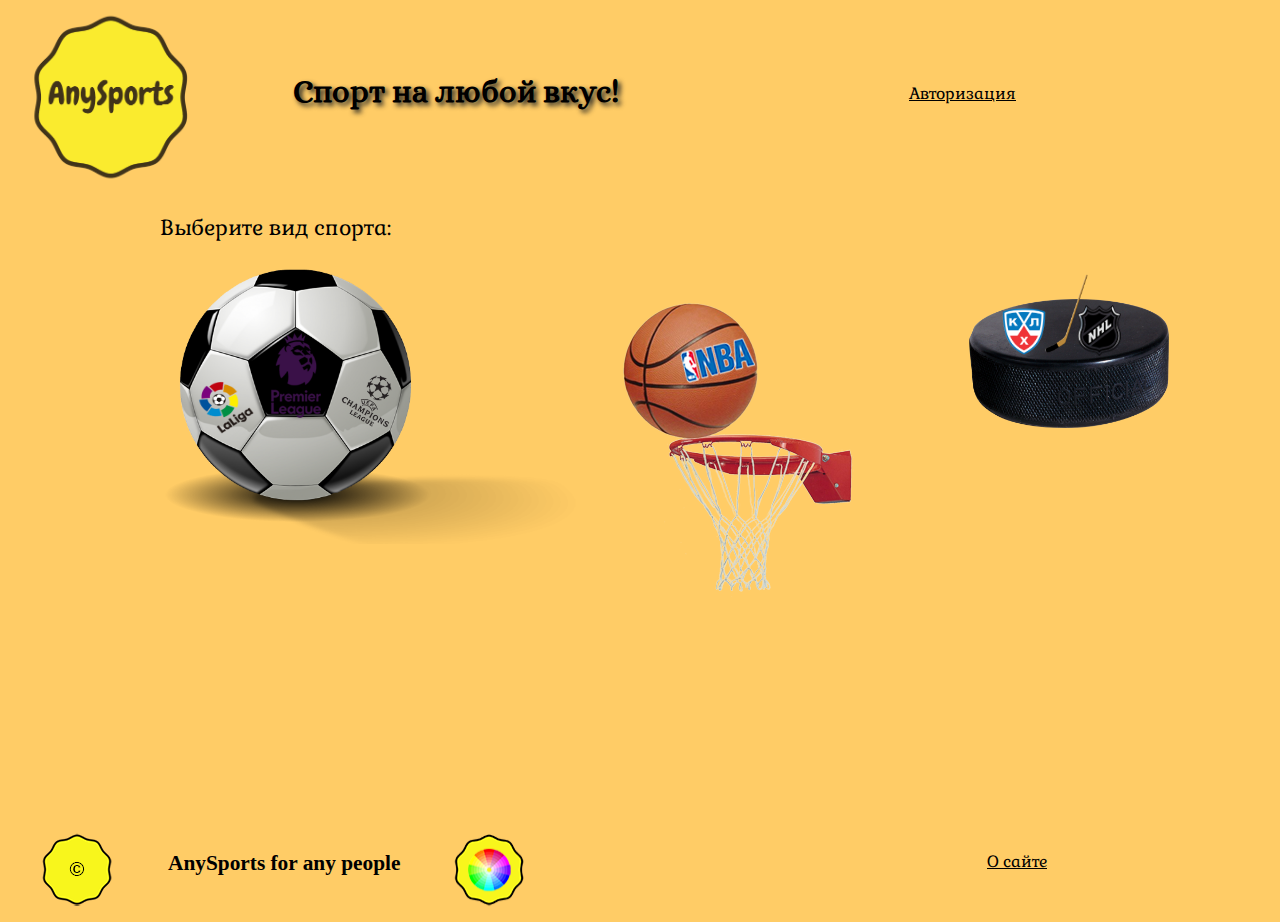
<file: index.html>
<!DOCTYPE html>
<html>

<head>
	<meta charset="utf-8" />
	<title>AnySports|Спорт на любой вкус!</title>
	<link rel="stylesheet" href="styles/style.css">
	<link rel="stylesheet" href="styles/animation.css">
	<link rel="stylesheet" href="styles/image.css">
	<link rel="stylesheet" href="styles/text.css">
	<link rel="icon" href="images/logos/logo.ico" type="image/x-icon">
	<script src="scripts/change_color_ind.js"></script>
</head>

</head>

<body>
	<header>
		<div class="container_i">
			<a href="index.html" class="a_logo">
				<img src="images/logos/logo_y.png" alt="AnySports" width="180" height="180" border="0" class="any_logo" id="any_logo">
			</a>
			<h1 class="slogan"> Спорт на любой вкус!</h1>
			<a href="log_in.html" class="log_in">Авторизация</a>
		</div>
	</header>
	<div class="main">
		<div class="container_i">
			<p class="choice">Выберите вид спорта:</p>
			<div class="button football_button">
				<figure>
					<img src="images/football/football_ball_alone.png" alt="Футбольный мяч" width="250" height="250" border="0" class="football_ball">
					<img src="images/football/shadow_football_ball.png" alt="Тень" width="500" height="156" border="0" class="shadow">
					<a href="football/bpl.html">
						<img src="images/football/BPL_logo.png" alt="Логотип АПЛ" width="50" height="85" border="0" class="logo BPL">
					</a>
					<a href="football/la_liga.html">
						<img src="images/football/la_liga_logo1.png" alt="Логотип Ла Лиги" width="75" height="70" border="0" class="logo BBVA">
					</a>
					<a href="football/champleague.html">
						<img src="images/football/CL_logo.png" alt="Логотип ЛЧ" width="90" height="90" border="0" class="logo ChL">
					</a>
					<!--figcaption>Категория - Футбол</figcaption-->
				</figure>
			</div>
			<div class="button basketball_button">
				<figure>
					<img src="images/basketball/basketball_ball1.png" alt="Баскетбольный мяч" width="270" height="318" border="0">
					<a href="basketball/nba.html">
						<img src="images/basketball/NBA_logo.png" alt="Логотип НБА" width="82" height="66" border="0" class="logo NBA">
				  </a>
					<!--figcaption>Категория - Баскетбол</figcaption-->
				</figure>
			</div>
			<div class="button hockey_button">
				<figure>
					<img src="images/hockey/hockey_puck.png" alt="Хоккейная шайба" width="200" height="129" border="0" class="hockey_puck">
					<a href="hockey/khl.html">
						<img src="images/hockey/KHL_logo.png" alt="Логотип КХЛ" width="120" height="63" border="0" class="logo KHL">
					</a>
					<img src="images/hockey/hockey_stick.png" alt="Хоккейная клюшка" width="100" height="100" border="0" class="hockey_stick">
					<a href="hockey/nhl.html">
						<img src="images/hockey/NHL_logo.png" alt="Логотип НХЛ" width="45" height="51" border="0" class="logo NHL">
					</a>
				</figure>
			</div>
		</div>
	</div>
	<footer>
		<div class="container_i foot">
			<img src="images/logos/logo_f_y.png" alt="Copiright" width="80" height="78" border="0" class="logo_f" id="logo_f">
			<div class="footer_slogan">
				<b>AnySports for any people</b>
			</div>
			<div class="creator">
				<a href="about.html">О сайте</a>
			</div>
			<img src="images/logos/logo_palette_y.png" alt="Палитра" width="80" height="78" border="0" id="logo_palette" onclick="changeColor()">
		</div>
	</footer>
</body>

</html>
</file>
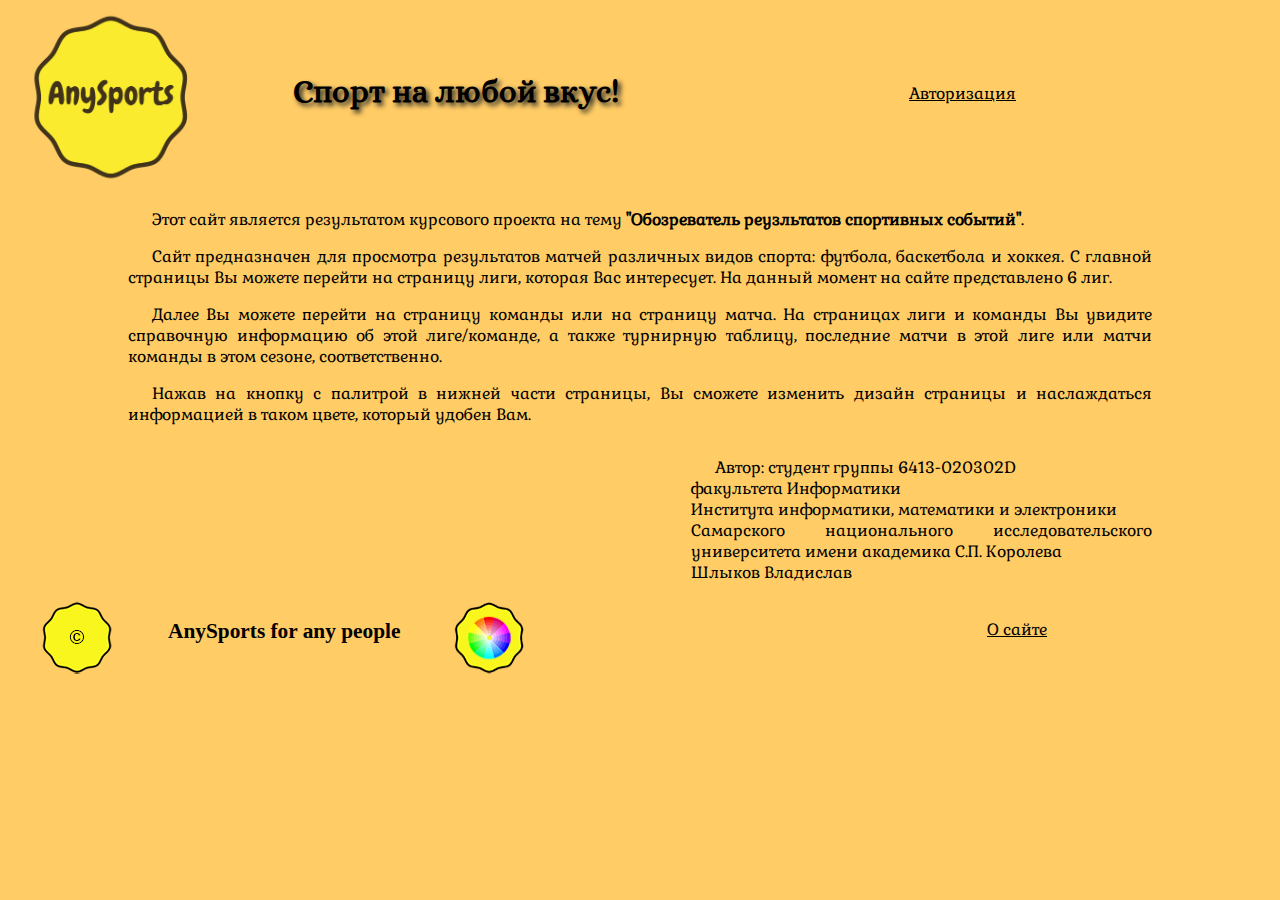
<file: about.html>
<!DOCTYPE html>
<html>

<head>
  <meta charset="utf-8" />
  <title>AnySports|Об авторах</title>
  <link rel="stylesheet" href="styles/style.css">
  <link rel="stylesheet" href="styles/animation.css">
  <link rel="stylesheet" href="styles/image.css">
  <link rel="stylesheet" href="styles/text.css">
  <link rel="icon" href="images/logos/logo.ico" type="image/x-icon">
  <script src="scripts/change_color_ind.js"></script>
</head>

</head>

<body>
  <header>
    <div class="container">
      <a href="index.html" class="a_logo">
				<img src="images/logos/logo_y.png" alt="AnySports" width="180" height="180" border="0" class="any_logo" id="any_logo">
			</a>
      <h1 class="slogan"> Спорт на любой вкус!</h1>
      <a href="log_in.html" class="log_in">Авторизация</a>
    </div>
  </header>
  <div class="main">
    <div class="container_i">
      <p>Этот сайт является результатом курсового проекта на тему <b>"Обозреватель реузльтатов спортивных событий"</b>.</p>
      <p>
        Сайт предназначен для просмотра результатов матчей различных видов спорта: футбола, баскетбола и хоккея. С главной страницы Вы можете перейти на страницу лиги, которая Вас интересует. На данный момент на сайте представлено 6 лиг.
      </p>
      <p>
        Далее Вы можете перейти на страницу команды или на страницу матча. На страницах лиги и команды Вы увидите справочную информацию об этой лиге/команде, а также турнирную таблицу, последние матчи в этой лиге или матчи команды в этом сезоне, соответственно.
      </p>
      <p>
        Нажав на кнопку с палитрой в нижней части страницы, Вы сможете изменить дизайн страницы и наслаждаться информацией в таком цвете, который удобен Вам.
      </p>
      <div class="about">
        <p>
          Автор: студент группы 6413-020302D<br />факультета Информатики<br />Института информатики, математики и электроники<br />Самарского национального исследовательского университета имени академика С.П. Королева<br />Шлыков Владислав
        </p>
      </div>

    </div>
  </div>
  <footer>
    <div class="container_i foot">
      <img src="images/logos/logo_f_y.png" alt="Copiright" width="80" height="78" border="0" class="logo_f" id="logo_f">
      <div class="footer_slogan">
        <b>AnySports for any people</b>
      </div>
      <div class="creator">
        <a href="about.html">О сайте</a>
      </div>
      <img src="images/logos/logo_palette_y.png" alt="Палитра" width="80" height="78" border="0" id="logo_palette" onclick="changeColor()">
    </div>
  </footer>
</body>

</html>
</file>
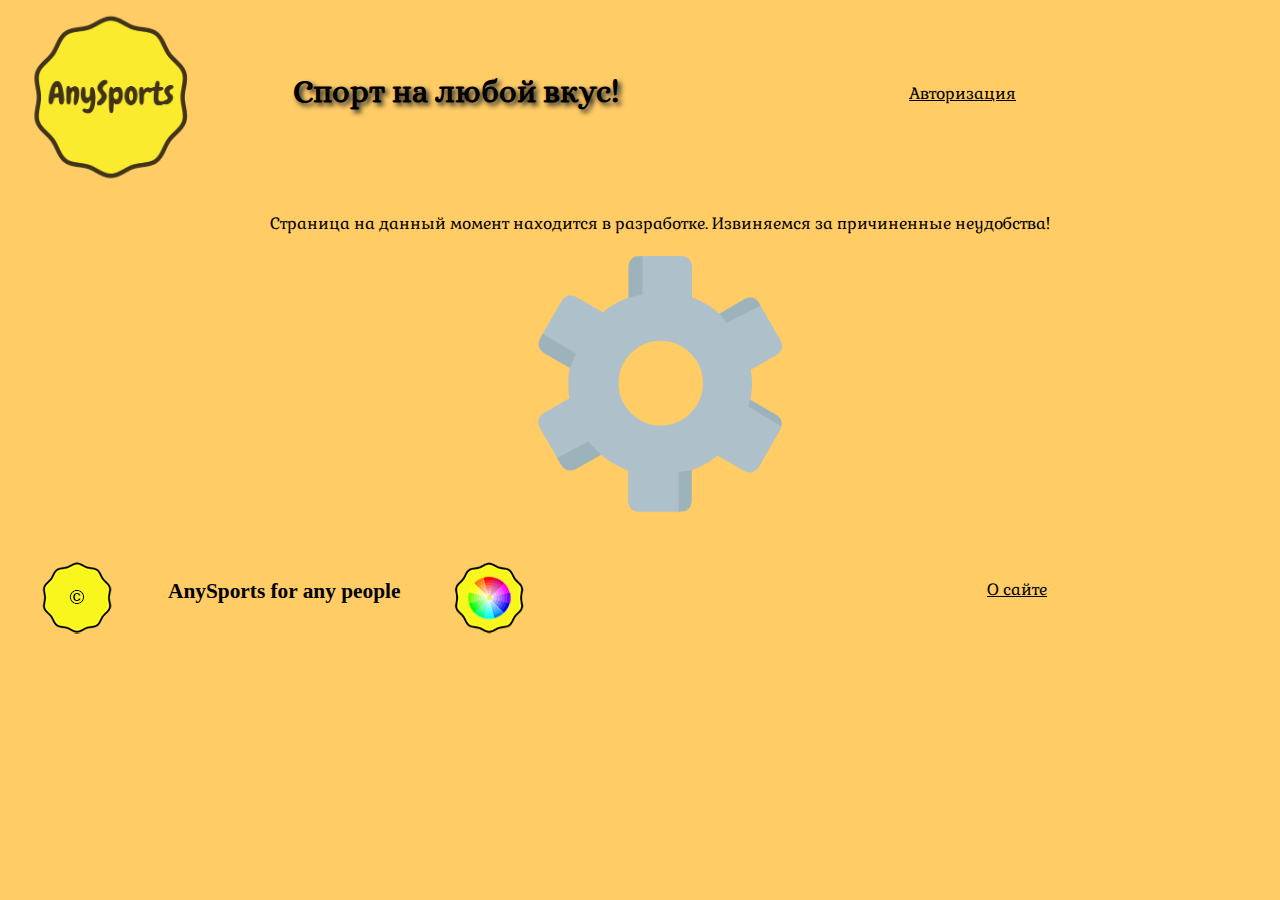
<file: develop.html>
<!DOCTYPE html>
<html>

<head>
  <meta charset="utf-8" />
  <title>AnySports|Об авторах</title>
  <link rel="stylesheet" href="styles/style.css">
  <link rel="stylesheet" href="styles/animation.css">
  <link rel="stylesheet" href="styles/image.css">
  <link rel="stylesheet" href="styles/text.css">
  <link rel="icon" href="images/logos/logo.ico" type="image/x-icon">
  <script src="scripts/change_color_ind.js"></script>
</head>

</head>

<body>
  <header>
    <div class="container">
      <a href="index.html" class="a_logo">
				<img src="images/logos/logo_y.png" alt="AnySports" width="180" height="180" border="0" class="any_logo" id="any_logo">
			</a>
      <h1 class="slogan"> Спорт на любой вкус!</h1>
      <a href="log_in.html" class="log_in">Авторизация</a>
    </div>
  </header>
  <div class="main">
    <div class="container_i">
      <div class="sorry">
        Страница на данный момент находится в разработке. Извиняемся за причиненные неудобства!
        <img src="images/dev.png" alt="Шестеренка" width="337" height="300" border="0" class="dev">
      </div>
    </div>
  </div>
  <footer>
    <div class="container_i foot">
      <img src="images/logos/logo_f_y.png" alt="Copiright" width="80" height="78" border="0" class="logo_f" id="logo_f">
      <div class="footer_slogan">
        <b>AnySports for any people</b>
      </div>
      <div class="creator">
        <a href="about.html">О сайте</a>
      </div>
      <img src="images/logos/logo_palette_y.png" alt="Палитра" width="80" height="78" border="0" id="logo_palette" onclick="changeColor()">
    </div>
  </footer>
</body>

</html>
</file>
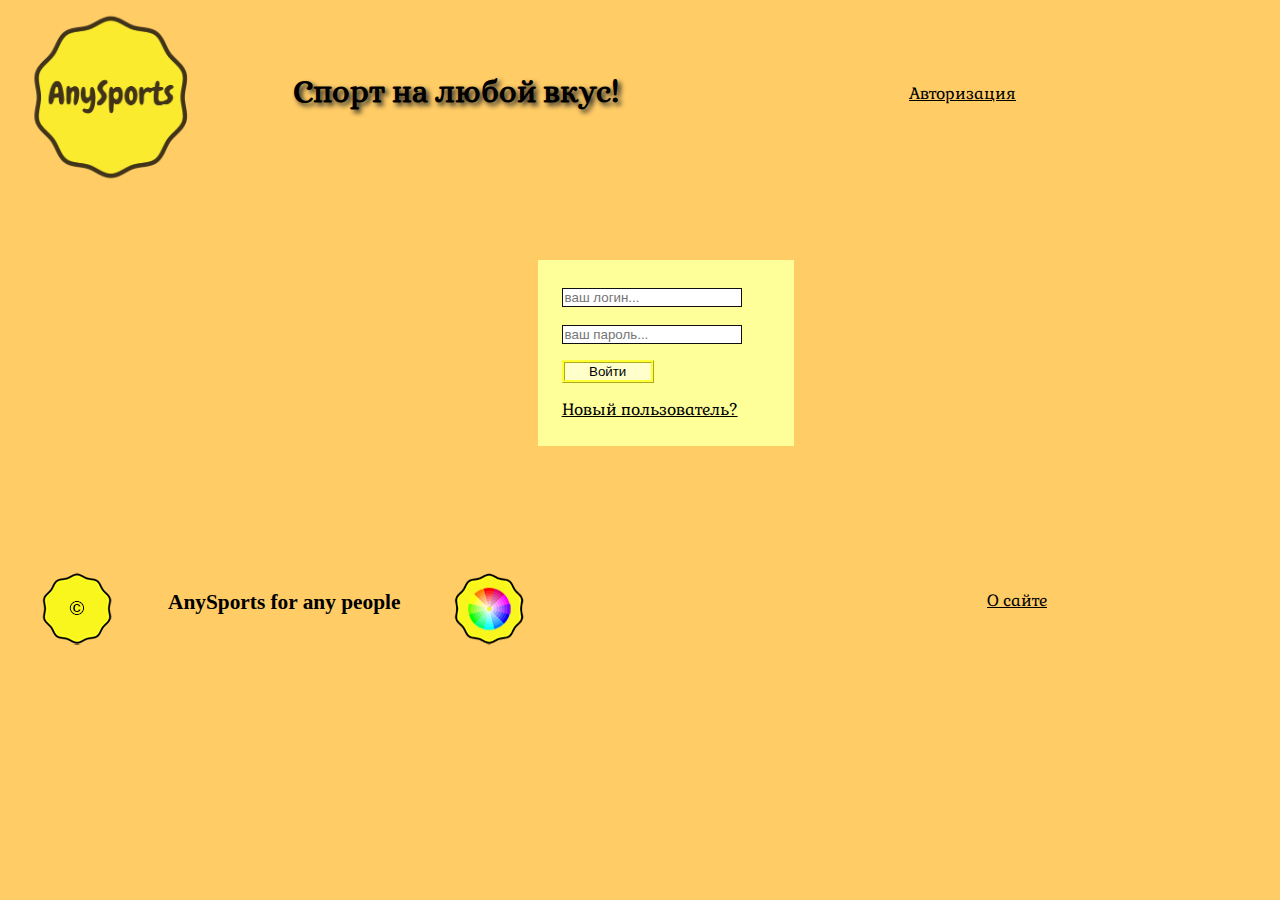
<file: log_in.html>
<!DOCTYPE html>
<html>

<head>
  <meta charset="utf-8" />
  <title>AnySports|Авторизация</title>
  <link rel="stylesheet" href="styles/style.css">
  <link rel="stylesheet" href="styles/animation.css">
  <link rel="stylesheet" href="styles/image.css">
  <link rel="stylesheet" href="styles/text.css">
  <link rel="icon" href="images/logos/logo.ico" type="image/x-icon">
  <script src="scripts/change_color_reg.js"></script>
  <script src="scripts/login.js"></script>
</head>

</head>

<body>
  <header>
    <div class="container">
      <a href="index.html" class="a_logo">
				<img src="images/logos/logo_y.png" alt="AnySports" width="180" height="180" border="0" class="any_logo" id="any_logo">
			</a>
      <h1 class="slogan"> Спорт на любой вкус!</h1>
      <a href="log_in.html" class="log_in">Авторизация</a>
    </div>
  </header>
  <div class="main">
    <div class="container_i">
      <b id="message" style="font-size: 16pt; margin-left: 40.5%"></b>
      <form id="data_form" name="login_form" action="#" onsubmit="return loginValidation()">
        <p>
          <input type="text" name="username" class="placeholder" placeholder="ваш логин..." />
        </p>
        <p>
          <input type="password" name="password" class="placeholder" placeholder="ваш пароль..." />
        </p>
        <p>
          <input type="submit" value="Войти" class="submit" id="submit" />
        </p>
        <p>
          <a href="reg.html">Новый пользователь?</a>
        </p>
      </form>
    </div>
  </div>
  <footer>
    <div class="container_i foot">
      <img src="images/logos/logo_f_y.png" alt="Copiright" width="80" height="78" border="0" class="logo_f" id="logo_f">
      <div class="footer_slogan">
        <b>AnySports for any people</b>
      </div>
      <div class="creator">
        <a href="about.html">О сайте</a>
      </div>
      <img src="images/logos/logo_palette_y.png" alt="Палитра" width="80" height="78" border="0" id="logo_palette" onclick="changeColor()">
    </div>
  </footer>
</body>

</html>
</file>
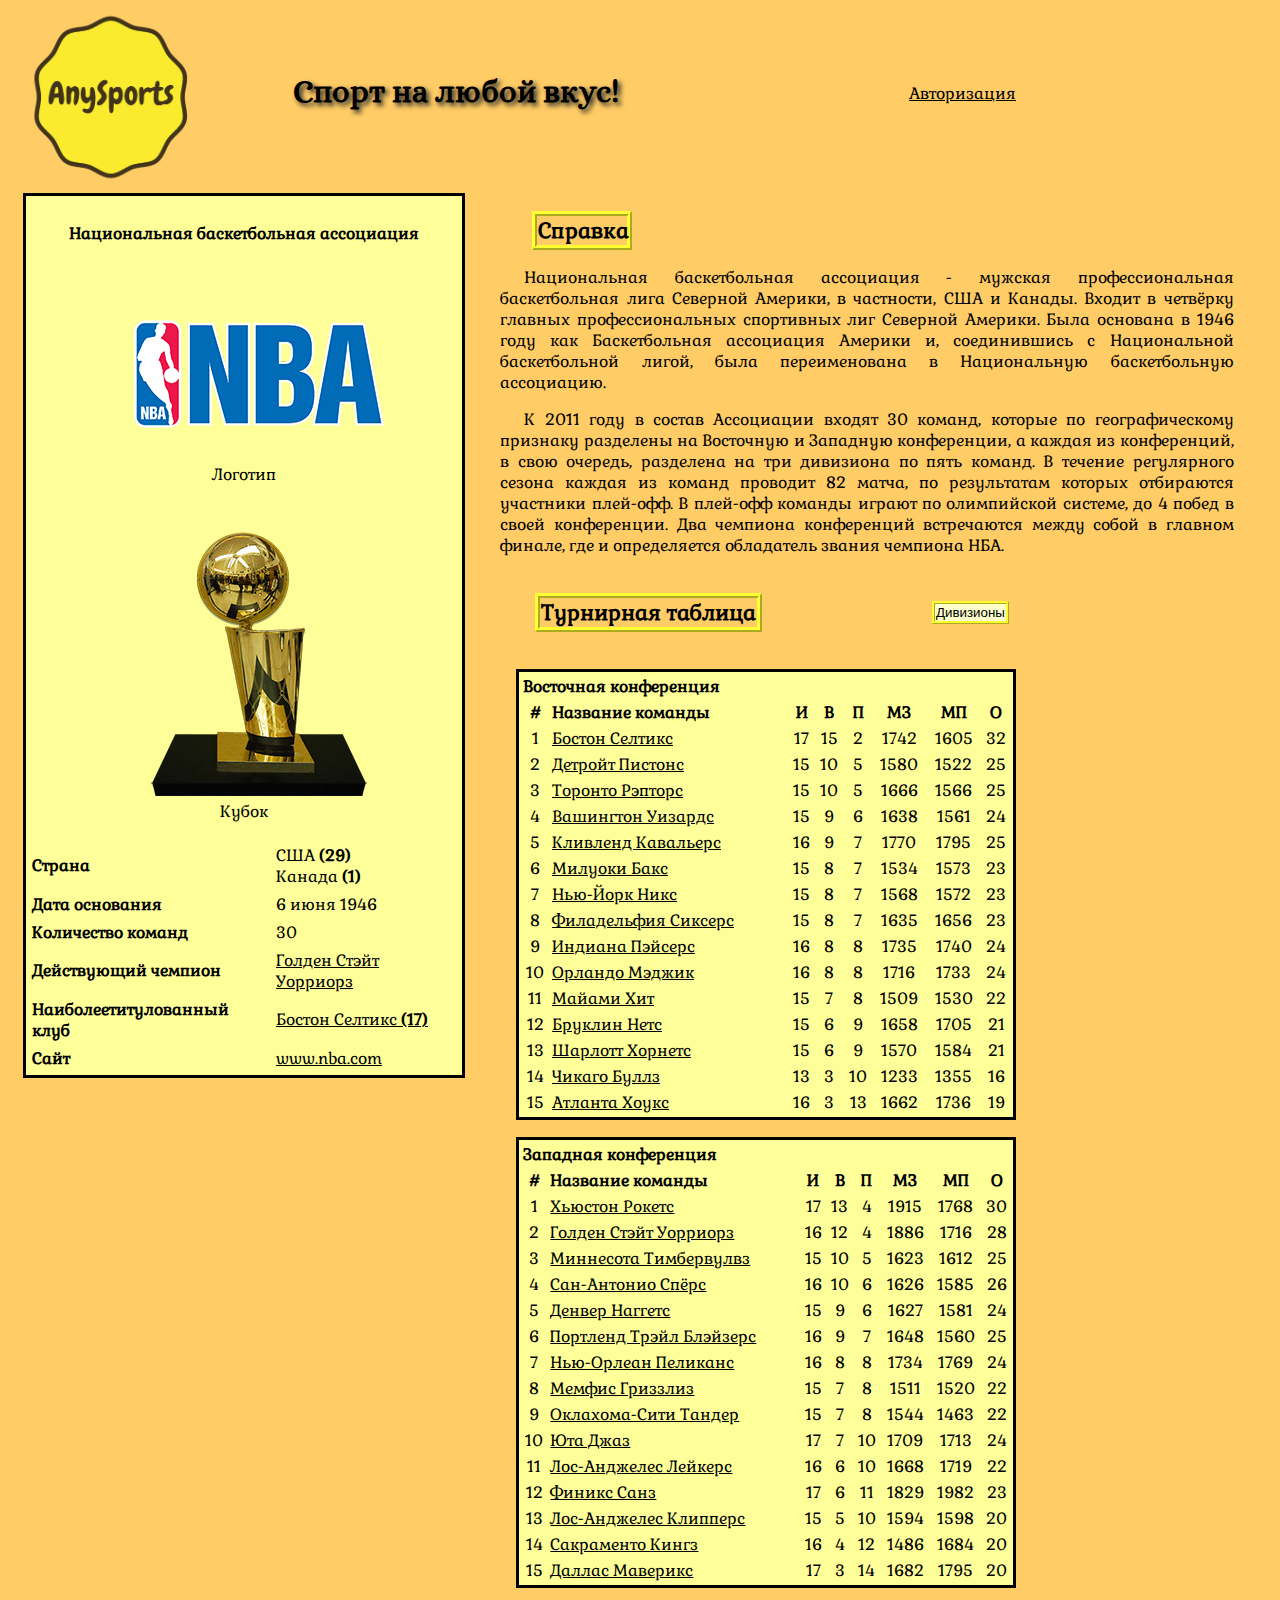
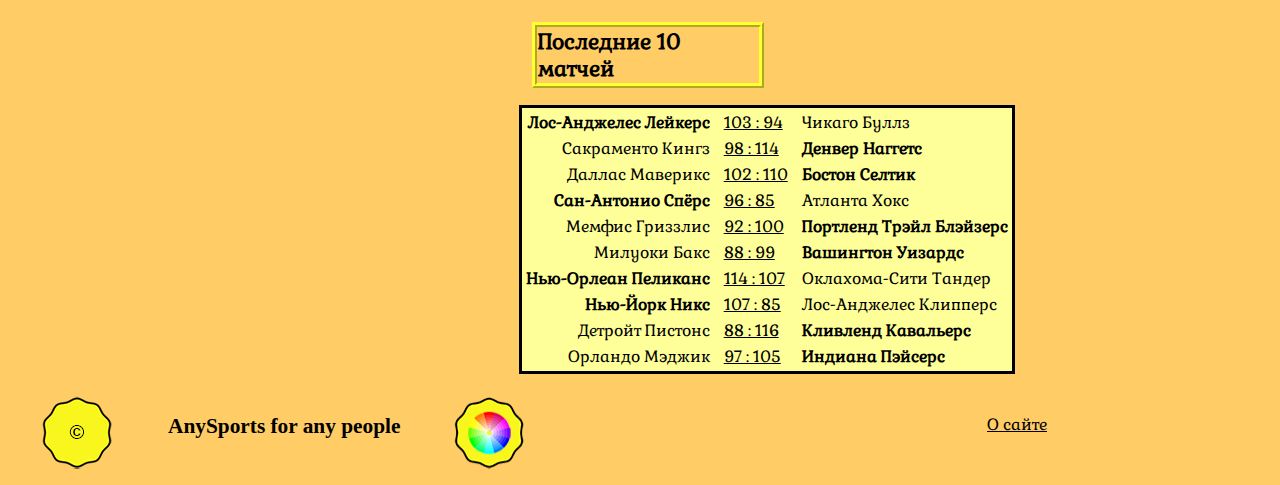
<file: basketball/nba.html>
<!DOCTYPE html>
<html>

<head>
	<meta charset="utf-8" />
	<title>AnySports|NBA</title>
	<link rel="stylesheet" href="../styles/style.css">
	<link rel="stylesheet" href="../styles/animation.css">
	<link rel="stylesheet" href="../styles/image.css">
	<link rel="stylesheet" href="../styles/text.css">
	<link rel="icon" href="../images/logos/logob.ico" type="image/x-icon">
	<script src="../scripts/change_color_league.js"></script>
	<script src="../scripts/nba.js"></script>
	<script src="../scripts/jquery/jquery-3.2.1.min.js"></script>
	<script src="../scripts/scroll.js"></script>
</head>

<body>
	<header>
		<div class="container_i">
			<a href="../index.html" class="a_logo">
				<img src="../images/logos/logo_y.png" alt="AnySports" width="180" height="180" border="0" id="any_logo" class="any_logo">
			</a>
			<h1 class="slogan"> Спорт на любой вкус!</h1>
			<a href="../log_in.html" class="log_in">Авторизация</a>
		</div>
	</header>
	<div class="main">
		<div class="container">
			<table class="key_info_area color_table" cellspacing="5" width=200px id="fixed">
				<thead>
					<tr>
						<td colspan="2" class="center_td">
							<h4 class="name">Национальная баскетбольная ассоциация</h4>
						</td>
					</tr>
				</thead>
				<tbody>
					<tr>
						<td colspan="2" class="center_td">
							<figure>
								<img src="../images/basketball/NBA_logo(1).png" alt="Логотип НБА" width="250" height="170" border="0" class="table_img">
								<figcaption>Логотип</figcaption>
							</figure>
						</td>
					</tr>
					<tr>
						<td colspan="2" class="center_td">
							<figure>
								<img src="../images/basketball/nba_cup.png" alt="Кубок АПЛ" width="250" height="272" border="0" class="table_img">
								<figcaption>Кубок</figcaption>
							</figure>
						</td>
					</tr>
					<tr>
						<td>
							<b>Страна</b>
						</td>
						<td>США <b>(29)</b> <br>Канада <b>(1)</b>
						</td>
					</tr>
					<tr>
						<td>
							<b>Дата основания</b>
						</td>
						<td>6 июня 1946</td>
					</tr>
					<tr>
						<td>
							<b>Количество команд</b>
						</td>
						<td>30</td>
					</tr>
					<tr>
						<td>
							<b>Действующий чемпион</b>
						</td>
						<td><a href="../develop.html">Голден Стэйт Уорриорз</a></td>
					</tr>
					<tr>
						<td>
							<b>Наиболеетитулованный клуб</b>
						</td>
						<td><a href="../develop.html">Бостон Селтикс <b>(17)</b></a></td>
					</tr>
				</tbody>
				<tfoot>
					<tr>
						<td>
							<b>Сайт</b>
						</td>
						<td>
							<a href="https://www.nba.com/">www.nba.com</a>
						</td>
					</tr>
				</tfoot>
			</table>
			<div class="content_area">
				<h2 class="topic" style="width: 12%;">Справка</h2>
				<p>
					Национальная баскетбольная ассоциация - мужская профессиональная баскетбольная лига Северной Америки, в частности, США и Канады. Входит в четвёрку главных профессиональных спортивных лиг Северной Америки. Была основана в 1946 году как Баскетбольная ассоциация
					Америки и, соединившись с Национальной баскетбольной лигой, была переименована в Национальную баскетбольную ассоциацию.
				</p>
				<p>
					К 2011 году в состав Ассоциации входят 30 команд, которые по географическому признаку разделены на Восточную и Западную конференции, а каждая из конференций, в свою очередь, разделена на три дивизиона по пять команд. В течение регулярного сезона каждая
					из команд проводит 82 матча, по результатам которых отбираются участники плей-офф. В плей-офф команды играют по олимпийской системе, до 4 побед в своей конференции. Два чемпиона конференций встречаются между собой в главном финале, где и определяется
					обладатель звания чемпиона НБА.
				</p>
				<table class="uncolor_table">
					<tr>
						<td style="padding-right: 60px;">
							<h2 class="topic">Турнирная таблица</h2>
						</td>
						<td id="button_conf" style="padding-right: 10px; visibility: collapse;">
							<button onclick="showConf()" class="buttons">Конференции</button>
						</td>
						<td id="button_div">
							<button onclick="showDiv()" class="buttons">Дивизионы</button>
						</td>
					</tr>
				</table>

				<table class="uncolor_table" cellspacing="15">
					<tr id="east">
						<td>
							<table class="nba_cmd_table color_table" cellspacing="3">
								<thead>
									<tr>
										<td colspan="8" class="td_test_left">
											<b>Восточная конференция</b>
										</td>
									</tr>
									<tr>
										<td>
											<b>#</b>
										</td>
										<td class="td_test_left">
											<b>Название команды</b>
										</td>
										<td>
											<b>И</b>
										</td>

										<td>
											<b>В</b>
										</td>
										<td>
											<b>П</b>
										</td>
										<td>
											<b>МЗ</b>
										</td>
										<td>
											<b>МП</b>
										</td>
										<td>
											<b>О</b>
										</td>
									</tr>
								</thead>
								<tbody>
									<tr>
										<td>1</td>
										<td class="td_test_left"><a href="../develop.html">Бостон Селтикс</a></td>
										<td>17</td>
										<td>15</td>
										<td>2</td>
										<td>1742</td>
										<td>1605</td>
										<td>32</td>
									</tr>
									<tr>
										<td>2</td>
										<td class="td_test_left"><a href="../develop.html">Детройт Пистонс</a></td>
										<td>15</td>
										<td>10</td>
										<td>5</td>
										<td>1580</td>
										<td>1522</td>
										<td>25</td>
									</tr>
									<tr>
										<td>3</td>
										<td class="td_test_left"><a href="../develop.html">Торонто Рэпторс</a></td>
										<td>15</td>
										<td>10</td>
										<td>5</td>
										<td>1666</td>
										<td>1566</td>
										<td>25</td>
									</tr>
									<tr>
										<td>4</td>
										<td class="td_test_left"><a href="../develop.html">Вашингтон Уизардс</a></td>
										<td>15</td>
										<td>9</td>
										<td>6</td>
										<td>1638</td>
										<td>1561</td>
										<td>24</td>
									</tr>
									<tr>
										<td>5</td>
										<td class="td_test_left"><a href="../develop.html">Кливленд Кавальерс</a></td>
										<td>16</td>
										<td>9</td>
										<td>7</td>
										<td>1770</td>
										<td>1795</td>
										<td>25</td>
									</tr>
									<tr>
										<td>6</td>
										<td class="td_test_left"><a href="../develop.html">Милуоки Бакс</a></td>
										<td>15</td>
										<td>8</td>
										<td>7</td>
										<td>1534</td>
										<td>1573</td>
										<td>23</td>
									</tr>
									<tr>
										<td>7</td>
										<td class="td_test_left"><a href="../develop.html">Нью-Йорк Никс</a></td>
										<td>15</td>
										<td>8</td>
										<td>7</td>
										<td>1568</td>
										<td>1572</td>
										<td>23</td>
									</tr>
									<tr>
										<td>8</td>
										<td class="td_test_left"><a href="../develop.html">Филадельфия Сиксерс</a></td>
										<td>15</td>
										<td>8</td>
										<td>7</td>
										<td>1635</td>
										<td>1656</td>
										<td>23</td>
									</tr>
									<tr>
										<td>9</td>
										<td class="td_test_left"><a href="../develop.html">Индиана Пэйсерс</a></td>
										<td>16</td>
										<td>8</td>
										<td>8</td>
										<td>1735</td>
										<td>1740</td>
										<td>24</td>
									</tr>
									<tr>
										<td>10</td>
										<td class="td_test_left"><a href="../develop.html">Орландо Мэджик</a></td>
										<td>16</td>
										<td>8</td>
										<td>8</td>
										<td>1716</td>
										<td>1733</td>
										<td>24</td>
									</tr>
									<tr>
										<td>11</td>
										<td class="td_test_left"><a href="../develop.html">Майами Хит</a></td>
										<td>15</td>
										<td>7</td>
										<td>8</td>
										<td>1509</td>
										<td>1530</td>
										<td>22</td>
									</tr>
									<tr>
										<td>12</td>
										<td class="td_test_left"><a href="../develop.html">Бруклин Нетс</a></td>
										<td>15</td>
										<td>6</td>
										<td>9</td>
										<td>1658</td>
										<td>1705</td>
										<td>21</td>
									</tr>
									<tr>
										<td>13</td>
										<td class="td_test_left"><a href="../develop.html">Шарлотт Хорнетс</a></td>
										<td>15</td>
										<td>6</td>
										<td>9</td>
										<td>1570</td>
										<td>1584</td>
										<td>21</td>
									</tr>
									<tr>
										<td>14</td>
										<td class="td_test_left"><a href="../develop.html">Чикаго Буллз</a></td>
										<td>13</td>
										<td>3</td>
										<td>10</td>
										<td>1233</td>
										<td>1355</td>
										<td>16</td>
									</tr>
									<tr>
										<td>15</td>
										<td class="td_test_left"><a href="../develop.html">Атланта Хоукс</a></td>
										<td>16</td>
										<td>3</td>
										<td>13</td>
										<td>1662</td>
										<td>1736</td>
										<td>19</td>
									</tr>
								</tbody>
							</table>
						</td>
					</tr>
					<tr id="west">
						<td>
							<table class="nba_cmd_table color_table" cellspacing="3">
								<thead>
									<tr>
										<td colspan="8" class="td_test_left">
											<b>Западная конференция</b>
										</td>
									</tr>
									<tr>
										<td>
											<b>#</b>
										</td>
										<td class="td_test_left">
											<b>Название команды</b>
										</td>
										<td>
											<b>И</b>
										</td>

										<td>
											<b>В</b>
										</td>
										<td>
											<b>П</b>
										</td>
										<td>
											<b>МЗ</b>
										</td>
										<td>
											<b>МП</b>
										</td>
										<td>
											<b>О</b>
										</td>
									</tr>
								</thead>
								<tbody>
									<tr>
										<td>1</td>
										<td class="td_test_left"><a href="../develop.html">Хьюстон Рокетс</a></td>
										<td>17</td>
										<td>13</td>
										<td>4</td>
										<td>1915</td>
										<td>1768</td>
										<td>30</td>
									</tr>
									<tr>
										<td>2</td>
										<td class="td_test_left"><a href="../develop.html">Голден Стэйт Уорриорз</a></td>
										<td>16</td>
										<td>12</td>
										<td>4</td>
										<td>1886</td>
										<td>1716</td>
										<td>28</td>
									</tr>
									<tr>
										<td>3</td>
										<td class="td_test_left"><a href="../develop.html">Миннесота Тимбервулвз</a></td>
										<td>15</td>
										<td>10</td>
										<td>5</td>
										<td>1623</td>
										<td>1612</td>
										<td>25</td>
									</tr>
									<tr>
										<td>4</td>
										<td class="td_test_left"><a href="../develop.html">Сан-Антонио Спёрс</a></td>
										<td>16</td>
										<td>10</td>
										<td>6</td>
										<td>1626</td>
										<td>1585</td>
										<td>26</td>
									</tr>
									<tr>
										<td>5</td>
										<td class="td_test_left"><a href="../develop.html">Денвер Наггетс</a></td>
										<td>15</td>
										<td>9</td>
										<td>6</td>
										<td>1627</td>
										<td>1581</td>
										<td>24</td>
									</tr>
									<tr>
										<td>6</td>
										<td class="td_test_left"><a href="../develop.html">Портленд Трэйл Блэйзерс</a></td>
										<td>16</td>
										<td>9</td>
										<td>7</td>
										<td>1648</td>
										<td>1560</td>
										<td>25</td>
									</tr>
									<tr>
										<td>7</td>
										<td class="td_test_left"><a href="../develop.html">Нью-Орлеан Пеликанс</a></td>
										<td>16</td>
										<td>8</td>
										<td>8</td>
										<td>1734</td>
										<td>1769</td>
										<td>24</td>
									</tr>
									<tr>
										<td>8</td>
										<td class="td_test_left"><a href="../develop.html">Мемфис Гриззлиз</a></td>
										<td>15</td>
										<td>7</td>
										<td>8</td>
										<td>1511</td>
										<td>1520</td>
										<td>22</td>
									</tr>
									<tr>
										<td>9</td>
										<td class="td_test_left"><a href="../develop.html">Оклахома-Сити Тандер</a></td>
										<td>15</td>
										<td>7</td>
										<td>8</td>
										<td>1544</td>
										<td>1463</td>
										<td>22</td>
									</tr>
									<tr>
										<td>10</td>
										<td class="td_test_left"><a href="../develop.html">Юта Джаз</a></td>
										<td>17</td>
										<td>7</td>
										<td>10</td>
										<td>1709</td>
										<td>1713</td>
										<td>24</td>
									</tr>
									<tr>
										<td>11</td>
										<td class="td_test_left"><a href="../develop.html">Лос-Анджелес Лейкерс</a></td>
										<td>16</td>
										<td>6</td>
										<td>10</td>
										<td>1668</td>
										<td>1719</td>
										<td>22</td>
									</tr>
									<tr>
										<td>12</td>
										<td class="td_test_left"><a href="../develop.html">Финикс Санз</a></td>
										<td>17</td>
										<td>6</td>
										<td>11</td>
										<td>1829</td>
										<td>1982</td>
										<td>23</td>
									</tr>
									<tr>
										<td>13</td>
										<td class="td_test_left"><a href="../develop.html">Лос-Анджелес Клипперс</a></td>
										<td>15</td>
										<td>5</td>
										<td>10</td>
										<td>1594</td>
										<td>1598</td>
										<td>20</td>
									</tr>
									<tr>
										<td>14</td>
										<td class="td_test_left"><a href="../develop.html">Сакраменто Кингз</a></td>
										<td>16</td>
										<td>4</td>
										<td>12</td>
										<td>1486</td>
										<td>1684</td>
										<td>20</td>
									</tr>
									<tr>
										<td>15</td>
										<td class="td_test_left"><a href="../develop.html">Даллас Маверикс</a></td>
										<td>17</td>
										<td>3</td>
										<td>14</td>
										<td>1682</td>
										<td>1795</td>
										<td>20</td>
									</tr>
								</tbody>
							</table>
						</td>
					</tr>
					<tr id="atl" style="visibility: collapse">
						<td>
							<table class="nba_cmd_table color_table" cellspacing="3">
								<thead>
									<tr>
										<td colspan="8" class="td_test_left">
											<b>Атлантический дивизион</b>
										</td>
									</tr>
									<tr>
										<td>
											<b>#</b>
										</td>
										<td class="td_test_left">
											<b>Название команды</b>
										</td>
										<td>
											<b>И</b>
										</td>

										<td>
											<b>В</b>
										</td>
										<td>
											<b>П</b>
										</td>
										<td>
											<b>МЗ</b>
										</td>
										<td>
											<b>МП</b>
										</td>
										<td>
											<b>О</b>
										</td>
									</tr>
								</thead>
								<tbody>
									<tr>
										<td>1</td>
										<td class="td_test_left"><a href="../develop.html">Бостон Селтикс</a></td>
										<td>17</td>
										<td>15</td>
										<td>2</td>
										<td>1742</td>
										<td>1605</td>
										<td>32</td>
									</tr>
									<tr>
										<td>2</td>
										<td class="td_test_left"><a href="../develop.html">Торонто Рэпторс</a></td>
										<td>15</td>
										<td>10</td>
										<td>5</td>
										<td>1666</td>
										<td>1566</td>
										<td>25</td>
									</tr>
									<tr>
										<td>3</td>
										<td class="td_test_left"><a href="../develop.html">Нью-Йорк Никс</a></td>
										<td>15</td>
										<td>8</td>
										<td>7</td>
										<td>1568</td>
										<td>1572</td>
										<td>23</td>
									</tr>
									<tr>
										<td>4</td>
										<td class="td_test_left"><a href="../develop.html">Филадельфия Сиксерс</a></td>
										<td>15</td>
										<td>8</td>
										<td>7</td>
										<td>1635</td>
										<td>1656</td>
										<td>23</td>
									</tr>
									<tr>
										<td>5</td>
										<td class="td_test_left"><a href="../develop.html">Бруклин Нетс</a></td>
										<td>15</td>
										<td>6</td>
										<td>9</td>
										<td>1658</td>
										<td>1705</td>
										<td>21</td>
									</tr>
							</table>
						</td>
					</tr>
					<tr id="ctr" style="visibility: collapse">
						<td>
							<table class="nba_cmd_table color_table" cellspacing="3">
								<thead>
									<tr>
										<td colspan="8" class="td_test_left">
											<b>Центральный дивизион</b>
										</td>
									</tr>
									<tr>
										<td>
											<b>#</b>
										</td>
										<td class="td_test_left">
											<b>Название команды</b>
										</td>
										<td>
											<b>И</b>
										</td>

										<td>
											<b>В</b>
										</td>
										<td>
											<b>П</b>
										</td>
										<td>
											<b>МЗ</b>
										</td>
										<td>
											<b>МП</b>
										</td>
										<td>
											<b>О</b>
										</td>
									</tr>
								</thead>
								<tbody>
									<tr>
										<td>1</td>
										<td class="td_test_left"><a href="../develop.html">Детройт Пистонс</a></td>
										<td>15</td>
										<td>10</td>
										<td>5</td>
										<td>1580</td>
										<td>1522</td>
										<td>25</td>
									</tr>
									<tr>
										<td>2</td>
										<td class="td_test_left"><a href="../develop.html">Кливленд Кавальерс</a></td>
										<td>16</td>
										<td>9</td>
										<td>7</td>
										<td>1770</td>
										<td>1795</td>
										<td>25</td>
									</tr>
									<tr>
										<td>3</td>
										<td class="td_test_left"><a href="../develop.html">Милуоки Бакс</a></td>
										<td>15</td>
										<td>8</td>
										<td>7</td>
										<td>1534</td>
										<td>1573</td>
										<td>23</td>
									</tr>
									<tr>
										<td>4</td>
										<td class="td_test_left"><a href="../develop.html">Индиана Пэйсерс</a></td>
										<td>16</td>
										<td>8</td>
										<td>8</td>
										<td>1735</td>
										<td>1740</td>
										<td>24</td>
									</tr>
									<tr>
										<td>5</td>
										<td class="td_test_left"><a href="../develop.html">Чикаго Буллз</a></td>
										<td>13</td>
										<td>3</td>
										<td>10</td>
										<td>1233</td>
										<td>1355</td>
										<td>16</td>
									</tr>
								</tbody>
							</table>
						</td>
					</tr>
					<tr id="south-east" style="visibility: collapse">
						<td>
							<table class="nba_cmd_table color_table" cellspacing="3">
								<thead>
									<tr>
										<td colspan="8" class="td_test_left">
											<b>Юго-Восточный дивизион</b>
										</td>
									</tr>
									<tr>
										<td>
											<b>#</b>
										</td>
										<td class="td_test_left">
											<b>Название команды</b>
										</td>
										<td>
											<b>И</b>
										</td>

										<td>
											<b>В</b>
										</td>
										<td>
											<b>П</b>
										</td>
										<td>
											<b>МЗ</b>
										</td>
										<td>
											<b>МП</b>
										</td>
										<td>
											<b>О</b>
										</td>
									</tr>
								</thead>
								<tbody>
									<tr>
										<td>1</td>
										<td class="td_test_left"><a href="../develop.html">Вашингтон Уизардс</a></td>
										<td>15</td>
										<td>9</td>
										<td>6</td>
										<td>1638</td>
										<td>1561</td>
										<td>24</td>
									</tr>
									<tr>
										<td>2</td>
										<td class="td_test_left"><a href="../develop.html">Орландо Мэджик</a></td>
										<td>16</td>
										<td>8</td>
										<td>8</td>
										<td>1716</td>
										<td>1733</td>
										<td>24</td>
									</tr>
									<tr>
										<td>3</td>
										<td class="td_test_left"><a href="../develop.html">Майами Хит</a></td>
										<td>15</td>
										<td>7</td>
										<td>8</td>
										<td>1509</td>
										<td>1530</td>
										<td>22</td>
									</tr>
									<tr>
										<td>4</td>
										<td class="td_test_left"><a href="../develop.html">Шарлотт Хорнетс</a></td>
										<td>15</td>
										<td>6</td>
										<td>9</td>
										<td>1570</td>
										<td>1584</td>
										<td>21</td>
									</tr>
									<tr>
										<td>5</td>
										<td class="td_test_left"><a href="../develop.html">Атланта Хоукс</a></td>
										<td>16</td>
										<td>3</td>
										<td>13</td>
										<td>1662</td>
										<td>1736</td>
										<td>19</td>
									</tr>
								</tbody>
							</table>
						</td>
					</tr>
					<tr id="north-west" style="visibility: collapse">
						<td>
							<table class="nba_cmd_table color_table" cellspacing="3">
								<thead>
									<tr>
										<td colspan="8" class="td_test_left">
											<b>Северо-Западный дивизион</b>
										</td>
									</tr>
									<tr>
										<td>
											<b>#</b>
										</td>
										<td class="td_test_left">
											<b>Название команды</b>
										</td>
										<td>
											<b>И</b>
										</td>

										<td>
											<b>В</b>
										</td>
										<td>
											<b>П</b>
										</td>
										<td>
											<b>МЗ</b>
										</td>
										<td>
											<b>МП</b>
										</td>
										<td>
											<b>О</b>
										</td>
									</tr>
								</thead>
								<tbody>
									<tr>
										<td>1</td>
										<td class="td_test_left"><a href="../develop.html">Миннесота Тимбервулвз</a></td>
										<td>15</td>
										<td>10</td>
										<td>5</td>
										<td>1623</td>
										<td>1612</td>
										<td>25</td>
									</tr>
									<tr>
										<td>2</td>
										<td class="td_test_left"><a href="../develop.html">Денвер Наггетс</a></td>
										<td>15</td>
										<td>9</td>
										<td>6</td>
										<td>1627</td>
										<td>1581</td>
										<td>24</td>
									</tr>
									<tr>
										<td>3</td>
										<td class="td_test_left"><a href="../develop.html">Портленд Трэйл Блэйзерс</a></td>
										<td>16</td>
										<td>9</td>
										<td>7</td>
										<td>1648</td>
										<td>1560</td>
										<td>25</td>
									</tr>
									<tr>
										<td>4</td>
										<td class="td_test_left"><a href="../develop.html">Оклахома-Сити Тандер</a></td>
										<td>15</td>
										<td>7</td>
										<td>8</td>
										<td>1544</td>
										<td>1463</td>
										<td>22</td>
									</tr>
									<tr>
										<td>5</td>
										<td class="td_test_left"><a href="../develop.html">Юта Джаз</a></td>
										<td>17</td>
										<td>7</td>
										<td>10</td>
										<td>1709</td>
										<td>1713</td>
										<td>24</td>
									</tr>
							</table>
						</td>
					</tr>
					<tr id="pac" style="visibility: collapse">
						<td>
							<table class="nba_cmd_table color_table" cellspacing="3">
								<thead>
									<tr>
										<td colspan="8" class="td_test_left">
											<b>Тихоокеанский дивизион</b>
										</td>
									</tr>
									<tr>
										<td>
											<b>#</b>
										</td>
										<td class="td_test_left">
											<b>Название команды</b>
										</td>
										<td>
											<b>И</b>
										</td>

										<td>
											<b>В</b>
										</td>
										<td>
											<b>П</b>
										</td>
										<td>
											<b>МЗ</b>
										</td>
										<td>
											<b>МП</b>
										</td>
										<td>
											<b>О</b>
										</td>
									</tr>
								</thead>
								<tbody>
									<tr>
										<td>1</td>
										<td class="td_test_left"><a href="../develop.html">Голден Стэйт Уорриорз</a></td>
										<td>16</td>
										<td>12</td>
										<td>4</td>
										<td>1886</td>
										<td>1716</td>
										<td>28</td>
									</tr>
									<tr>
										<td>2</td>
										<td class="td_test_left"><a href="../develop.html">Лос-Анджелес Лейкерс</a></td>
										<td>16</td>
										<td>6</td>
										<td>10</td>
										<td>1668</td>
										<td>1719</td>
										<td>22</td>
									</tr>
									<tr>
										<td>3</td>
										<td class="td_test_left"><a href="../develop.html">Финикс Санз</a></td>
										<td>17</td>
										<td>6</td>
										<td>11</td>
										<td>1829</td>
										<td>1982</td>
										<td>23</td>
									</tr>
									<tr>
										<td>4</td>
										<td class="td_test_left"><a href="../develop.html">Лос-Анджелес Клипперс</a></td>
										<td>15</td>
										<td>5</td>
										<td>10</td>
										<td>1594</td>
										<td>1598</td>
										<td>20</td>
									</tr>
									<tr>
										<td>5</td>
										<td class="td_test_left"><a href="../develop.html">Сакраменто Кингз</a></td>
										<td>16</td>
										<td>4</td>
										<td>12</td>
										<td>1486</td>
										<td>1684</td>
										<td>20</td>
									</tr>
								</tbody>
							</table>
						</td>
					</tr>
					<tr id="south-west" style="visibility: collapse">
						<td>
							<table class="nba_cmd_table color_table" cellspacing="3">
								<thead>
									<tr>
										<td colspan="8" class="td_test_left">
											<b>Юго-Западный дивизион</b>
										</td>
									</tr>
									<tr>
										<td>
											<b>#</b>
										</td>
										<td class="td_test_left">
											<b>Название команды</b>
										</td>
										<td>
											<b>И</b>
										</td>

										<td>
											<b>В</b>
										</td>
										<td>
											<b>П</b>
										</td>
										<td>
											<b>МЗ</b>
										</td>
										<td>
											<b>МП</b>
										</td>
										<td>
											<b>О</b>
										</td>
									</tr>
								</thead>
								<tbody>
									<tr>
										<td>1</td>
										<td class="td_test_left"><a href="../develop.html">Хьюстон Рокетс</a></td>
										<td>17</td>
										<td>13</td>
										<td>4</td>
										<td>1915</td>
										<td>1768</td>
										<td>30</td>
									</tr>
									<tr>
										<td>2</td>
										<td class="td_test_left"><a href="../develop.html">Сан-Антонио Спёрс</a></td>
										<td>16</td>
										<td>10</td>
										<td>6</td>
										<td>1626</td>
										<td>1585</td>
										<td>26</td>
									</tr>
									<tr>
										<td>3</td>
										<td class="td_test_left"><a href="../develop.html">Нью-Орлеан Пеликанс</a></td>
										<td>16</td>
										<td>8</td>
										<td>8</td>
										<td>1734</td>
										<td>1769</td>
										<td>24</td>
									</tr>
									<tr>
										<td>4</td>
										<td class="td_test_left"><a href="../develop.html">Мемфис Гриззлиз</a></td>
										<td>15</td>
										<td>7</td>
										<td>8</td>
										<td>1511</td>
										<td>1520</td>
										<td>22</td>
									</tr>
									<tr>
										<td>5</td>
										<td class="td_test_left"><a href="../develop.html">Даллас Маверикс</a></td>
										<td>17</td>
										<td>3</td>
										<td>14</td>
										<td>1682</td>
										<td>1795</td>
										<td>20</td>
									</tr>
								</tbody>
							</table>
						</td>
					</tr>
				</table>
				<h2 class="topic tour" style="width:30%;">Последние 10 матчей</h2>
				<table class="res_tour1 color_table" cellspacing="3">
					<tbody>
						<tr>
							<td class="left_team"><b>Лос-Анджелес Лейкерс</b> </td>
							<td><a href="../develop.html">103 : 94</a></td>
							<td class="right_team"> Чикаго Буллз</td>
						</tr>
						<tr>
							<td class="left_team">Сакраменто Кингз </td>
							<td><a href="../develop.html">98 : 114</a></td>
							<td class="right_team"> <b>Денвер Наггетс</b></td>
						</tr>
						<tr>
							<td class="left_team">Даллас Маверикс </td>
							<td><a href="../develop.html">102 : 110</a></td>
							<td class="right_team"> <b>Бостон Селтик</b></td>
						</tr>
						<tr>
							<td class="left_team"><b>Сан-Антонио Спёрс</b> </td>
							<td><a href="../develop.html">96 : 85</a></td>
							<td class="right_team"> Атланта Хокс</td>
						</tr>
						<tr>
							<td class="left_team">Мемфис Гриззлис </td>
							<td><a href="../develop.html">92 : 100</a></td>
							<td class="right_team"> <b> Портленд Трэйл Блэйзерс</b></td>
						</tr>
						<tr>
							<td class="left_team">Милуоки Бакс </td>
							<td><a href="../develop.html">88 : 99</a></td>
							<td class="right_team"> <b>Вашингтон Уизардс</b></td>
						</tr>
						<tr>
							<td class="left_team"><b>Нью-Орлеан Пеликанс</b> </td>
							<td><a href="../develop.html">114 : 107</a></td>
							<td class="right_team"> Оклахома-Сити Тандер</td>
						</tr>
						<tr>
							<td class="left_team"><b>Нью-Йорк Никс</b> </td>
							<td><a href="../develop.html">107 : 85</a></td>
							<td class="right_team"> Лос-Анджелес Клипперс</td>
						</tr>
						<tr>
							<td class="left_team">Детройт Пистонс </td>
							<td><a href="" ../develop.html>88 : 116</a></td>
							<td class="right_team"> <b>Кливленд Кавальерс</b></td>
						</tr>
						<tr>
							<td class="left_team">Орландо Мэджик </td>
							<td><a href="../develop.html">97 : 105</a></td>
							<td class="right_team"> <b>Индиана Пэйсерс</b></td>
						</tr>
					</tbody>
				</table>
			</div>
		</div>
	</div>
	<footer>
		<div class="container_i foot">
			<img src="../images/logos/logo_f_y.png" alt="Copiright" width="80" height="78" border="0" class="logo_f" id="logo_f">
			<div class="footer_slogan">
				<b>AnySports for any people</b>
			</div>
			<div class="creator">
				<a href="../about.html">О сайте</a>
			</div>
			<img src="../images/logos/logo_palette_y.png" alt="Палитра" width="80" height="78" border="0" id="logo_palette" onclick="changeColor()">
		</div>
	</footer>
</body>

</html>
</file>
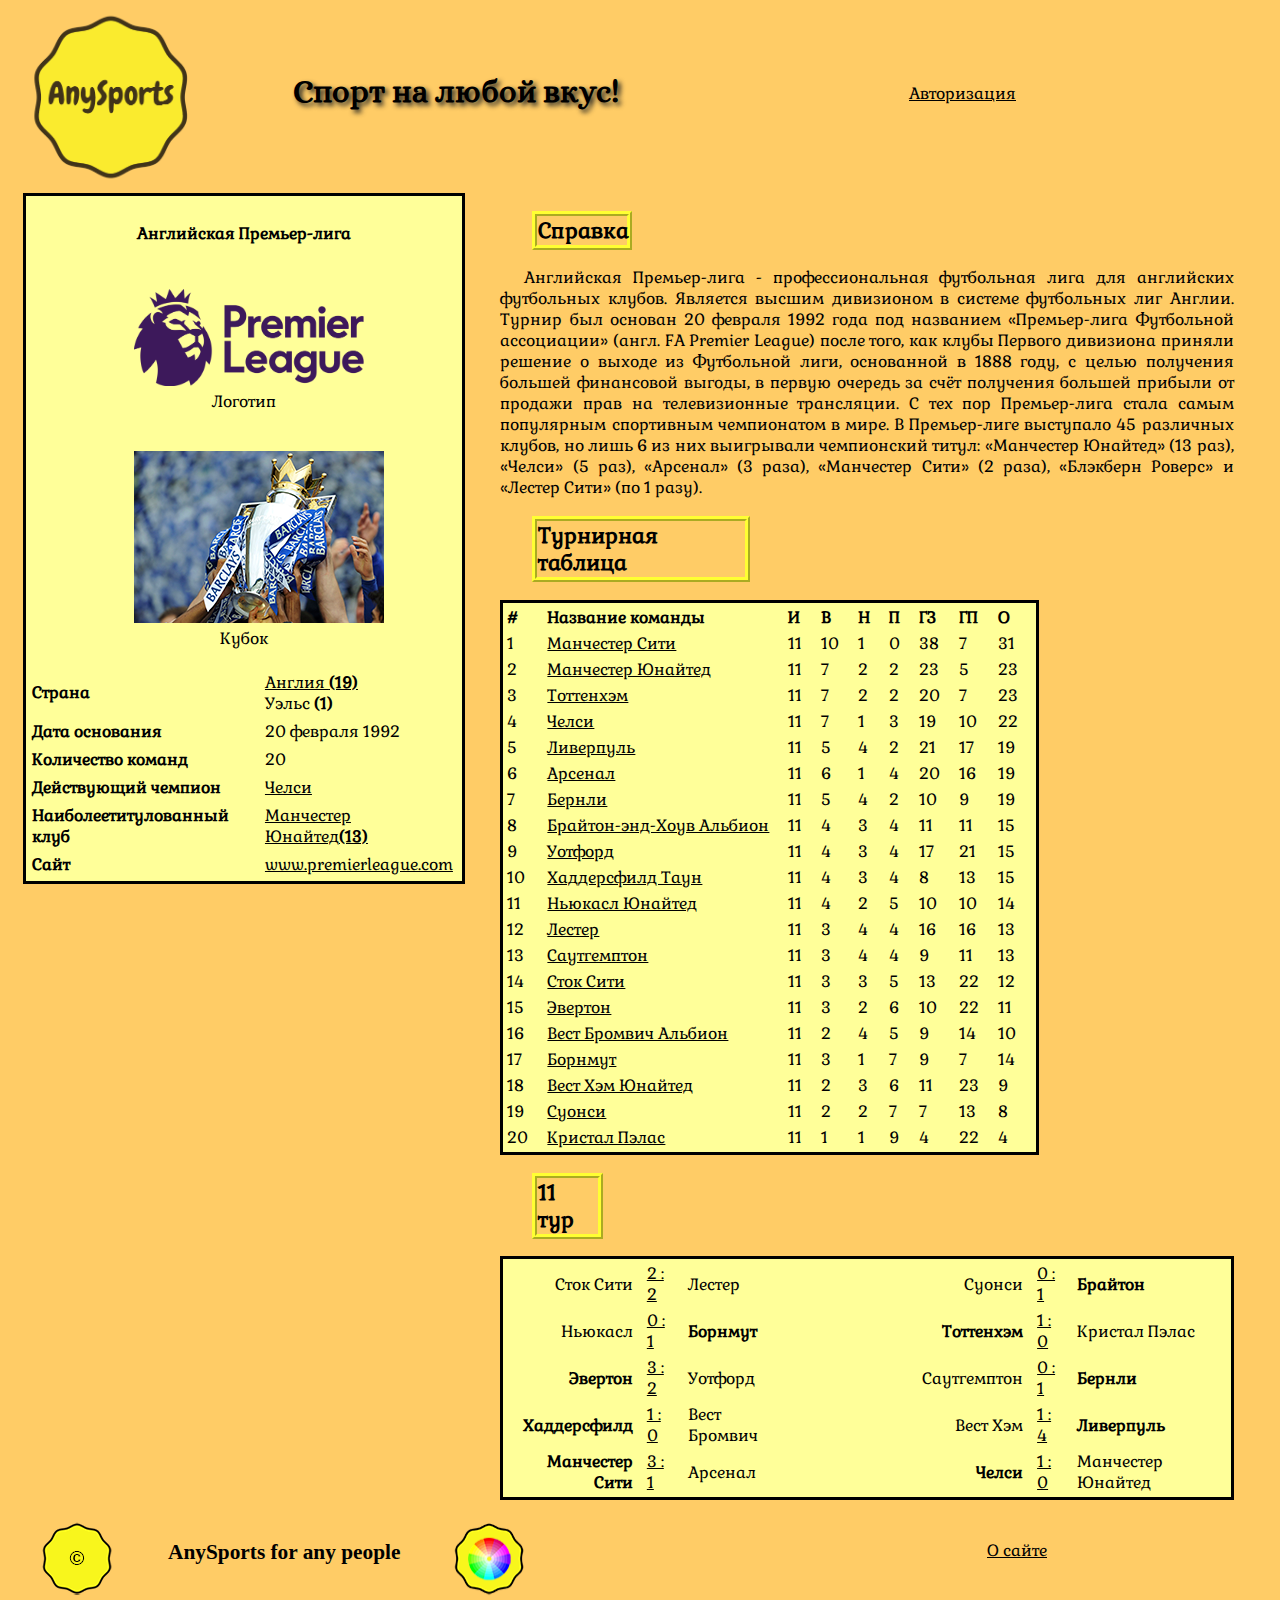
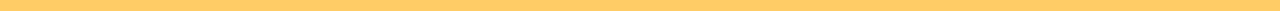
<file: football/bpl.html>
<!DOCTYPE html>
<html>

<head>
	<meta charset="utf-8" />
	<title>AnySports|Premier League</title>
	<link rel="stylesheet" href="../styles/style.css">
	<link rel="stylesheet" href="../styles/animation.css">
	<link rel="stylesheet" href="../styles/image.css">
	<link rel="stylesheet" href="../styles/text.css">
	<link rel="icon" href="../images/logos/logof.ico" type="image/x-icon">
	<script src="../scripts/change_color_league.js"></script>
	<script src="../scripts/jquery/jquery-3.2.1.min.js"></script>
	<script src="../scripts/scroll.js"></script>
	<script src="../scripts/hint.js"></script>
</head>

<body>
	<header>
		<div class="container_i">
			<a href="../index.html" class="a_logo">
				<img src="../images/logos/logo_y.png" alt="AnySports" width="180" height="180" border="0" id="any_logo" class="any_logo">
			</a>
			<h1 class="slogan"> Спорт на любой вкус!</h1>
			<a href="../log_in.html" class="log_in">Авторизация</a>
		</div>
	</header>
	<div class="main">
		<div class="container">
			<table class="key_info_area color_table" cellspacing="5" width="466px" id="fixed">
				<thead>
					<tr>
						<td colspan="2" class="center_td">
							<h4 class="name">Английская Премьер-лига</h4>
						</td>
					</tr>
				</thead>
				<tbody>
					<tr>
						<td colspan="2" class="center_td">
							<figure>
								<img src="../images/football/BPL_logo (2).png" alt="Логотип АПЛ" width="230" height="97" border="0" class="table_img">
								<figcaption>Логотип</figcaption>
							</figure>
						</td>
					</tr>
					<tr>
						<td colspan="2" class="center_td">
							<figure>
								<img src="../images/football/bpl_cup.png" alt="Кубок АПЛ" width="250" height="172" border="0" class="table_img">
								<figcaption>Кубок</figcaption>
							</figure>
						</td>
					</tr>
					<tr>
						<td>
							<b>Страна</b>
						</td>
						<td><a href="../develop.html" class="hint eng">Англия <b>(19)</b></a> <br>Уэльс <b>(1)</b>
						</td>
					</tr>
					<tr>
						<td>
							<b>Дата основания</b>
						</td>
						<td>20 февраля 1992</td>
					</tr>
					<tr>
						<td>
							<b>Количество команд</b>
						</td>
						<td>20</td>
					</tr>
					<tr>
						<td>
							<b>Действующий чемпион</b>
						</td>
						<td><a href="../develop.html">Челси</a></td>
					</tr>
					<tr>
						<td>
							<b>Наиболеетитулованный клуб</b>
						</td>
						<td><a href="../develop.html">Манчестер Юнайтед<b>(13)</b></a></td>
					</tr>
				</tbody>
				<tfoot>
					<tr>
						<td>
							<b>Сайт</b>
						</td>
						<td>
							<a href="https://www.premierleague.com/">www.premierleague.com</a>
						</td>
					</tr>
				</tfoot>
			</table>
			<div class="content_area">
				<h2 class="topic" style="width: 12%;">Справка</h2>
				<p>
					Английская Премьер-лига - профессиональная футбольная лига для английских футбольных клубов. Является высшим дивизионом в системе футбольных лиг Англии. Турнир был основан 20 февраля 1992 года под названием «Премьер-лига Футбольной ассоциации» (англ.
					FA Premier League) после того, как клубы Первого дивизиона приняли решение о выходе из Футбольной лиги, основанной в 1888 году, с целью получения большей финансовой выгоды, в первую очередь за счёт получения большей прибыли от продажи прав на телевизионные
					трансляции. С тех пор Премьер-лига стала самым популярным спортивным чемпионатом в мире. В Премьер-лиге выступало 45 различных клубов, но лишь 6 из них выигрывали чемпионский титул: «Манчестер Юнайтед» (13 раз), «Челси» (5 раз), «Арсенал» (3 раза),
					«Манчестер Сити» (2 раза), «Блэкберн Роверс» и «Лестер Сити» (по 1 разу).
				</p>
				<h2 class="topic" style="width: 28%;">Турнирная таблица</h2>
				<table class="leag_table color_table" cellspacing="3" id="bord1">
					<thead>
						<tr>
							<td>
								<b>#</b>
							</td>
							<td>
								<b>Название команды</b>
							</td>
							<td>
								<b>И</b>
							</td>
							<td>
								<b>В</b>
							</td>
							<td>
								<b>Н</b>
							</td>
							<td>
								<b>П</b>
							</td>
							<td>
								<b>ГЗ</b>
							</td>
							<td>
								<b>ГП</b>
							</td>
							<td>
								<b>О</b>
							</td>
						</tr>
					</thead>
					<tbody>
						<tr>
							<td>1</td>
							<td><a href="../develop.html">Манчестер Сити</a></td>
							<td>11</td>
							<td>10</td>
							<td>1</td>
							<td>0</td>
							<td>38</td>
							<td>7</td>
							<td>31</td>
						</tr>
						<tr>
							<td>2</td>
							<td><a href="../develop.html">Манчестер Юнайтед</a></td>
							<td>11</td>
							<td>7</td>
							<td>2</td>
							<td>2</td>
							<td>23</td>
							<td>5</td>
							<td>23</td>
						</tr>
						<tr>
							<td>3</td>
							<td><a href="../develop.html">Тоттенхэм</a></td>
							<td>11</td>
							<td>7</td>
							<td>2</td>
							<td>2</td>
							<td>20</td>
							<td>7</td>
							<td>23</td>
						</tr>
						<tr>
							<td>4</td>
							<td><a href="../develop.html">Челси</a></td>
							<td>11</td>
							<td>7</td>
							<td>1</td>
							<td>3</td>
							<td>19</td>
							<td>10</td>
							<td>22</td>
						</tr>
						<tr>
							<td>5</td>
							<td><a href="../develop.html">Ливерпуль</a></td>
							<td>11</td>
							<td>5</td>
							<td>4</td>
							<td>2</td>
							<td>21</td>
							<td>17</td>
							<td>19</td>
						</tr>
						<tr>
							<td>6</td>
							<td><a href="../develop.html">Арсенал</a></td>
							<td>11</td>
							<td>6</td>
							<td>1</td>
							<td>4</td>
							<td>20</td>
							<td>16</td>
							<td>19</td>
						</tr>
						<tr>
							<td>7</td>
							<td><a href="../develop.html">Бернли</a></td>
							<td>11</td>
							<td>5</td>
							<td>4</td>
							<td>2</td>
							<td>10</td>
							<td>9</td>
							<td>19</td>
						</tr>
						<tr>
							<td>8</td>
							<td><a href="../develop.html">Брайтон-энд-Хоув Альбион</a></td>
							<td>11</td>
							<td>4</td>
							<td>3</td>
							<td>4</td>
							<td>11</td>
							<td>11</td>
							<td>15</td>
						</tr>
						<tr>
							<td>9</td>
							<td><a href="../develop.html">Уотфорд</a></td>
							<td>11</td>
							<td>4</td>
							<td>3</td>
							<td>4</td>
							<td>17</td>
							<td>21</td>
							<td>15</td>
						</tr>
						<tr>
							<td>10</td>
							<td><a href="../develop.html">Хаддерсфилд Таун</a></td>
							<td>11</td>
							<td>4</td>
							<td>3</td>
							<td>4</td>
							<td>8</td>
							<td>13</td>
							<td>15</td>
						</tr>
						<tr>
							<td>11</td>
							<td><a href="../develop.html">Ньюкасл Юнайтед</a></td>
							<td>11</td>
							<td>4</td>
							<td>2</td>
							<td>5</td>
							<td>10</td>
							<td>10</td>
							<td>14</td>
						</tr>
						<tr>
							<td>12</td>
							<td><a href="../develop.html">Лестер</a></td>
							<td>11</td>
							<td>3</td>
							<td>4</td>
							<td>4</td>
							<td>16</td>
							<td>16</td>
							<td>13</td>
						</tr>
						<tr>
							<td>13</td>
							<td><a href="../develop.html">Саутгемптон</a></td>
							<td>11</td>
							<td>3</td>
							<td>4</td>
							<td>4</td>
							<td>9</td>
							<td>11</td>
							<td>13</td>
						</tr>
						<tr>
							<td>14</td>
							<td><a href="../develop.html">Сток Сити</a></td>
							<td>11</td>
							<td>3</td>
							<td>3</td>
							<td>5</td>
							<td>13</td>
							<td>22</td>
							<td>12</td>
						</tr>
						<tr>
							<td>15</td>
							<td><a href="../develop.html">Эвертон</a></td>
							<td>11</td>
							<td>3</td>
							<td>2</td>
							<td>6</td>
							<td>10</td>
							<td>22</td>
							<td>11</td>
						</tr>
						<tr>
							<td>16</td>
							<td><a href="../develop.html">Вест Бромвич Альбион</a></td>
							<td>11</td>
							<td>2</td>
							<td>4</td>
							<td>5</td>
							<td>9</td>
							<td>14</td>
							<td>10</td>
						</tr>
						<tr>
							<td>17</td>
							<td><a href="../develop.html">Борнмут</a></td>
							<td>11</td>
							<td>3</td>
							<td>1</td>
							<td>7</td>
							<td>9</td>
							<td>7</td>
							<td>14</td>
						</tr>
						<tr>
							<td>18</td>
							<td><a href="../develop.html">Вест Хэм Юнайтед</a></td>
							<td>11</td>
							<td>2</td>
							<td>3</td>
							<td>6</td>
							<td>11</td>
							<td>23</td>
							<td>9</td>
						</tr>
						<tr>
							<td>19</td>
							<td><a href="../develop.html">Суонси</a></td>
							<td>11</td>
							<td>2</td>
							<td>2</td>
							<td>7</td>
							<td>7</td>
							<td>13</td>
							<td>8</td>
						</tr>
						<tr>
							<td>20</td>
							<td><a href="../develop.html">Кристал Пэлас</a></td>
							<td>11</td>
							<td>1</td>
							<td>1</td>
							<td>9</td>
							<td>4</td>
							<td>22</td>
							<td>4</td>
						</tr>
					</tbody>
				</table>
				<h2 class="topic" style="width:8%;">11 тур</h2>
				<table class="res_tour color_table" cellspacing="3" id="bord">
					<tbody>
						<tr>
							<td class="left_team">Сток Сити </td>
							<td><a href="../develop.html">2 : 2</a></td>
							<td class="right_team td_w_pad"> Лестер</td>
							<td class="left_team">Суонси </td>
							<td><a href="../develop.html">0 : 1</a></td>
							<td class="right_team"> <b>Брайтон</b></td>
						</tr>
						<tr>
							<td class="left_team">Ньюкасл </td>
							<td><a href="../develop.html">0 : 1</a></td>
							<td class="right_team td_w_pad"> <b>Борнмут</b></td>
							<td class="left_team"><b>Тоттенхэм</b> </td>
							<td><a href="../develop.html">1 : 0</a></td>
							<td class="right_team"> Кристал Пэлас</td>
						</tr>
						<tr>
							<td class="left_team"><b>Эвертон</b> </td>
							<td><a href="../develop.html">3 : 2</a></td>
							<td class="right_team td_w_pad"> Уотфорд</td>
							<td class="left_team">Саутгемптон </td>
							<td><a href="../develop.html">0 : 1</a></td>
							<td class="right_team"> <b>Бернли</b></td>
						</tr>
						<tr>
							<td class="left_team"><b>Хаддерсфилд</b> </td>
							<td><a href="../develop.html">1 : 0</a></td>
							<td class="right_team td_w_pad"> Вест Бромвич</td>
							<td class="left_team">Вест Хэм </td>
							<td><a href="../develop.html">1 : 4</a></td>
							<td class="right_team"> <b>Ливерпуль</b></td>
						</tr>
						<tr>
							<td class="left_team"><b>Манчестер Сити</b> </td>
							<td><a href="../develop.html">3 : 1</a></td>
							<td class="right_team td_w_pad"> Арсенал</td>
							<td class="left_team"><b>Челси</b> </td>
							<td><a href="../develop.html">1 : 0</a></td>
							<td class="right_team"> Манчестер Юнайтед</td>
						</tr>
					</tbody>
				</table>
			</div>
		</div>
		<div id="previewWin"> </div>
	</div>
	<footer>
		<div class="container_i foot">
			<img src="../images/logos/logo_f_y.png" alt="Copiright" width="80" height="78" border="0" class="logo_f" id="logo_f">
			<div class="footer_slogan">
				<b>AnySports for any people</b>
			</div>
			<div class="creator">
				<a href="../about.html">О сайте</a>
			</div>
			<img src="../images/logos/logo_palette_y.png" alt="Палитра" width="80" height="78" border="0" id="logo_palette" onclick="changeColor()">
		</div>
	</footer>
</body>

</html>
</file>
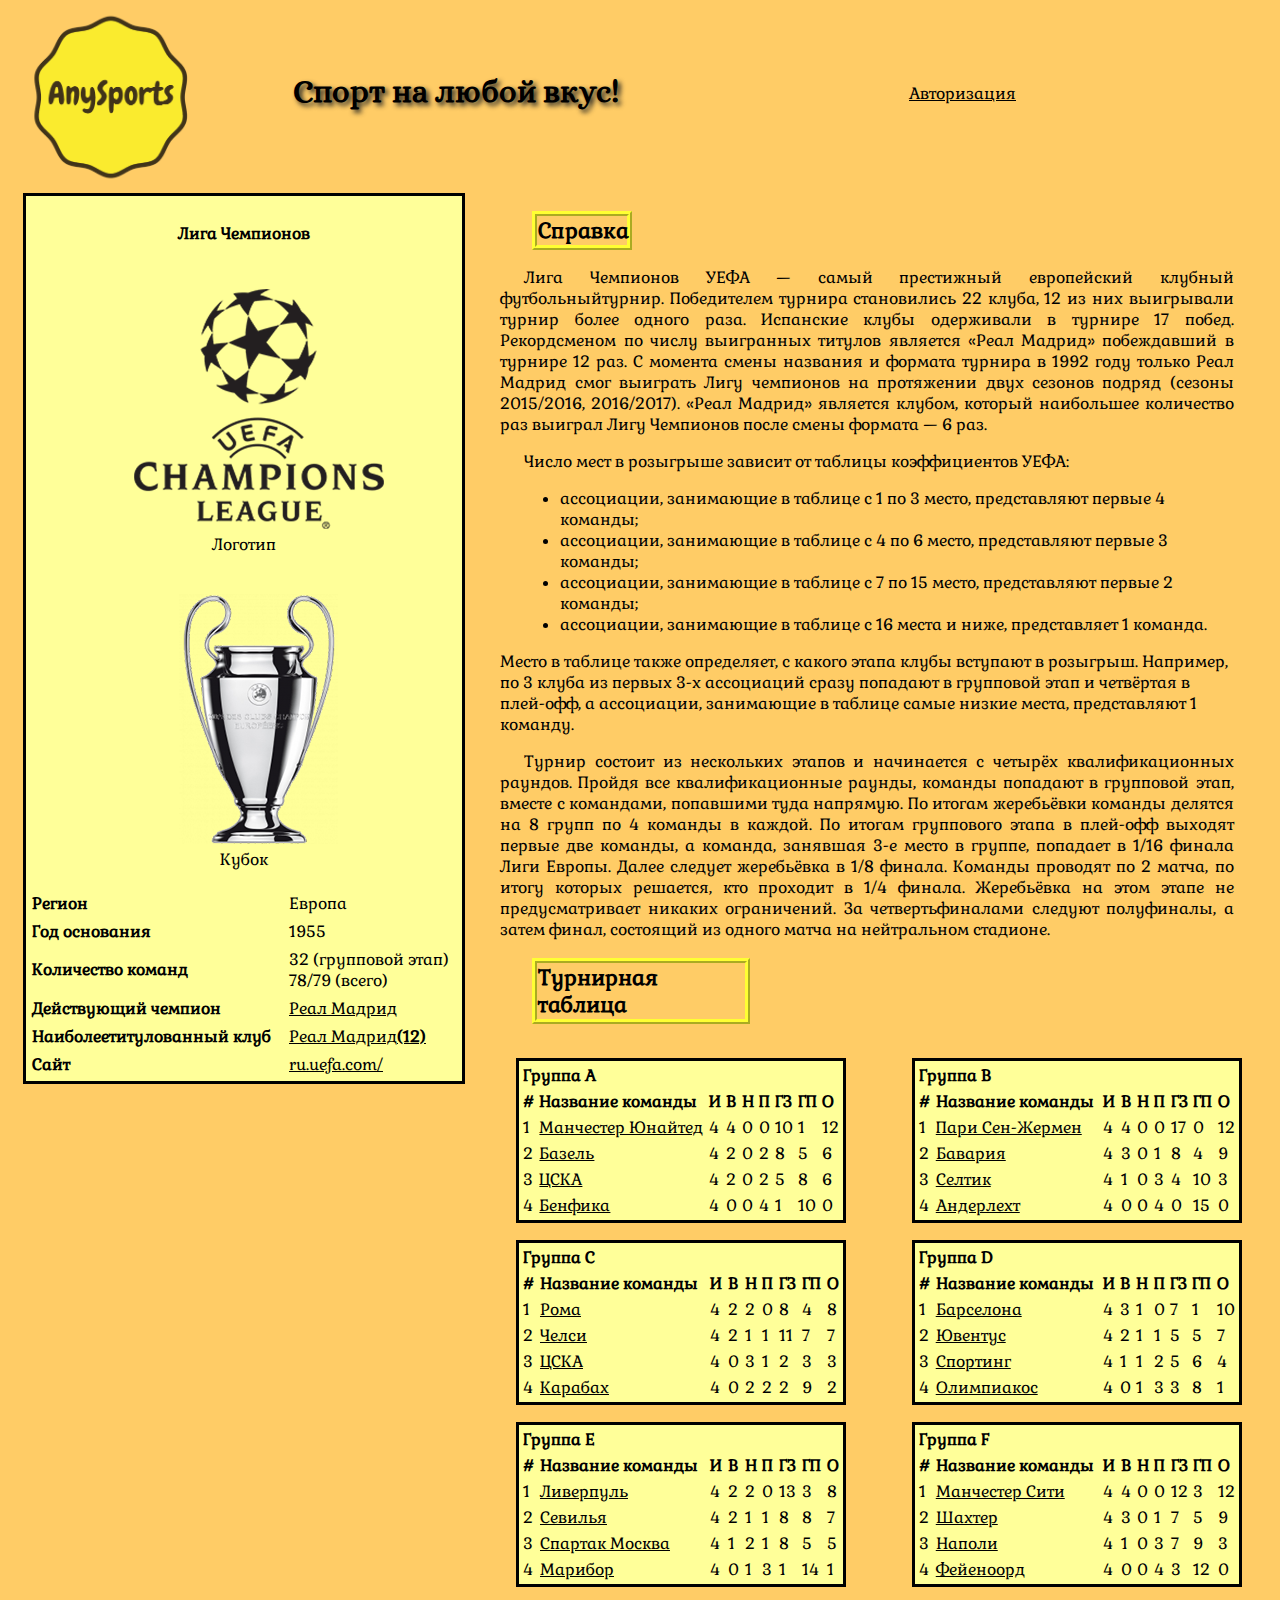
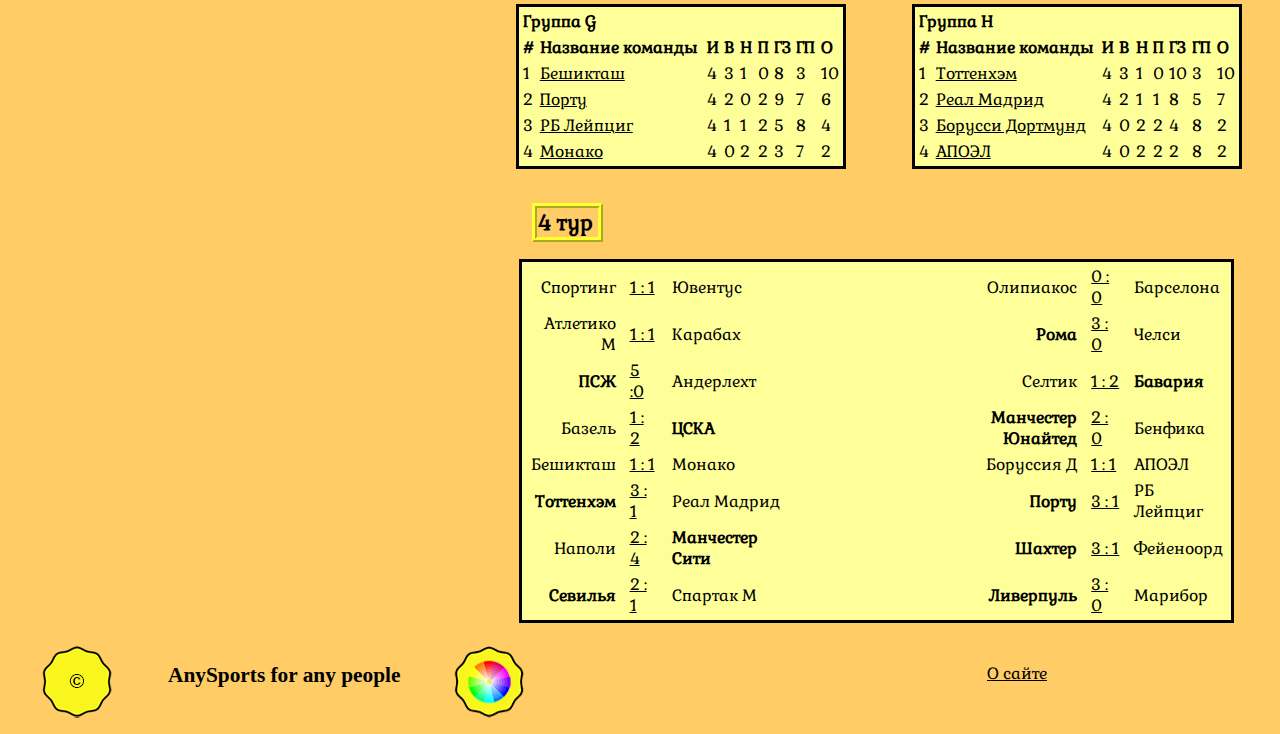
<file: football/champleague.html>
<!DOCTYPE html>
<html>

<head>
  <meta charset="utf-8" />
  <title>AnySports|Champions League</title>
  <link rel="stylesheet" href="../styles/style.css">
  <link rel="stylesheet" href="../styles/animation.css">
  <link rel="stylesheet" href="../styles/image.css">
  <link rel="stylesheet" href="../styles/text.css">
  <link rel="icon" href="../images/logos/logof.ico" type="image/x-icon">
  <script src="../scripts/change_color_league.js"></script>
  <script src="../scripts/jquery/jquery-3.2.1.min.js"></script>
  <script src="../scripts/scroll.js"></script>
</head>

<body>
  <header>
    <div class="container_i">
      <a href="../index.html" class="a_logo">
				<img src="../images/logos/logo_y.png" alt="AnySports" width="180" height="180" border="0" id="any_logo" class="any_logo">
			</a>
      <h1 class="slogan"> Спорт на любой вкус!</h1>
      <a href="../log_in.html" class="log_in">Авторизация</a>
    </div>
  </header>
  <div class="main">
    <div class="container">
      <table class="key_info_area color_table" cellspacing="5" width=200px id="fixed">
        <thead>
          <tr>
            <td colspan="2" class="center_td">
              <h4 class="name">Лига Чемпионов</h4>
            </td>
          </tr>
        </thead>
        <tbody>
          <tr>
            <td colspan="2" class="center_td">
              <figure>
                <img src="../images/football/CL_logo1.png" alt="Логотип Лиги Чемпионов" width="250" height="240" border="0" class="table_img">
                <figcaption>Логотип</figcaption>
              </figure>
            </td>
          </tr>
          <tr>
            <td colspan="2" class="center_td">
              <figure>
                <img src="../images/football/cl_cup.png" alt="Кубок Лиги Чемпионов" width="250" height="250" border="0" class="table_img">
                <figcaption>Кубок</figcaption>
              </figure>
            </td>
          </tr>
          <tr>
            <td>
              <b>Регион</b>
            </td>
            <td>Европа
            </td>
          </tr>
          <tr>
            <td>
              <b>Год основания</b>
            </td>
            <td>1955</td>
          </tr>
          <tr>
            <td>
              <b>Количество команд</b>
            </td>
            <td>32 (групповой этап)<br>78/79 (всего)</td>
          </tr>
          <tr>
            <td>
              <b>Действующий чемпион</b>
            </td>
            <td><a href="../develop.html">Реал Мадрид</a></td>
          </tr>
          <tr>
            <td>
              <b>Наиболеетитулованный клуб</b>
            </td>
            <td><a href="../develop.html">Реал Мадрид<b>(12)</b></a></td>
          </tr>
        </tbody>
        <tfoot>
          <tr>
            <td>
              <b>Сайт</b>
            </td>
            <td>
              <a href="http://ru.uefa.com/uefachampionsleague/#/">ru.uefa.com/</a>
            </td>
          </tr>
        </tfoot>
      </table>
      <div class="content_area">
        <h2 class="topic" style="width: 12%;">Справка</h2>
        <p>
          Лига Чемпионов УЕФА — самый престижный европейский клубный футбольныйтурнир. Победителем турнира становились 22 клуба, 12 из них выигрывали турнир более одного раза. Испанские клубы одерживали в турнире 17 побед. Рекордсменом по числу выигранных титулов
          является «Реал Мадрид» побеждавший в турнире 12 раз. С момента смены названия и формата турнира в 1992 году только Реал Мадрид смог выиграть Лигу чемпионов на протяжении двух сезонов подряд (сезоны 2015/2016, 2016/2017). «Реал Мадрид» является
          клубом, который наибольшее количество раз выиграл Лигу Чемпионов после смены формата — 6 раз.</p>
        <p>
          Число мест в розыгрыше зависит от таблицы коэффициентов УЕФА:
          <ul>
            <li>ассоциации, занимающие в таблице с 1 по 3 место, представляют первые 4 команды;</li>
            <li>ассоциации, занимающие в таблице с 4 по 6 место, представляют первые 3 команды;</li>
            <li>ассоциации, занимающие в таблице с 7 по 15 место, представляют первые 2 команды;</li>
            <li>ассоциации, занимающие в таблице с 16 места и ниже, представляет 1 команда.</li>
          </ul>
          Место в таблице также определяет, с какого этапа клубы вступают в розыгрыш. Например, по 3 клуба из первых 3-х ассоциаций сразу попадают в групповой этап и четвёртая в плей-офф, а ассоциации, занимающие в таблице самые низкие места, представляют 1 команду.
        </p>
        <p>
          Турнир состоит из нескольких этапов и начинается с четырёх квалификационных раундов. Пройдя все квалификационные раунды, команды попадают в групповой этап, вместе с командами, попавшими туда напрямую. По итогам жеребьёвки команды делятся на 8 групп по
          4 команды в каждой. По итогам группового этапа в плей-офф выходят первые две команды, а команда, занявшая 3-е место в группе, попадает в 1/16 финала Лиги Европы. Далее следует жеребьёвка в 1/8 финала. Команды проводят по 2 матча, по итогу которых
          решается, кто проходит в 1/4 финала. Жеребьёвка на этом этапе не предусматривает никаких ограничений. За четвертьфиналами следуют полуфиналы, а затем финал, состоящий из одного матча на нейтральном стадионе.
        </p>
        <h2 class="topic" style="width: 28%;">Турнирная таблица</h2>
        <table class="uncolor_table" cellspacing="15">
          <tr>
            <td class="td_w_pad_1">
              <table class="chl_group_table color_table" cellspacing="3">
                <thead>
                  <tr>
                    <td colspan="9">
                      <b>Группа А</b>
                    </td>
                  </tr>
                  <tr>
                    <td>
                      <b>#</b>
                    </td>
                    <td>
                      <b>Название команды</b>
                    </td>
                    <td>
                      <b>И</b>
                    </td>
                    <td>
                      <b>В</b>
                    </td>
                    <td>
                      <b>Н</b>
                    </td>
                    <td>
                      <b>П</b>
                    </td>
                    <td>
                      <b>ГЗ</b>
                    </td>
                    <td>
                      <b>ГП</b>
                    </td>
                    <td>
                      <b>О</b>
                    </td>
                  </tr>
                </thead>
                <tbody>
                  <tr>
                    <td>1</td>
                    <td><a href="../develop.html">Манчестер Юнайтед</a></td>
                    <td>4</td>
                    <td>4</td>
                    <td>0</td>
                    <td>0</td>
                    <td>10</td>
                    <td>1</td>
                    <td>12</td>
                  </tr>
                  <tr>
                    <td>2</td>
                    <td><a href="../develop.html">Базель</a></td>
                    <td>4</td>
                    <td>2</td>
                    <td>0</td>
                    <td>2</td>
                    <td>8</td>
                    <td>5</td>
                    <td>6</td>
                  </tr>
                  <tr>
                    <td>3</td>
                    <td><a href="../develop.html">ЦСКА</a></td>
                    <td>4</td>
                    <td>2</td>
                    <td>0</td>
                    <td>2</td>
                    <td>5</td>
                    <td>8</td>
                    <td>6</td>
                  </tr>
                  <tr>
                    <td>4</td>
                    <td><a href="../develop.html">Бенфика</a></td>
                    <td>4</td>
                    <td>0</td>
                    <td>0</td>
                    <td>4</td>
                    <td>1</td>
                    <td>10</td>
                    <td>0</td>
                  </tr>
                </tbody>
              </table>
            </td>
            <td>
              <table class="chl_group_table color_table" cellspacing="3">
                <thead>
                  <tr>
                    <td colspan="9">
                      <b>Группа B</b>
                    </td>
                  </tr>
                  <tr>
                    <td>
                      <b>#</b>
                    </td>
                    <td>
                      <b>Название команды</b>
                    </td>
                    <td>
                      <b>И</b>
                    </td>
                    <td>
                      <b>В</b>
                    </td>
                    <td>
                      <b>Н</b>
                    </td>
                    <td>
                      <b>П</b>
                    </td>
                    <td>
                      <b>ГЗ</b>
                    </td>
                    <td>
                      <b>ГП</b>
                    </td>
                    <td>
                      <b>О</b>
                    </td>
                  </tr>
                </thead>
                <tbody>
                  <tr>
                    <td>1</td>
                    <td><a href="../develop.html">Пари Сен-Жермен</a></td>
                    <td>4</td>
                    <td>4</td>
                    <td>0</td>
                    <td>0</td>
                    <td>17</td>
                    <td>0</td>
                    <td>12</td>
                  </tr>
                  <tr>
                    <td>2</td>
                    <td><a href="../develop.html">Бавария</a></td>
                    <td>4</td>
                    <td>3</td>
                    <td>0</td>
                    <td>1</td>
                    <td>8</td>
                    <td>4</td>
                    <td>9</td>
                  </tr>
                  <tr>
                    <td>3</td>
                    <td><a href="../develop.html">Селтик</a></td>
                    <td>4</td>
                    <td>1</td>
                    <td>0</td>
                    <td>3</td>
                    <td>4</td>
                    <td>10</td>
                    <td>3</td>
                  </tr>
                  <tr>
                    <td>4</td>
                    <td><a href="../develop.html">Андерлехт</a></td>
                    <td>4</td>
                    <td>0</td>
                    <td>0</td>
                    <td>4</td>
                    <td>0</td>
                    <td>15</td>
                    <td>0</td>
                  </tr>
                </tbody>
              </table>
            </td>
          </tr>
          <tr>
            <td class="td_w_pad_1">
              <table class="chl_group_table color_table" cellspacing="3">
                <thead>
                  <tr>
                    <td colspan="9">
                      <b>Группа C</b>
                    </td>
                  </tr>
                  <tr>
                    <td>
                      <b>#</b>
                    </td>
                    <td>
                      <b>Название команды</b>
                    </td>
                    <td>
                      <b>И</b>
                    </td>
                    <td>
                      <b>В</b>
                    </td>
                    <td>
                      <b>Н</b>
                    </td>
                    <td>
                      <b>П</b>
                    </td>
                    <td>
                      <b>ГЗ</b>
                    </td>
                    <td>
                      <b>ГП</b>
                    </td>
                    <td>
                      <b>О</b>
                    </td>
                  </tr>
                </thead>
                <tbody>
                  <tr>
                    <td>1</td>
                    <td><a href="../develop.html">Рома</a></td>
                    <td>4</td>
                    <td>2</td>
                    <td>2</td>
                    <td>0</td>
                    <td>8</td>
                    <td>4</td>
                    <td>8</td>
                  </tr>
                  <tr>
                    <td>2</td>
                    <td><a href="../develop.html">Челси</a></td>
                    <td>4</td>
                    <td>2</td>
                    <td>1</td>
                    <td>1</td>
                    <td>11</td>
                    <td>7</td>
                    <td>7</td>
                  </tr>
                  <tr>
                    <td>3</td>
                    <td><a href="../develop.html">ЦСКА</a></td>
                    <td>4</td>
                    <td>0</td>
                    <td>3</td>
                    <td>1</td>
                    <td>2</td>
                    <td>3</td>
                    <td>3</td>
                  </tr>
                  <tr>
                    <td>4</td>
                    <td><a href="../develop.html">Карабах</a></td>
                    <td>4</td>
                    <td>0</td>
                    <td>2</td>
                    <td>2</td>
                    <td>2</td>
                    <td>9</td>
                    <td>2</td>
                  </tr>
                </tbody>
              </table>
            </td>
            <td>
              <table class="chl_group_table color_table" cellspacing="3">
                <thead>
                  <tr>
                    <td colspan="9">
                      <b>Группа D</b>
                    </td>
                  </tr>
                  <tr>
                    <td>
                      <b>#</b>
                    </td>
                    <td>
                      <b>Название команды</b>
                    </td>
                    <td>
                      <b>И</b>
                    </td>
                    <td>
                      <b>В</b>
                    </td>
                    <td>
                      <b>Н</b>
                    </td>
                    <td>
                      <b>П</b>
                    </td>
                    <td>
                      <b>ГЗ</b>
                    </td>
                    <td>
                      <b>ГП</b>
                    </td>
                    <td>
                      <b>О</b>
                    </td>
                  </tr>
                </thead>
                <tbody>
                  <tr>
                    <td>1</td>
                    <td><a href="../develop.html">Барселона</a></td>
                    <td>4</td>
                    <td>3</td>
                    <td>1</td>
                    <td>0</td>
                    <td>7</td>
                    <td>1</td>
                    <td>10</td>
                  </tr>
                  <tr>
                    <td>2</td>
                    <td><a href="../develop.html">Ювентус</a></td>
                    <td>4</td>
                    <td>2</td>
                    <td>1</td>
                    <td>1</td>
                    <td>5</td>
                    <td>5</td>
                    <td>7</td>
                  </tr>
                  <tr>
                    <td>3</td>
                    <td><a href="../develop.html">Спортинг</a></td>
                    <td>4</td>
                    <td>1</td>
                    <td>1</td>
                    <td>2</td>
                    <td>5</td>
                    <td>6</td>
                    <td>4</td>
                  </tr>
                  <tr>
                    <td>4</td>
                    <td><a href="../develop.html">Олимпиакос</a></td>
                    <td>4</td>
                    <td>0</td>
                    <td>1</td>
                    <td>3</td>
                    <td>3</td>
                    <td>8</td>
                    <td>1</td>
                  </tr>
                </tbody>
              </table>
            </td>
          </tr>
          <tr>
            <td class="td_w_pad_1">
              <table class="chl_group_table color_table" cellspacing="3">
                <thead>
                  <tr>
                    <td colspan="9">
                      <b>Группа E</b>
                    </td>
                  </tr>
                  <tr>
                    <td>
                      <b>#</b>
                    </td>
                    <td>
                      <b>Название команды</b>
                    </td>
                    <td>
                      <b>И</b>
                    </td>
                    <td>
                      <b>В</b>
                    </td>
                    <td>
                      <b>Н</b>
                    </td>
                    <td>
                      <b>П</b>
                    </td>
                    <td>
                      <b>ГЗ</b>
                    </td>
                    <td>
                      <b>ГП</b>
                    </td>
                    <td>
                      <b>О</b>
                    </td>
                  </tr>
                </thead>
                <tbody>
                  <tr>
                    <td>1</td>
                    <td><a href="../develop.html">Ливерпуль</a></td>
                    <td>4</td>
                    <td>2</td>
                    <td>2</td>
                    <td>0</td>
                    <td>13</td>
                    <td>3</td>
                    <td>8</td>
                  </tr>
                  <tr>
                    <td>2</td>
                    <td><a href="../develop.html">Севилья</a></td>
                    <td>4</td>
                    <td>2</td>
                    <td>1</td>
                    <td>1</td>
                    <td>8</td>
                    <td>8</td>
                    <td>7</td>
                  </tr>
                  <tr>
                    <td>3</td>
                    <td><a href="../develop.html">Спартак Москва</a></td>
                    <td>4</td>
                    <td>1</td>
                    <td>2</td>
                    <td>1</td>
                    <td>8</td>
                    <td>5</td>
                    <td>5</td>
                  </tr>
                  <tr>
                    <td>4</td>
                    <td><a href="../develop.html">Марибор</a></td>
                    <td>4</td>
                    <td>0</td>
                    <td>1</td>
                    <td>3</td>
                    <td>1</td>
                    <td>14</td>
                    <td>1</td>
                  </tr>
                </tbody>
              </table>
            </td>
            <td>
              <table class="chl_group_table color_table" cellspacing="3">
                <thead>
                  <tr>
                    <td colspan="9">
                      <b>Группа F</b>
                    </td>
                  </tr>
                  <tr>
                    <td>
                      <b>#</b>
                    </td>
                    <td>
                      <b>Название команды</b>
                    </td>
                    <td>
                      <b>И</b>
                    </td>
                    <td>
                      <b>В</b>
                    </td>
                    <td>
                      <b>Н</b>
                    </td>
                    <td>
                      <b>П</b>
                    </td>
                    <td>
                      <b>ГЗ</b>
                    </td>
                    <td>
                      <b>ГП</b>
                    </td>
                    <td>
                      <b>О</b>
                    </td>
                  </tr>
                </thead>
                <tbody>
                  <tr>
                    <td>1</td>
                    <td><a href="../develop.html">Манчестер Сити</a></td>
                    <td>4</td>
                    <td>4</td>
                    <td>0</td>
                    <td>0</td>
                    <td>12</td>
                    <td>3</td>
                    <td>12</td>
                  </tr>
                  <tr>
                    <td>2</td>
                    <td><a href="../develop.html">Шахтер</a></td>
                    <td>4</td>
                    <td>3</td>
                    <td>0</td>
                    <td>1</td>
                    <td>7</td>
                    <td>5</td>
                    <td>9</td>
                  </tr>
                  <tr>
                    <td>3</td>
                    <td><a href="../develop.html">Наполи</a></td>
                    <td>4</td>
                    <td>1</td>
                    <td>0</td>
                    <td>3</td>
                    <td>7</td>
                    <td>9</td>
                    <td>3</td>
                  </tr>
                  <tr>
                    <td>4</td>
                    <td><a href="../develop.html">Фейеноорд</a></td>
                    <td>4</td>
                    <td>0</td>
                    <td>0</td>
                    <td>4</td>
                    <td>3</td>
                    <td>12</td>
                    <td>0</td>
                  </tr>
                </tbody>
              </table>
            </td>
          </tr>
          <tr>
            <td class="td_w_pad_1">
              <table class="chl_group_table color_table" cellspacing="3">
                <thead>
                  <tr>
                    <td colspan="9">
                      <b>Группа G</b>
                    </td>
                  </tr>
                  <tr>
                    <td>
                      <b>#</b>
                    </td>
                    <td>
                      <b>Название команды</b>
                    </td>
                    <td>
                      <b>И</b>
                    </td>
                    <td>
                      <b>В</b>
                    </td>
                    <td>
                      <b>Н</b>
                    </td>
                    <td>
                      <b>П</b>
                    </td>
                    <td>
                      <b>ГЗ</b>
                    </td>
                    <td>
                      <b>ГП</b>
                    </td>
                    <td>
                      <b>О</b>
                    </td>
                  </tr>
                </thead>
                <tbody>
                  <tr>
                    <td>1</td>
                    <td><a href="../develop.html">Бешикташ</a></td>
                    <td>4</td>
                    <td>3</td>
                    <td>1</td>
                    <td>0</td>
                    <td>8</td>
                    <td>3</td>
                    <td>10</td>
                  </tr>
                  <tr>
                    <td>2</td>
                    <td><a href="../develop.html">Порту</a></td>
                    <td>4</td>
                    <td>2</td>
                    <td>0</td>
                    <td>2</td>
                    <td>9</td>
                    <td>7</td>
                    <td>6</td>
                  </tr>
                  <tr>
                    <td>3</td>
                    <td><a href="../develop.html">РБ Лейпциг</a></td>
                    <td>4</td>
                    <td>1</td>
                    <td>1</td>
                    <td>2</td>
                    <td>5</td>
                    <td>8</td>
                    <td>4</td>
                  </tr>
                  <tr>
                    <td>4</td>
                    <td><a href="../develop.html">Монако</a></td>
                    <td>4</td>
                    <td>0</td>
                    <td>2</td>
                    <td>2</td>
                    <td>3</td>
                    <td>7</td>
                    <td>2</td>
                  </tr>
                </tbody>
              </table>
            </td>
            <td>
              <table class="chl_group_table color_table" cellspacing="3">
                <thead>
                  <tr>
                    <td colspan="9">
                      <b>Группа H</b>
                    </td>
                  </tr>
                  <tr>
                    <td>
                      <b>#</b>
                    </td>
                    <td>
                      <b>Название команды</b>
                    </td>
                    <td>
                      <b>И</b>
                    </td>
                    <td>
                      <b>В</b>
                    </td>
                    <td>
                      <b>Н</b>
                    </td>
                    <td>
                      <b>П</b>
                    </td>
                    <td>
                      <b>ГЗ</b>
                    </td>
                    <td>
                      <b>ГП</b>
                    </td>
                    <td>
                      <b>О</b>
                    </td>
                  </tr>
                </thead>
                <tbody>
                  <tr>
                    <td>1</td>
                    <td><a href="../develop.html">Тоттенхэм</a></td>
                    <td>4</td>
                    <td>3</td>
                    <td>1</td>
                    <td>0</td>
                    <td>10</td>
                    <td>3</td>
                    <td>10</td>
                  </tr>
                  <tr>
                    <td>2</td>
                    <td><a href="../develop.html">Реал Мадрид</a></td>
                    <td>4</td>
                    <td>2</td>
                    <td>1</td>
                    <td>1</td>
                    <td>8</td>
                    <td>5</td>
                    <td>7</td>
                  </tr>
                  <tr>
                    <td>3</td>
                    <td><a href="../develop.html">Борусси Дортмунд</a></td>
                    <td>4</td>
                    <td>0</td>
                    <td>2</td>
                    <td>2</td>
                    <td>4</td>
                    <td>8</td>
                    <td>2</td>
                  </tr>
                  <tr>
                    <td>4</td>
                    <td><a href="../develop.html">АПОЭЛ</a></td>
                    <td>4</td>
                    <td>0</td>
                    <td>2</td>
                    <td>2</td>
                    <td>2</td>
                    <td>8</td>
                    <td>2</td>
                  </tr>
                </tbody>
              </table>
            </td>
          </tr>
        </table>
        <h2 class="topic tour" style="width:8%;">4 тур</h2>
        <table class="res_tour1 color_table" cellspacing="3">
          <tbody>
            <tr>
              <td class="left_team">Спортинг </td>
              <td><a href="../develop.html">1 : 1</a></td>
              <td class="right_team td_w_pad"> Ювентус</td>
              <td class="left_team">Олипиакос </td>
              <td><a href="../develop.html">0 : 0</a></td>
              <td class="right_team"> Барселона</td>
            </tr>
            <tr>
              <td class="left_team">Атлетико М </td>
              <td><a href="../develop.html">1 : 1</a></td>
              <td class="right_team td_w_pad"> Карабах</td>
              <td class="left_team"><b>Рома</b> </td>
              <td><a href="../develop.html">3 : 0</a></td>
              <td class="right_team"> Челси</td>
            </tr>
            <tr>
              <td class="left_team"><b>ПСЖ</b> </td>
              <td><a href="../develop.html">5  :0</a></td>
              <td class="right_team td_w_pad"> Андерлехт</td>
              <td class="left_team">Селтик </td>
              <td><a href="../develop.html">1 : 2</a></td>
              <td class="right_team"> <b>Бавария</b></td>
            </tr>
            <tr>
              <td class="left_team">Базель </td>
              <td><a href="../develop.html">1 : 2</a></td>
              <td class="right_team td_w_pad"> <b>ЦСКА</b></td>
              <td class="left_team"><b>Манчестер Юнайтед</b> </td>
              <td><a href="../develop.html">2 : 0</a></td>
              <td class="right_team"> Бенфика</td>
            </tr>
            <tr>
              <td class="left_team">Бешикташ </td>
              <td><a href="../develop.html">1 : 1</a></td>
              <td class="right_team td_w_pad"> Монако</td>
              <td class="left_team">Боруссия Д </td>
              <td><a href="../develop.html">1 : 1</a></td>
              <td class="right_team"> АПОЭЛ</td>
            </tr>
            <tr>
              <td class="left_team"><b>Тоттенхэм</b> </td>
              <td><a href="../develop.html">3 : 1</a></td>
              <td class="right_team td_w_pad"> Реал Мадрид</td>
              <td class="left_team"><b>Порту</b> </td>
              <td><a href="../develop.html">3 : 1</a></td>
              <td class="right_team"> РБ Лейпциг</td>
            </tr>
            <tr>
              <td class="left_team">Наполи </td>
              <td><a href="../develop.html">2 : 4</a></td>
              <td class="right_team td_w_pad"> <b>Манчестер Сити</b></td>
              <td class="left_team"><b>Шахтер</b> </td>
              <td><a href="../develop.html">3 : 1</a></td>
              <td class="right_team"> Фейеноорд</td>
            </tr>
            <tr>
              <td class="left_team"><b>Севилья</b> </td>
              <td><a href="../develop.html">2 : 1</a></td>
              <td class="right_team td_w_pad"> Спартак М</td>
              <td class="left_team"><b>Ливерпуль</b> </td>
              <td><a href="../develop.html">3 : 0</a></td>
              <td class="right_team"> Марибор</td>
            </tr>
          </tbody>
        </table>
      </div>
    </div>
  </div>
  <footer>
    <div class="container_i foot">
      <img src="../images/logos/logo_f_y.png" alt="Copiright" width="80" height="78" border="0" class="logo_f" id="logo_f">
      <div class="footer_slogan">
        <b>AnySports for any people</b>
      </div>
      <div class="creator">
        <a href="../about.html">О сайте</a>
      </div>
      <img src="../images/logos/logo_palette_y.png" alt="Палитра" width="80" height="78" border="0" id="logo_palette" onclick="changeColor()">
    </div>
  </footer>
</body>

</html>
</file>
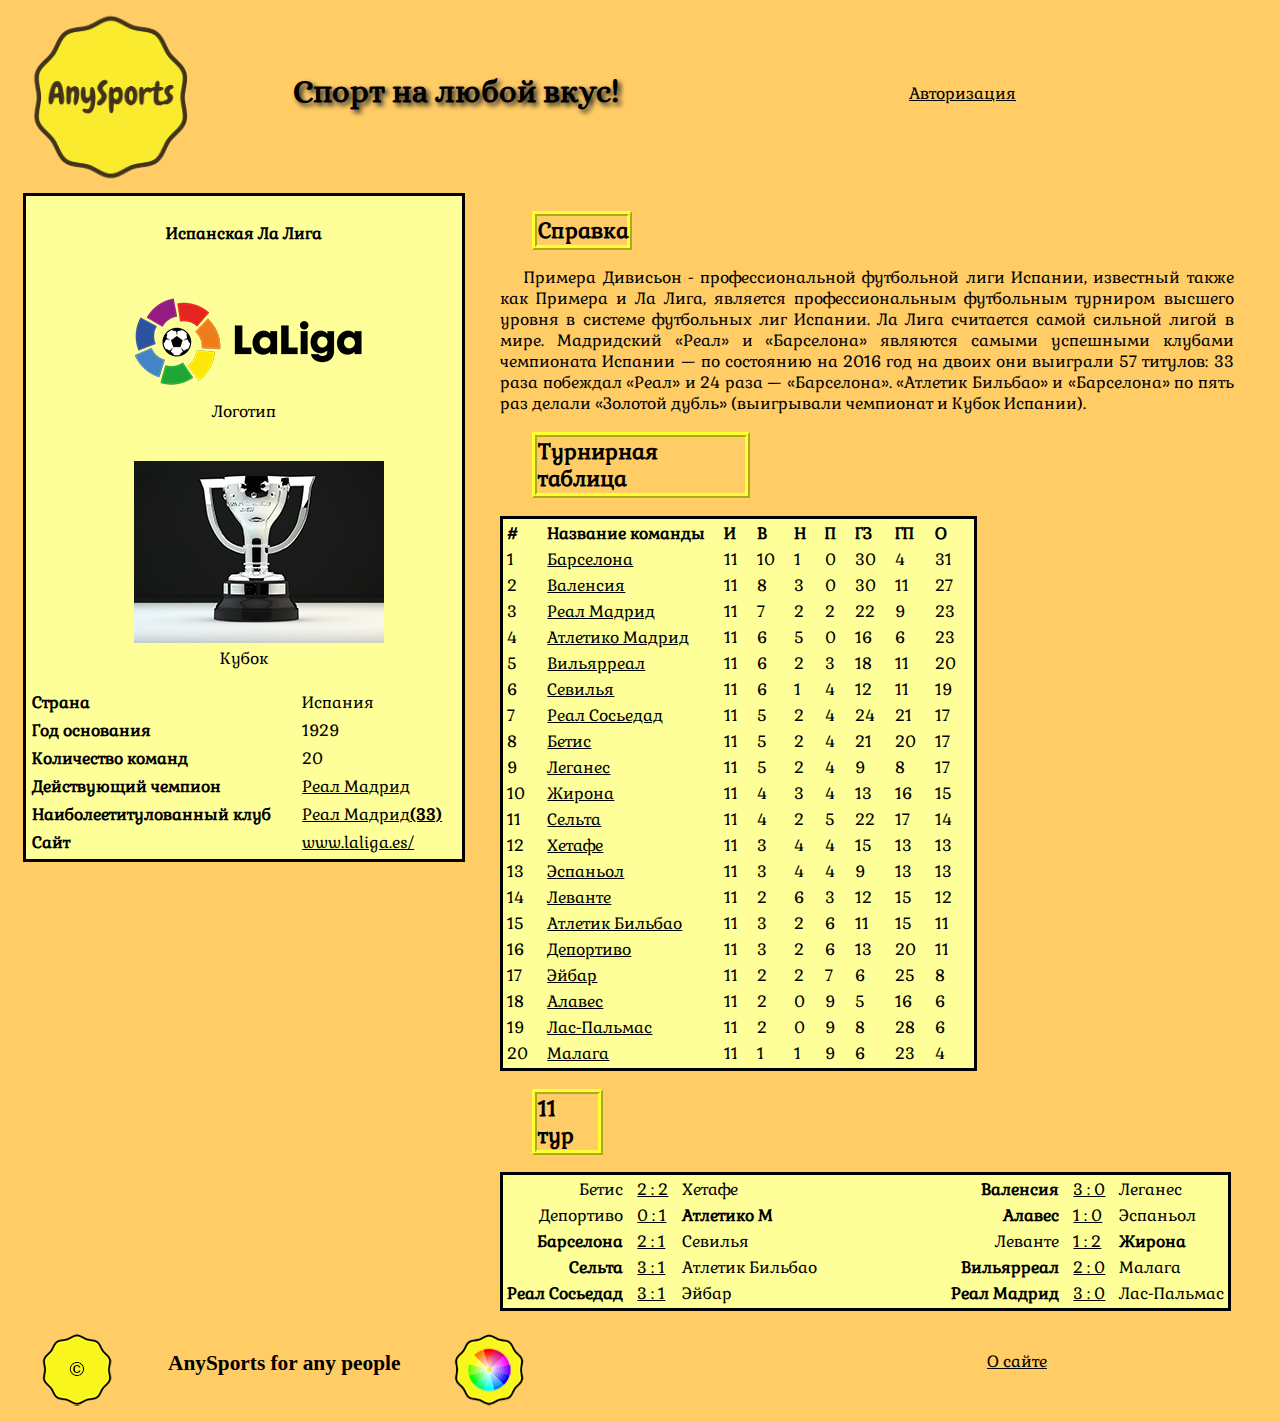
<file: football/la_liga.html>
<!DOCTYPE html>
<html>

<head>
  <meta charset="utf-8" />
  <title>AnySports|La Liga</title>
  <link rel="stylesheet" href="../styles/style.css">
  <link rel="stylesheet" href="../styles/animation.css">
  <link rel="stylesheet" href="../styles/image.css">
  <link rel="stylesheet" href="../styles/text.css">
  <link rel="icon" href="../images/logos/logof.ico" type="image/x-icon">
  <script src="../scripts/change_color_league.js"></script>
  <script src="../scripts/jquery/jquery-3.2.1.min.js"></script>
  <script src="../scripts/scroll.js"></script>
</head>

<body>
  <header>
    <div class="container_i">
      <a href="../index.html" class="a_logo">
				<img src="../images/logos/logo_y.png" alt="AnySports" width="180" height="180" border="0" id="any_logo" class="any_logo">
			</a>
      <h1 class="slogan"> Спорт на любой вкус!</h1>
      <a href="../log_in.html" class="log_in">Авторизация</a>
    </div>
  </header>
  <div class="main">
    <div class="container">
      <table class="key_info_area color_table" cellspacing="5" width=250px id="fixed">
        <thead>
          <tr>
            <td colspan="2" class="center_td">
              <h4 class="name">Испанская Ла Лига</h4>
            </td>
          </tr>
        </thead>
        <tbody>
          <tr>
            <td colspan="2" class="center_td">
              <figure>
                <img src="../images/football/la_liga_logo.png" alt="Логотип АПЛ" width="230" height="107" border="0" class="table_img">
                <figcaption>Логотип</figcaption>
              </figure>
            </td>
          </tr>
          <tr>
            <td colspan="2" class="center_td">
              <figure>
                <img src="../images/football/la_liga_cup.png" alt="Кубок Ла Лиги" width="250" height="182" border="0" class="table_img">
                <figcaption>Кубок</figcaption>
              </figure>
            </td>
          </tr>
          <tr>
            <td>
              <b>Страна</b>
            </td>
            <td>Испания
            </td>
          </tr>
          <tr>
            <td>
              <b>Год основания</b>
            </td>
            <td>1929</td>
          </tr>
          <tr>
            <td>
              <b>Количество команд</b>
            </td>
            <td>20</td>
          </tr>
          <tr>
            <td>
              <b>Действующий чемпион</b>
            </td>
            <td><a href="../develop.html">Реал Мадрид</a></td>
          </tr>
          <tr>
            <td>
              <b>Наиболеетитулованный клуб</b>
            </td>
            <td><a href="../develop.html">Реал Мадрид<b>(33)</b></a></td>
          </tr>
        </tbody>
        <tfoot>
          <tr>
            <td>
              <b>Сайт</b>
            </td>
            <td>
              <a href="http://www.laliga.es/">www.laliga.es/</a>
            </td>
          </tr>
        </tfoot>
      </table>
      <div class="content_area">
        <h2 class="topic" style="width: 12%;">Справка</h2>
        <p>
          Примера Дивисьон - профессиональной футбольной лиги Испании, известный также как Примера и Ла Лига, является профессиональным футбольным турниром высшего уровня в системе футбольных лиг Испании. Ла Лига считается самой сильной лигой в мире. Мадридский
          «Реал» и «Барселона» являются самыми успешными клубами чемпионата Испании — по состоянию на 2016 год на двоих они выиграли 57 титулов: 33 раза побеждал «Реал» и 24 раза — «Барселона». «Атлетик Бильбао» и «Барселона» по пять раз делали «Золотой
          дубль» (выигрывали чемпионат и Кубок Испании).
        </p>
        <h2 class="topic" style="width: 28%;">Турнирная таблица</h2>
        <table class="leag_table color_table" cellspacing="3">
          <thead>
            <tr>
              <td>
                <b>#</b>
              </td>
              <td>
                <b>Название команды</b>
              </td>
              <td>
                <b>И</b>
              </td>
              <td>
                <b>В</b>
              </td>
              <td>
                <b>Н</b>
              </td>
              <td>
                <b>П</b>
              </td>
              <td>
                <b>ГЗ</b>
              </td>
              <td>
                <b>ГП</b>
              </td>
              <td>
                <b>О</b>
              </td>
            </tr>
          </thead>
          <tbody>
            <tr>
              <td>1</td>
              <td><a href="../develop.html">Барселона</a></td>
              <td>11</td>
              <td>10</td>
              <td>1</td>
              <td>0</td>
              <td>30</td>
              <td>4</td>
              <td>31</td>
            </tr>
            <tr>
              <td>2</td>
              <td><a href="../develop.html">Валенсия</a></td>
              <td>11</td>
              <td>8</td>
              <td>3</td>
              <td>0</td>
              <td>30</td>
              <td>11</td>
              <td>27</td>
            </tr>
            <tr>
              <td>3</td>
              <td><a href="../develop.html">Реал Мадрид</a></td>
              <td>11</td>
              <td>7</td>
              <td>2</td>
              <td>2</td>
              <td>22</td>
              <td>9</td>
              <td>23</td>
            </tr>
            <tr>
              <td>4</td>
              <td><a href="../develop.html">Атлетико Мадрид</a></td>
              <td>11</td>
              <td>6</td>
              <td>5</td>
              <td>0</td>
              <td>16</td>
              <td>6</td>
              <td>23</td>
            </tr>
            <tr>
              <td>5</td>
              <td><a href="../develop.html">Вильярреал</a></td>
              <td>11</td>
              <td>6</td>
              <td>2</td>
              <td>3</td>
              <td>18</td>
              <td>11</td>
              <td>20</td>
            </tr>
            <tr>
              <td>6</td>
              <td><a href="../develop.html">Севилья</a></td>
              <td>11</td>
              <td>6</td>
              <td>1</td>
              <td>4</td>
              <td>12</td>
              <td>11</td>
              <td>19</td>
            </tr>
            <tr>
              <td>7</td>
              <td><a href="../develop.html">Реал Сосьедад</a></td>
              <td>11</td>
              <td>5</td>
              <td>2</td>
              <td>4</td>
              <td>24</td>
              <td>21</td>
              <td>17</td>
            </tr>
            <tr>
              <td>8</td>
              <td><a href="../develop.html">Бетис</a></td>
              <td>11</td>
              <td>5</td>
              <td>2</td>
              <td>4</td>
              <td>21</td>
              <td>20</td>
              <td>17</td>
            </tr>
            <tr>
              <td>9</td>
              <td><a href="../develop.html">Леганес</a></td>
              <td>11</td>
              <td>5</td>
              <td>2</td>
              <td>4</td>
              <td>9</td>
              <td>8</td>
              <td>17</td>
            </tr>
            <tr>
              <td>10</td>
              <td><a href="../develop.html">Жирона</a></td>
              <td>11</td>
              <td>4</td>
              <td>3</td>
              <td>4</td>
              <td>13</td>
              <td>16</td>
              <td>15</td>
            </tr>
            <tr>
              <td>11</td>
              <td><a href="../develop.html">Сельта</a></td>
              <td>11</td>
              <td>4</td>
              <td>2</td>
              <td>5</td>
              <td>22</td>
              <td>17</td>
              <td>14</td>
            </tr>
            <tr>
              <td>12</td>
              <td><a href="../develop.html">Хетафе</a></td>
              <td>11</td>
              <td>3</td>
              <td>4</td>
              <td>4</td>
              <td>15</td>
              <td>13</td>
              <td>13</td>
            </tr>
            <tr>
              <td>13</td>
              <td><a href="../develop.html">Эспаньол</a></td>
              <td>11</td>
              <td>3</td>
              <td>4</td>
              <td>4</td>
              <td>9</td>
              <td>13</td>
              <td>13</td>
            </tr>
            <tr>
              <td>14</td>
              <td><a href="../develop.html">Леванте</a></td>
              <td>11</td>
              <td>2</td>
              <td>6</td>
              <td>3</td>
              <td>12</td>
              <td>15</td>
              <td>12</td>
            </tr>
            <tr>
              <td>15</td>
              <td><a href="../develop.html">Атлетик Бильбао</a></td>
              <td>11</td>
              <td>3</td>
              <td>2</td>
              <td>6</td>
              <td>11</td>
              <td>15</td>
              <td>11</td>
            </tr>
            <tr>
              <td>16</td>
              <td><a href="../develop.html">Депортиво</a></td>
              <td>11</td>
              <td>3</td>
              <td>2</td>
              <td>6</td>
              <td>13</td>
              <td>20</td>
              <td>11</td>
            </tr>
            <tr>
              <td>17</td>
              <td><a href="../develop.html">Эйбар</a></td>
              <td>11</td>
              <td>2</td>
              <td>2</td>
              <td>7</td>
              <td>6</td>
              <td>25</td>
              <td>8</td>
            </tr>
            <tr>
              <td>18</td>
              <td><a href="../develop.html">Алавес</a></td>
              <td>11</td>
              <td>2</td>
              <td>0</td>
              <td>9</td>
              <td>5</td>
              <td>16</td>
              <td>6</td>
            </tr>
            <tr>
              <td>19</td>
              <td><a href="../develop.html">Лас-Пальмас</a></td>
              <td>11</td>
              <td>2</td>
              <td>0</td>
              <td>9</td>
              <td>8</td>
              <td>28</td>
              <td>6</td>
            </tr>
            <tr>
              <td>20</td>
              <td><a href="../develop.html">Малага</a></td>
              <td>11</td>
              <td>1</td>
              <td>1</td>
              <td>9</td>
              <td>6</td>
              <td>23</td>
              <td>4</td>
            </tr>
          </tbody>
        </table>
        <h2 class="topic" style="width:8%;">11 тур</h2>
        <table class="res_tour color_table" cellspacing="3">
          <tbody>
            <tr>
              <td class="left_team">Бетис </td>
              <td><a href="../develop.html">2 : 2</a></td>
              <td class="right_team td_w_pad"> Хетафе</td>
              <td class="left_team"><b>Валенсия</b> </td>
              <td><a href="../develop.html">3 : 0</a></td>
              <td class="right_team"> Леганес</td>
            </tr>
            <tr>
              <td class="left_team">Депортиво </td>
              <td><a href="../develop.html">0 : 1</a></td>
              <td class="right_team td_w_pad"> <b>Атлетико М</b></td>
              <td class="left_team"><b>Алавес</b> </td>
              <td><a href="../develop.html">1 : 0</a></td>
              <td class="right_team"> Эспаньол</td>
            </tr>
            <tr>
              <td class="left_team"><b>Барселона</b> </td>
              <td><a href="../develop.html">2 : 1</a></td>
              <td class="right_team td_w_pad"> Севилья</td>
              <td class="left_team">Леванте </td>
              <td><a href="../develop.html">1 : 2</a></td>
              <td class="right_team"> <b>Жирона</b></td>
            </tr>
            <tr>
              <td class="left_team"><b>Сельта</b> </td>
              <td><a href="../develop.html">3 : 1</a></td>
              <td class="right_team td_w_pad"> Атлетик Бильбао</td>
              <td class="left_team"><b>Вильярреал</b> </td>
              <td><a href="../develop.html">2 : 0</a></td>
              <td class="right_team"> Малага</td>
            </tr>
            <tr>
              <td class="left_team"><b>Реал Сосьедад</b> </td>
              <td><a href="../develop.html">3 : 1</a></td>
              <td class="right_team td_w_pad"> Эйбар</td>
              <td class="left_team"><b>Реал Мадрид</b> </td>
              <td><a href="../develop.html">3 : 0</a></td>
              <td class="right_team"> Лас-Пальмас</td>
            </tr>
          </tbody>
        </table>
      </div>
    </div>
  </div>
  <footer>
    <div class="container_i foot">
      <img src="../images/logos/logo_f_y.png" alt="Copiright" width="80" height="78" border="0" class="logo_f" id="logo_f">
      <div class="footer_slogan">
        <b>AnySports for any people</b>
      </div>
      <div class="creator">
        <a href="../about.html">О сайте</a>
      </div>
      <img src="../images/logos/logo_palette_y.png" alt="Палитра" width="80" height="78" border="0" id="logo_palette" onclick="changeColor()">
    </div>
  </footer>
</body>

</html>
</file>
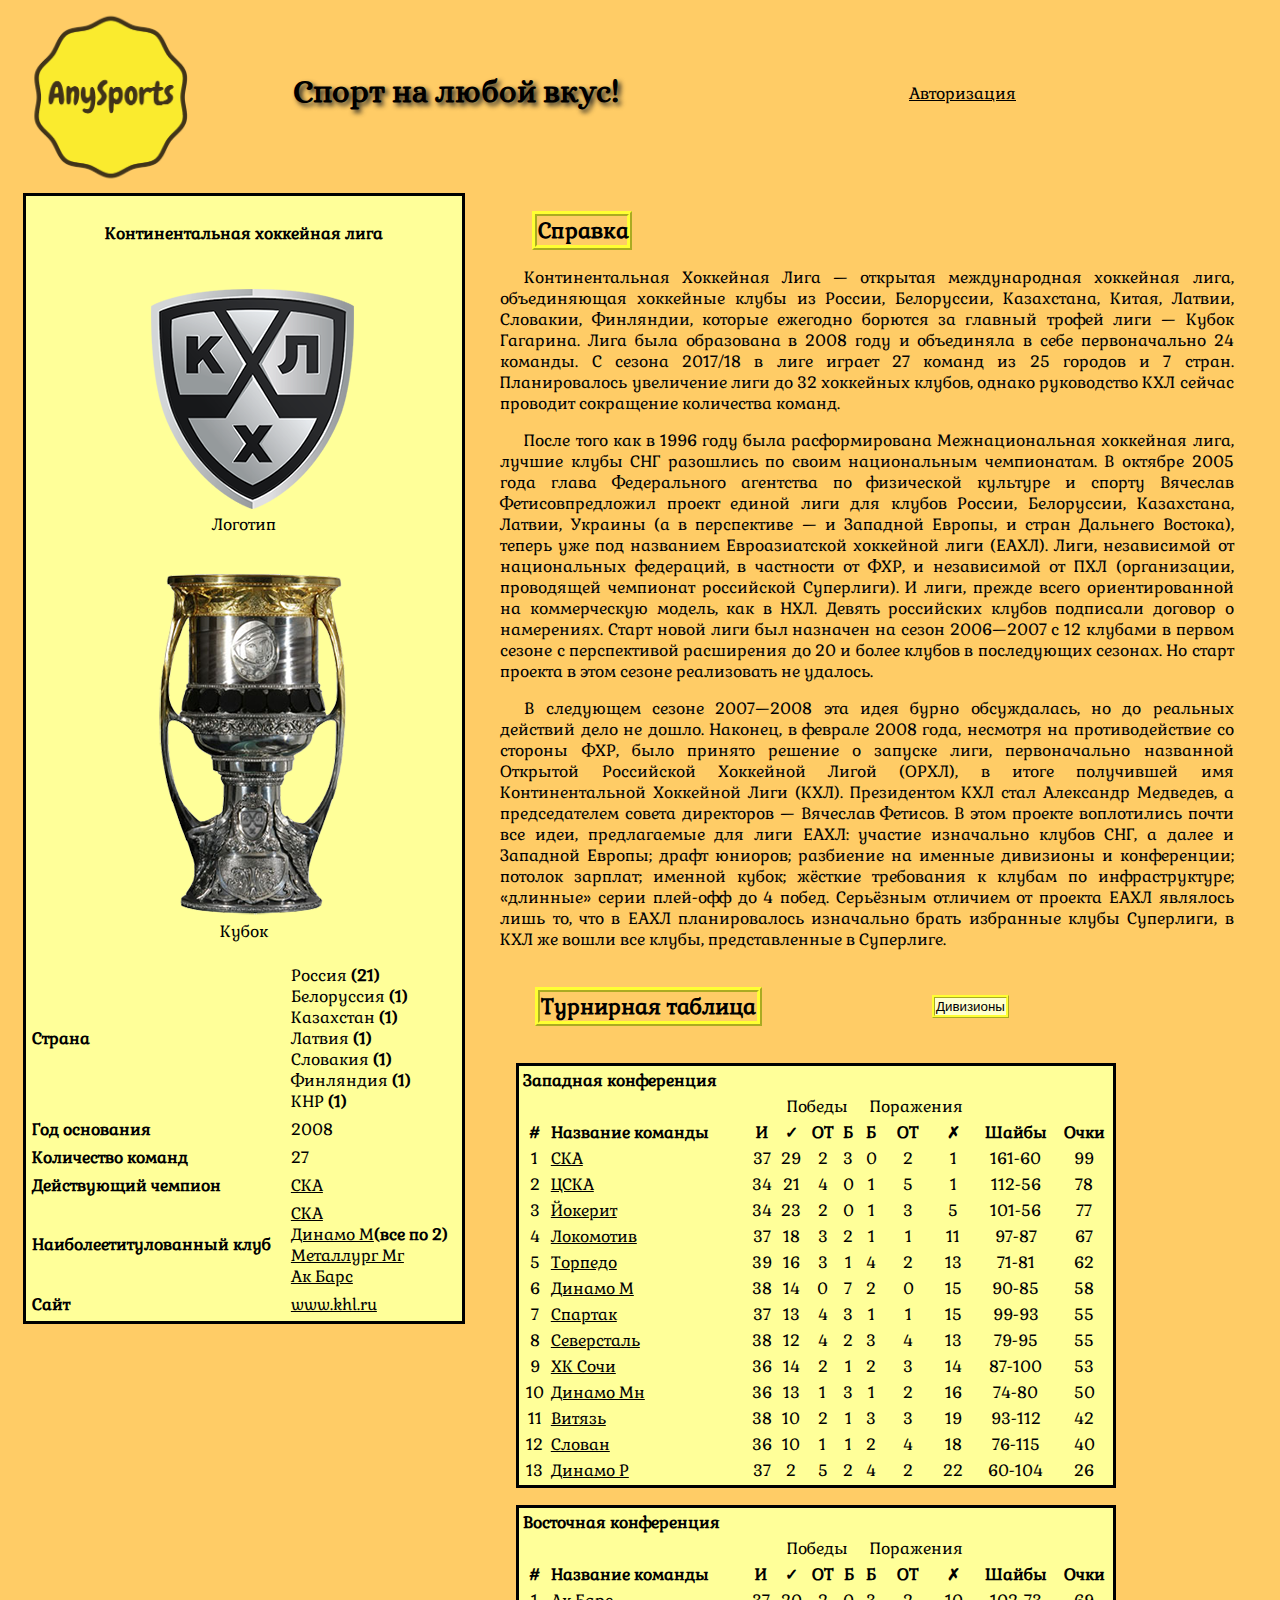
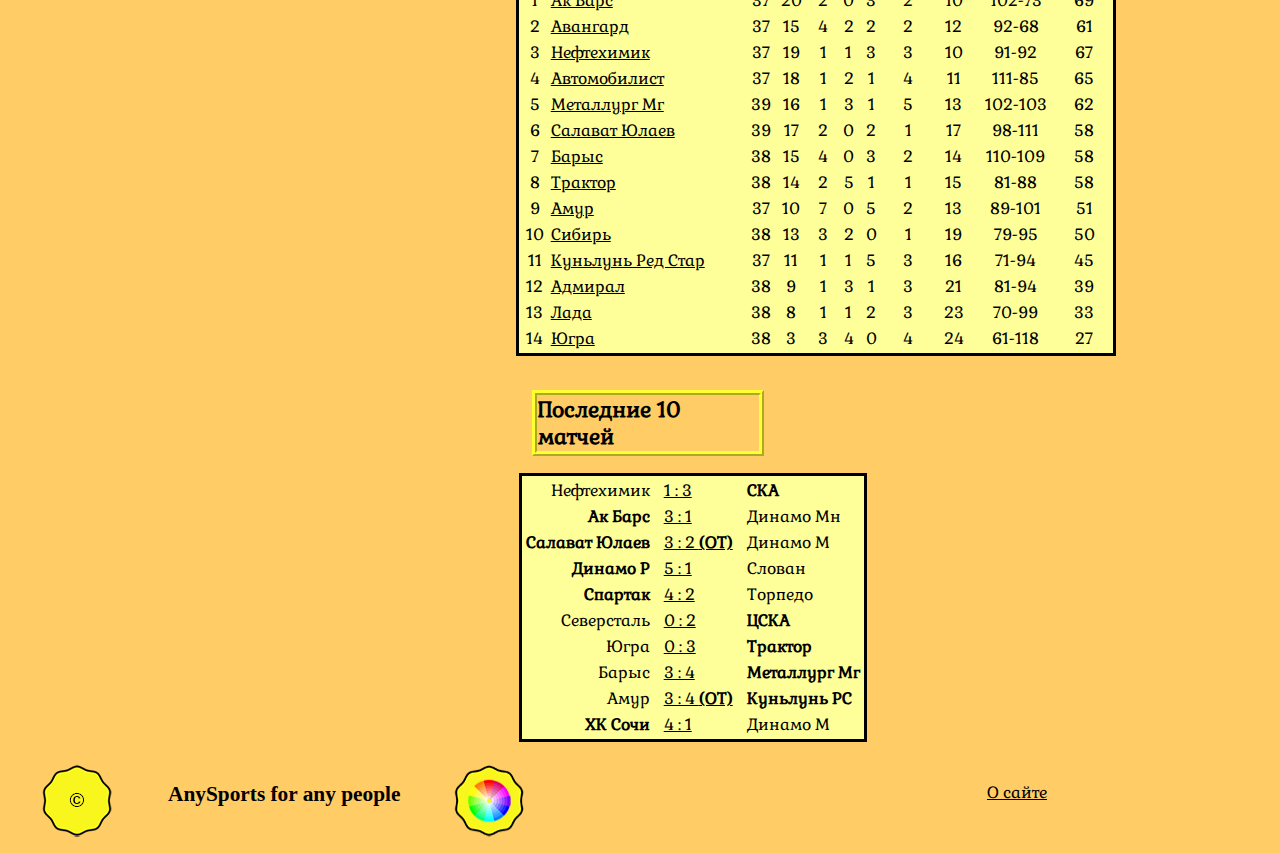
<file: hockey/khl.html>
<!DOCTYPE html>
<html>

<head>
  <meta charset="utf-8" />
  <title>AnySports|KHL</title>
  <link rel="stylesheet" href="../styles/style.css">
  <link rel="stylesheet" href="../styles/animation.css">
  <link rel="stylesheet" href="../styles/image.css">
  <link rel="stylesheet" href="../styles/text.css">
  <link rel="icon" href="../images/logos/logoh.ico" type="image/x-icon">
  <script src="../scripts/change_color_league.js"></script>
  <script src="../scripts/khl.js"></script>
  <script src="../scripts/jquery/jquery-3.2.1.min.js"></script>
  <script src="../scripts/scroll.js"></script>
</head>

<body>
  <header>
    <div class="container_i">
      <a href="../index.html" class="a_logo">
				<img src="../images/logos/logo_y.png" alt="AnySports" width="180" height="180" border="0" id="any_logo" class="any_logo">
			</a>
      <h1 class="slogan"> Спорт на любой вкус!</h1>
      <a href="../log_in.html" class="log_in">Авторизация</a>
    </div>
  </header>
  <div class="main">
    <div class="container">
      <table class="key_info_area color_table" id="fixed" cellspacing="5" width=200px>
        <thead>
          <tr>
            <td colspan="2" class="center_td">
              <h4 class="name">Континентальная хоккейная лига</h4>
            </td>
          </tr>
        </thead>
        <tbody>
          <tr>
            <td colspan="2" class="center_td">
              <figure>
                <img src="../images/hockey/KHL_logo(1).png" alt="Логотип КХЛ" width="220" height="220" border="0" class="table_img">
                <figcaption>Логотип</figcaption>
              </figure>
            </td>
          </tr>
          <tr>
            <td colspan="2" class="center_td">
              <figure>
                <img src="../images/hockey/gagarin_cup.png" alt="Кубок Гагарина" width="218" height="342" border="0" class="table_img">
                <figcaption>Кубок</figcaption>
              </figure>
            </td>
          </tr>
          <tr>
            <td>
              <b>Страна</b>
            </td>
            <td>Россия <b>(21)</b><br>Белоруссия <b>(1)</b><br />Казахстан <b>(1)</b><br />Латвия <b>(1)</b><br />Словакия <b>(1)</b><br />Финляндия <b>(1)</b><br />КНР <b>(1)</b>
            </td>
          </tr>
          <tr>
            <td>
              <b>Год основания</b>
            </td>
            <td>2008</td>
          </tr>
          <tr>
            <td>
              <b>Количество команд</b>
            </td>
            <td>27</td>
          </tr>
          <tr>
            <td>
              <b>Действующий чемпион</b>
            </td>
            <td><a href="../develop.html">СКА</a></td>
          </tr>
          <tr>
            <td>
              <b>Наиболеетитулованный клуб</b>
            </td>
            <td><a href="../develop.html">СКА</a><br /><a href="../develop.html">Динамо М</a><b>(все по 2)</b><br /><a href="../develop.html">Металлург Мг</a><br /><a href="../develop.html">Ак Барс</a></td>
          </tr>
        </tbody>
        <tfoot>
          <tr>
            <td>
              <b>Сайт</b>
            </td>
            <td>
              <a href="https:www.khl.ru/">www.khl.ru</a>
            </td>
          </tr>
        </tfoot>
      </table>
      <div class="content_area">
        <h2 class="topic" style="width: 12%;">Справка</h2>
        <p>
          Континентальная Хоккейная Лига — открытая международная хоккейная лига, объединяющая хоккейные клубы из России, Белоруссии, Казахстана, Китая, Латвии, Словакии, Финляндии, которые ежегодно борются за главный трофей лиги — Кубок Гагарина. Лига была образована
          в 2008 году и объединяла в себе первоначально 24 команды. С сезона 2017/18 в лиге играет 27 команд из 25 городов и 7 стран. Планировалось увеличение лиги до 32 хоккейных клубов, однако руководство КХЛ сейчас проводит сокращение количества команд.
          <p>
            После того как в 1996 году была расформирована Межнациональная хоккейная лига, лучшие клубы СНГ разошлись по своим национальным чемпионатам. В октябре 2005 года глава Федерального агентства по физической культуре и спорту Вячеслав Фетисовпредложил проект
            единой лиги для клубов России, Белоруссии, Казахстана, Латвии, Украины (а в перспективе — и Западной Европы, и стран Дальнего Востока), теперь уже под названием Евроазиатской хоккейной лиги (ЕАХЛ). Лиги, независимой от национальных федераций,
            в частности от ФХР, и независимой от ПХЛ (организации, проводящей чемпионат российской Суперлиги). И лиги, прежде всего ориентированной на коммерческую модель, как в НХЛ. Девять российских клубов подписали договор о намерениях. Старт новой
            лиги был назначен на сезон 2006—2007 с 12 клубами в первом сезоне с перспективой расширения до 20 и более клубов в последующих сезонах. Но старт проекта в этом сезоне реализовать не удалось.
          </p>
          <p>
            В следующем сезоне 2007—2008 эта идея бурно обсуждалась, но до реальных действий дело не дошло. Наконец, в феврале 2008 года, несмотря на противодействие со стороны ФХР, было принято решение о запуске лиги, первоначально названной Открытой Российской
            Хоккейной Лигой (ОРХЛ), в итоге получившей имя Континентальной Хоккейной Лиги (КХЛ). Президентом КХЛ стал Александр Медведев, а председателем совета директоров — Вячеслав Фетисов. В этом проекте воплотились почти все идеи, предлагаемые для
            лиги ЕАХЛ: участие изначально клубов СНГ, а далее и Западной Европы; драфт юниоров; разбиение на именные дивизионы и конференции; потолок зарплат; именной кубок; жёсткие требования к клубам по инфраструктуре; «длинные» серии плей-офф до 4
            побед. Серьёзным отличием от проекта ЕАХЛ являлось лишь то, что в ЕАХЛ планировалось изначально брать избранные клубы Суперлиги, в КХЛ же вошли все клубы, представленные в Суперлиге.
          </p>
          <table class="uncolor_table">
            <tr>
              <td style="padding-right: 60px;">
                <h2 class="topic">Турнирная таблица</h2>
              </td>
              <td id="button_conf" style="padding-right: 10px; visibility: collapse;">
                <button onclick="showConf()" class="buttons">Конференции</button>
              </td>
              <td id="button_div">
                <button onclick="showDiv()" class="buttons">Дивизионы</button>
              </td>
            </tr>
          </table>

          <table class="uncolor_table" cellspacing="15">
            <tr id="west">
              <td>
                <table class="khl_cmd_table color_table" cellspacing="3">
                  <thead>
                    <tr>
                      <td colspan="11" class="td_test_left">
                        <b>Западная конференция</b>
                      </td>
                    </tr>
                    <tr>
                      <td></td>
                      <td></td>
                      <td></td>
                      <td colspan="3">Победы</td>
                      <td colspan="3">Поражения</td>
                      <td></td>
                      <td></td>
                    </tr>
                    <tr>
                      <td>
                        <b>#</b>
                      </td>
                      <td class="td_test_left">
                        <b>Название команды</b>
                      </td>
                      <td>
                        <b>И</b>
                      </td>
                      <td>
                        <b>✓</b>
                      </td>
                      <td>
                        <b>ОТ</b>
                      </td>
                      <td>
                        <b>Б</b>
                      </td>
                      <td>
                        <b>Б</b>
                      </td>
                      <td>
                        <b>ОТ</b>
                      </td>
                      <td>
                        <b>✗</b>
                      </td>
                      <td>
                        <b>Шайбы</b>
                      </td>
                      <td>
                        <b>Очки</b>
                      </td>
                    </tr>
                  </thead>
                  <tbody>
                    <tr>
                      <td>1</td>
                      <td class="td_test_left"><a href="../develop.html">СКА</a></td>
                      <td>37</td>
                      <td>29</td>
                      <td>2</td>
                      <td>3</td>
                      <td>0</td>
                      <td>2</td>
                      <td>1</td>
                      <td>161-60</td>
                      <td>99</td>
                    </tr>
                    <tr>
                      <td>2</td>
                      <td class="td_test_left"><a href="../develop.html">ЦСКА</a></td>
                      <td>34</td>
                      <td>21</td>
                      <td>4</td>
                      <td>0</td>
                      <td>1</td>
                      <td>5</td>
                      <td>1</td>
                      <td>112-56</td>
                      <td>78</td>
                    </tr>
                    <tr>
                      <td>3</td>
                      <td class="td_test_left"><a href="../develop.html">Йокерит</a></td>
                      <td>34</td>
                      <td>23</td>
                      <td>2</td>
                      <td>0</td>
                      <td>1</td>
                      <td>3</td>
                      <td>5</td>
                      <td>101-56</td>
                      <td>77</td>
                    </tr>
                    <tr>
                      <td>4</td>
                      <td class="td_test_left"><a href="../develop.html">Локомотив</a></td>
                      <td>37</td>
                      <td>18</td>
                      <td>3</td>
                      <td>2</td>
                      <td>1</td>
                      <td>1</td>
                      <td>11</td>
                      <td>97-87</td>
                      <td>67</td>
                    </tr>
                    <tr>
                      <td>5</td>
                      <td class="td_test_left"><a href="../develop.html">Торпедо</a></td>
                      <td>39</td>
                      <td>16</td>
                      <td>3</td>
                      <td>1</td>
                      <td>4</td>
                      <td>2</td>
                      <td>13</td>
                      <td>71-81</td>
                      <td>62</td>
                    </tr>
                    <tr>
                      <td>6</td>
                      <td class="td_test_left"><a href="../develop.html">Динамо М</a></td>
                      <td>38</td>
                      <td>14</td>
                      <td>0</td>
                      <td>7</td>
                      <td>2</td>
                      <td>0</td>
                      <td>15</td>
                      <td>90-85</td>
                      <td>58</td>
                    </tr>
                    <tr>
                      <td>7</td>
                      <td class="td_test_left"><a href="../develop.html">Спартак</a></td>
                      <td>37</td>
                      <td>13</td>
                      <td>4</td>
                      <td>3</td>
                      <td>1</td>
                      <td>1</td>
                      <td>15</td>
                      <td>99-93</td>
                      <td>55</td>
                    </tr>
                    <tr>
                      <td>8</td>
                      <td class="td_test_left"><a href="../develop.html">Северсталь</a></td>
                      <td>38</td>
                      <td>12</td>
                      <td>4</td>
                      <td>2</td>
                      <td>3</td>
                      <td>4</td>
                      <td>13</td>
                      <td>79-95</td>
                      <td>55</td>
                    </tr>
                    <tr>
                      <td>9</td>
                      <td class="td_test_left"><a href="../develop.html">ХК Сочи</a></td>
                      <td>36</td>
                      <td>14</td>
                      <td>2</td>
                      <td>1</td>
                      <td>2</td>
                      <td>3</td>
                      <td>14</td>
                      <td>87-100</td>
                      <td>53</td>
                    </tr>
                    <tr>
                      <td>10</td>
                      <td class="td_test_left"><a href="../develop.html">Динамо Мн</a></td>
                      <td>36</td>
                      <td>13</td>
                      <td>1</td>
                      <td>3</td>
                      <td>1</td>
                      <td>2</td>
                      <td>16</td>
                      <td>74-80</td>
                      <td>50</td>
                    </tr>
                    <tr>
                      <td>11</td>
                      <td class="td_test_left"><a href="../develop.html">Витязь</a></td>
                      <td>38</td>
                      <td>10</td>
                      <td>2</td>
                      <td>1</td>
                      <td>3</td>
                      <td>3</td>
                      <td>19</td>
                      <td>93-112</td>
                      <td>42</td>
                    </tr>
                    <tr>
                      <td>12</td>
                      <td class="td_test_left"><a href="../develop.html">Слован</a></td>
                      <td>36</td>
                      <td>10</td>
                      <td>1</td>
                      <td>1</td>
                      <td>2</td>
                      <td>4</td>
                      <td>18</td>
                      <td>76-115</td>
                      <td>40</td>
                    </tr>
                    <tr>
                      <td>13</td>
                      <td class="td_test_left"><a href="../develop.html">Динамо Р</a></td>
                      <td>37</td>
                      <td>2</td>
                      <td>5</td>
                      <td>2</td>
                      <td>4</td>
                      <td>2</td>
                      <td>22</td>
                      <td>60-104</td>
                      <td>26</td>
                    </tr>
                  </tbody>
                </table>
              </td>
            </tr>
            <tr id="east">
              <td>
                <table class="khl_cmd_table color_table" cellspacing="3">
                  <thead>
                    <tr>
                      <td colspan="11" class="td_test_left">
                        <b>Восточная конференция</b>
                      </td>
                    </tr>
                    <tr>
                      <td></td>
                      <td></td>
                      <td></td>
                      <td colspan="3">Победы</td>
                      <td colspan="3">Поражения</td>
                      <td></td>
                      <td></td>
                    </tr>
                    <tr>
                      <td>
                        <b>#</b>
                      </td>
                      <td class="td_test_left">
                        <b>Название команды</b>
                      </td>
                      <td>
                        <b>И</b>
                      </td>
                      <td>
                        <b>✓</b>
                      </td>
                      <td>
                        <b>ОТ</b>
                      </td>
                      <td>
                        <b>Б</b>
                      </td>
                      <td>
                        <b>Б</b>
                      </td>
                      <td>
                        <b>ОТ</b>
                      </td>
                      <td>
                        <b>✗</b>
                      </td>
                      <td>
                        <b>Шайбы</b>
                      </td>
                      <td>
                        <b>Очки</b>
                      </td>
                    </tr>
                  </thead>
                  <tbody>
                    <tr>
                      <td>1</td>
                      <td class="td_test_left"><a href="../develop.html">Ак Барс</a></td>
                      <td>37</td>
                      <td>20</td>
                      <td>2</td>
                      <td>0</td>
                      <td>3</td>
                      <td>2</td>
                      <td>10</td>
                      <td>102-73</td>
                      <td>69</td>
                    </tr>
                    <tr>
                      <td>2</td>
                      <td class="td_test_left"><a href="../develop.html">Авангард</a></td>
                      <td>37</td>
                      <td>15</td>
                      <td>4</td>
                      <td>2</td>
                      <td>2</td>
                      <td>2</td>
                      <td>12</td>
                      <td>92-68</td>
                      <td>61</td>
                    </tr>
                    <tr>
                      <td>3</td>
                      <td class="td_test_left"><a href="../develop.html">Нефтехимик</a></td>
                      <td>37</td>
                      <td>19</td>
                      <td>1</td>
                      <td>1</td>
                      <td>3</td>
                      <td>3</td>
                      <td>10</td>
                      <td>91-92</td>
                      <td>67</td>
                    </tr>
                    <tr>
                      <td>4</td>
                      <td class="td_test_left"><a href="../develop.html">Автомобилист</a></td>
                      <td>37</td>
                      <td>18</td>
                      <td>1</td>
                      <td>2</td>
                      <td>1</td>
                      <td>4</td>
                      <td>11</td>
                      <td>111-85</td>
                      <td>65</td>
                    </tr>
                    <tr>
                      <td>5</td>
                      <td class="td_test_left"><a href="../develop.html">Металлург Мг</a></td>
                      <td>39</td>
                      <td>16</td>
                      <td>1</td>
                      <td>3</td>
                      <td>1</td>
                      <td>5</td>
                      <td>13</td>
                      <td>102-103</td>
                      <td>62</td>
                    </tr>
                    <tr>
                      <td>6</td>
                      <td class="td_test_left"><a href="../develop.html">Салават Юлаев</a></td>
                      <td>39</td>
                      <td>17</td>
                      <td>2</td>
                      <td>0</td>
                      <td>2</td>
                      <td>1</td>
                      <td>17</td>
                      <td>98-111</td>
                      <td>58</td>
                    </tr>
                    <tr>
                      <td>7</td>
                      <td class="td_test_left"><a href="../develop.html">Барыс</a></td>
                      <td>38</td>
                      <td>15</td>
                      <td>4</td>
                      <td>0</td>
                      <td>3</td>
                      <td>2</td>
                      <td>14</td>
                      <td>110-109</td>
                      <td>58</td>
                    </tr>
                    <tr>
                      <td>8</td>
                      <td class="td_test_left"><a href="../develop.html">Трактор</a></td>
                      <td>38</td>
                      <td>14</td>
                      <td>2</td>
                      <td>5</td>
                      <td>1</td>
                      <td>1</td>
                      <td>15</td>
                      <td>81-88</td>
                      <td>58</td>
                    </tr>
                    <tr>
                      <td>9</td>
                      <td class="td_test_left"><a href="../develop.html">Амур</a></td>
                      <td>37</td>
                      <td>10</td>
                      <td>7</td>
                      <td>0</td>
                      <td>5</td>
                      <td>2</td>
                      <td>13</td>
                      <td>89-101</td>
                      <td>51</td>
                    </tr>
                    <tr>
                      <td>10</td>
                      <td class="td_test_left"><a href="../develop.html">Сибирь</a></td>
                      <td>38</td>
                      <td>13</td>
                      <td>3</td>
                      <td>2</td>
                      <td>0</td>
                      <td>1</td>
                      <td>19</td>
                      <td>79-95</td>
                      <td>50</td>
                    </tr>
                    <tr>
                      <td>11</td>
                      <td class="td_test_left"><a href="../develop.html">Куньлунь Ред Стар</a></td>
                      <td>37</td>
                      <td>11</td>
                      <td>1</td>
                      <td>1</td>
                      <td>5</td>
                      <td>3</td>
                      <td>16</td>
                      <td>71-94</td>
                      <td>45</td>
                    </tr>
                    <tr>
                      <td>12</td>
                      <td class="td_test_left"><a href="../develop.html">Адмирал</a></td>
                      <td>38</td>
                      <td>9</td>
                      <td>1</td>
                      <td>3</td>
                      <td>1</td>
                      <td>3</td>
                      <td>21</td>
                      <td>81-94</td>
                      <td>39</td>
                    </tr>
                    <tr>
                      <td>13</td>
                      <td class="td_test_left"><a href="../develop.html">Лада</a></td>
                      <td>38</td>
                      <td>8</td>
                      <td>1</td>
                      <td>1</td>
                      <td>2</td>
                      <td>3</td>
                      <td>23</td>
                      <td>70-99</td>
                      <td>33</td>
                    </tr>
                    <tr>
                      <td>14</td>
                      <td class="td_test_left"><a href="../develop.html">Югра</a></td>
                      <td>38</td>
                      <td>3</td>
                      <td>3</td>
                      <td>4</td>
                      <td>0</td>
                      <td>4</td>
                      <td>24</td>
                      <td>61-118</td>
                      <td>27</td>
                    </tr>
                  </tbody>
                </table>
              </td>
            </tr>
            <tr id="div1" style="  visibility: collapse">
              <td>
                <table class="khl_cmd_table color_table" cellspacing="3">
                  <thead>
                    <tr>
                      <td colspan="11" class="td_test_left">
                        <b>Дивизион Боброва</b>
                      </td>
                    </tr>
                    <tr>
                      <td></td>
                      <td></td>
                      <td></td>
                      <td colspan="3">Победы</td>
                      <td colspan="3">Поражения</td>
                      <td></td>
                      <td></td>
                    </tr>
                    <tr>
                      <td>
                        <b>#</b>
                      </td>
                      <td class="td_test_left">
                        <b>Название команды</b>
                      </td>
                      <td>
                        <b>И</b>
                      </td>
                      <td>
                        <b>✓</b>
                      </td>
                      <td>
                        <b>ОТ</b>
                      </td>
                      <td>
                        <b>Б</b>
                      </td>
                      <td>
                        <b>Б</b>
                      </td>
                      <td>
                        <b>ОТ</b>
                      </td>
                      <td>
                        <b>✗</b>
                      </td>
                      <td>
                        <b>Шайбы</b>
                      </td>
                      <td>
                        <b>Очки</b>
                      </td>
                    </tr>
                  </thead>
                  <tbody>
                    <tr>
                      <td>1</td>
                      <td class="td_test_left"><a href="../develop.html">СКА</a></td>
                      <td>37</td>
                      <td>29</td>
                      <td>2</td>
                      <td>3</td>
                      <td>0</td>
                      <td>2</td>
                      <td>1</td>
                      <td>161-60</td>
                      <td>99</td>
                    </tr>
                    <tr>
                      <td>2</td>
                      <td class="td_test_left"><a href="../develop.html">Йокерит</a></td>
                      <td>34</td>
                      <td>23</td>
                      <td>2</td>
                      <td>0</td>
                      <td>1</td>
                      <td>3</td>
                      <td>5</td>
                      <td>101-56</td>
                      <td>77</td>
                    </tr>
                    <tr>
                      <td>3</td>
                      <td class="td_test_left"><a href="../develop.html">Спартак</a></td>
                      <td>37</td>
                      <td>13</td>
                      <td>4</td>
                      <td>3</td>
                      <td>1</td>
                      <td>1</td>
                      <td>15</td>
                      <td>99-93</td>
                      <td>55</td>
                    </tr>
                    <tr>
                      <td>4</td>
                      <td class="td_test_left"><a href="../develop.html">Динамо Мн</a></td>
                      <td>36</td>
                      <td>13</td>
                      <td>1</td>
                      <td>3</td>
                      <td>1</td>
                      <td>2</td>
                      <td>16</td>
                      <td>74-80</td>
                      <td>50</td>
                    </tr>
                    <tr>
                      <td>5</td>
                      <td class="td_test_left"><a href="../develop.html">Слован</a></td>
                      <td>36</td>
                      <td>10</td>
                      <td>1</td>
                      <td>1</td>
                      <td>2</td>
                      <td>4</td>
                      <td>18</td>
                      <td>76-115</td>
                      <td>40</td>
                    </tr>
                    <tr>
                      <td>6</td>
                      <td class="td_test_left"><a href="../develop.html">Динамо Р</a></td>
                      <td>37</td>
                      <td>2</td>
                      <td>5</td>
                      <td>2</td>
                      <td>4</td>
                      <td>2</td>
                      <td>22</td>
                      <td>60-104</td>
                      <td>26</td>
                    </tr>
                </table>
              </td>
            </tr>
            <tr id="div2" style="  visibility: collapse">
              <td>
                <table class="khl_cmd_table color_table" cellspacing="3">
                  <thead>
                    <tr>
                      <td colspan="11" class="td_test_left">
                        <b>Дивизион Тарасова</b>
                      </td>
                    </tr>
                    <tr>
                      <td></td>
                      <td></td>
                      <td></td>
                      <td colspan="3">Победы</td>
                      <td colspan="3">Поражения</td>
                      <td></td>
                      <td></td>
                    </tr>
                    <tr>
                      <td>
                        <b>#</b>
                      </td>
                      <td class="td_test_left">
                        <b>Название команды</b>
                      </td>
                      <td>
                        <b>И</b>
                      </td>
                      <td>
                        <b>✓</b>
                      </td>
                      <td>
                        <b>ОТ</b>
                      </td>
                      <td>
                        <b>Б</b>
                      </td>
                      <td>
                        <b>Б</b>
                      </td>
                      <td>
                        <b>ОТ</b>
                      </td>
                      <td>
                        <b>✗</b>
                      </td>
                      <td>
                        <b>Шайбы</b>
                      </td>
                      <td>
                        <b>Очки</b>
                      </td>
                    </tr>
                  </thead>
                  <tbody>
                    <tr>
                      <td>1</td>
                      <td class="td_test_left"><a href="../develop.html">ЦСКА</a></td>
                      <td>34</td>
                      <td>21</td>
                      <td>4</td>
                      <td>0</td>
                      <td>1</td>
                      <td>5</td>
                      <td>1</td>
                      <td>112-56</td>
                      <td>78</td>
                    </tr>
                    <tr>
                      <td>2</td>
                      <td class="td_test_left"><a href="../develop.html">Локомотив</a></td>
                      <td>37</td>
                      <td>18</td>
                      <td>3</td>
                      <td>2</td>
                      <td>1</td>
                      <td>1</td>
                      <td>11</td>
                      <td>97-87</td>
                      <td>67</td>
                    </tr>
                    <tr>
                      <td>3</td>
                      <td class="td_test_left"><a href="../develop.html">Торпедо</a></td>
                      <td>39</td>
                      <td>16</td>
                      <td>3</td>
                      <td>1</td>
                      <td>4</td>
                      <td>2</td>
                      <td>13</td>
                      <td>71-81</td>
                      <td>62</td>
                    </tr>
                    <tr>
                      <td>4</td>
                      <td class="td_test_left"><a href="../develop.html">Динамо М</a></td>
                      <td>38</td>
                      <td>14</td>
                      <td>0</td>
                      <td>7</td>
                      <td>2</td>
                      <td>0</td>
                      <td>15</td>
                      <td>90-85</td>
                      <td>58</td>
                    </tr>
                    <tr>
                      <td>5</td>
                      <td class="td_test_left"><a href="../develop.html">Северсталь</a></td>
                      <td>38</td>
                      <td>12</td>
                      <td>4</td>
                      <td>2</td>
                      <td>3</td>
                      <td>4</td>
                      <td>13</td>
                      <td>79-95</td>
                      <td>55</td>
                    </tr>
                    <tr>
                      <td>6</td>
                      <td class="td_test_left"><a href="../develop.html">ХК Сочи</a></td>
                      <td>36</td>
                      <td>14</td>
                      <td>2</td>
                      <td>1</td>
                      <td>2</td>
                      <td>3</td>
                      <td>14</td>
                      <td>87-100</td>
                      <td>53</td>
                    </tr>
                    <tr>
                      <td>7</td>
                      <td class="td_test_left"><a href="../develop.html">Витязь</a></td>
                      <td>38</td>
                      <td>10</td>
                      <td>2</td>
                      <td>1</td>
                      <td>3</td>
                      <td>3</td>
                      <td>19</td>
                      <td>93-112</td>
                      <td>42</td>
                    </tr>
                </table>
              </td>
            </tr>
            <tr id="div3" style="  visibility: collapse">
              <td>
                <table class="khl_cmd_table color_table" cellspacing="3">
                  <thead>
                    <tr>
                      <td colspan="11" class="td_test_left">
                        <b>Дивизион Харламова</b>
                      </td>
                    </tr>
                    <tr>
                      <td></td>
                      <td></td>
                      <td></td>
                      <td colspan="3">Победы</td>
                      <td colspan="3">Поражения</td>
                      <td></td>
                      <td></td>
                    </tr>
                    <tr>
                      <td>
                        <b>#</b>
                      </td>
                      <td class="td_test_left">
                        <b>Название команды</b>
                      </td>
                      <td>
                        <b>И</b>
                      </td>
                      <td>
                        <b>✓</b>
                      </td>
                      <td>
                        <b>ОТ</b>
                      </td>
                      <td>
                        <b>Б</b>
                      </td>
                      <td>
                        <b>Б</b>
                      </td>
                      <td>
                        <b>ОТ</b>
                      </td>
                      <td>
                        <b>✗</b>
                      </td>
                      <td>
                        <b>Шайбы</b>
                      </td>
                      <td>
                        <b>Очки</b>
                      </td>
                    </tr>
                  </thead>
                  <tbody>
                    <tr>
                      <td>1</td>
                      <td class="td_test_left"><a href="../develop.html">Ак Барс</a></td>
                      <td>37</td>
                      <td>20</td>
                      <td>2</td>
                      <td>0</td>
                      <td>3</td>
                      <td>2</td>
                      <td>10</td>
                      <td>102-73</td>
                      <td>69</td>
                    </tr>
                    <tr>
                      <td>2</td>
                      <td class="td_test_left"><a href="../develop.html">Нефтехимик</a></td>
                      <td>37</td>
                      <td>19</td>
                      <td>1</td>
                      <td>1</td>
                      <td>3</td>
                      <td>3</td>
                      <td>10</td>
                      <td>91-92</td>
                      <td>67</td>
                    </tr>
                    <tr>
                      <td>3</td>
                      <td class="td_test_left"><a href="../develop.html">Автомобилист</a></td>
                      <td>37</td>
                      <td>18</td>
                      <td>1</td>
                      <td>2</td>
                      <td>1</td>
                      <td>4</td>
                      <td>11</td>
                      <td>111-85</td>
                      <td>65</td>
                    </tr>
                    <tr>
                      <td class="td_test_left">4</td>
                      <td class="td_test_left"><a href="../develop.html">Металлург Мг</a></td>
                      <td>39</td>
                      <td>16</td>
                      <td>1</td>
                      <td>3</td>
                      <td>1</td>
                      <td>5</td>
                      <td>13</td>
                      <td>102-103</td>
                      <td>62</td>
                    </tr>
                    <tr>
                      <td>5</td>
                      <td class="td_test_left"><a href="../develop.html">Трактор</a></td>
                      <td>38</td>
                      <td>14</td>
                      <td>2</td>
                      <td>5</td>
                      <td>1</td>
                      <td>1</td>
                      <td>15</td>
                      <td>81-88</td>
                      <td>58</td>
                    </tr>
                    <tr>
                      <td>6</td>
                      <td class="td_test_left"><a href="../develop.html">Лада</a></td>
                      <td>38</td>
                      <td>8</td>
                      <td>1</td>
                      <td>1</td>
                      <td>2</td>
                      <td>3</td>
                      <td>23</td>
                      <td>70-99</td>
                      <td>33</td>
                    </tr>
                    <tr>
                      <td>7</td>
                      <td class="td_test_left"><a href="../develop.html">Югра</a></td>
                      <td>38</td>
                      <td>3</td>
                      <td>3</td>
                      <td>4</td>
                      <td>0</td>
                      <td>4</td>
                      <td>24</td>
                      <td>61-118</td>
                      <td>27</td>
                    </tr>
                </table>
              </td>
            </tr>
            <tr id="div4" style="  visibility: collapse">
              <td>
                <table class="khl_cmd_table color_table" cellspacing="3">
                  <thead>
                    <tr>
                      <td colspan="11" class="td_test_left">
                        <b>Дивизион Чернышева</b>
                      </td>
                    </tr>
                    <tr>
                      <td></td>
                      <td></td>
                      <td></td>
                      <td colspan="3">Победы</td>
                      <td colspan="3">Поражения</td>
                      <td></td>
                      <td></td>
                    </tr>
                    <tr>
                      <td>
                        <b>#</b>
                      </td>
                      <td class="td_test_left">
                        <b>Название команды</b>
                      </td>
                      <td>
                        <b>И</b>
                      </td>
                      <td>
                        <b>✓</b>
                      </td>
                      <td>
                        <b>ОТ</b>
                      </td>
                      <td>
                        <b>Б</b>
                      </td>
                      <td>
                        <b>Б</b>
                      </td>
                      <td>
                        <b>ОТ</b>
                      </td>
                      <td>
                        <b>✗</b>
                      </td>
                      <td>
                        <b>Шайбы</b>
                      </td>
                      <td>
                        <b>Очки</b>
                      </td>
                    </tr>
                  </thead>
                  <tbody>
                    <tr>
                      <td>1</td>
                      <td class="td_test_left"><a href="../develop.html">Авангард</a></td>
                      <td>37</td>
                      <td>15</td>
                      <td>4</td>
                      <td>2</td>
                      <td>2</td>
                      <td>2</td>
                      <td>12</td>
                      <td>92-68</td>
                      <td>61</td>
                    </tr>
                    <tr>
                      <td>2</td>
                      <td class="td_test_left"><a href="../develop.html">Салават Юлаев</a></td>
                      <td>39</td>
                      <td>17</td>
                      <td>2</td>
                      <td>0</td>
                      <td>2</td>
                      <td>1</td>
                      <td>17</td>
                      <td>98-111</td>
                      <td>58</td>
                    </tr>
                    <tr>
                      <td>3</td>
                      <td class="td_test_left"><a href="../develop.html">Барыс</a></td>
                      <td>38</td>
                      <td>15</td>
                      <td>4</td>
                      <td>0</td>
                      <td>3</td>
                      <td>2</td>
                      <td>14</td>
                      <td>110-109</td>
                      <td>58</td>
                    </tr>
                    <tr>
                      <td>4</td>
                      <td class="td_test_left"><a href="../develop.html">Амур</a></td>
                      <td>37</td>
                      <td>10</td>
                      <td>7</td>
                      <td>0</td>
                      <td>5</td>
                      <td>2</td>
                      <td>13</td>
                      <td>89-101</td>
                      <td>51</td>
                    </tr>
                    <tr>
                      <td>5</td>
                      <td class="td_test_left"><a href="../develop.html">Сибирь</a></td>
                      <td>38</td>
                      <td>13</td>
                      <td>3</td>
                      <td>2</td>
                      <td>0</td>
                      <td>1</td>
                      <td>19</td>
                      <td>79-95</td>
                      <td>50</td>
                    </tr>
                    <tr>
                      <td>6</td>
                      <td class="td_test_left"><a href="../develop.html">Куньлунь Ред Стар</a></td>
                      <td>37</td>
                      <td>11</td>
                      <td>1</td>
                      <td>1</td>
                      <td>5</td>
                      <td>3</td>
                      <td>16</td>
                      <td>71-94</td>
                      <td>45</td>
                    </tr>
                    <tr>
                      <td>7</td>
                      <td class="td_test_left"><a href="../develop.html">Адмирал</a></td>
                      <td>38</td>
                      <td>9</td>
                      <td>1</td>
                      <td>3</td>
                      <td>1</td>
                      <td>3</td>
                      <td>21</td>
                      <td>81-94</td>
                      <td>39</td>
                    </tr>
                </table>
              </td>
            </tr>
          </table>
          <h2 class="topic tour" style="width:30%;">Последние 10 матчей</h2>
          <table class="res_tour1 color_table" cellspacing="3">
            <tbody>
              <tr>
                <td class="left_team">Нефтехимик </td>
                <td><a href="../develop.html">1 : 3</a></td>
                <td class="right_team"> <b>СКА</b></td>
              </tr>
              <tr>
                <td class="left_team"><b>Ак Барс</b> </td>
                <td><a href="../develop.html">3 : 1</a></td>
                <td class="right_team"> Динамо Мн</td>
              </tr>
              <tr>
                <td class="left_team"><b>Салават Юлаев</b> </td>
                <td><a href="../develop.html">3 : 2 <b>(ОТ)</b></a></td>
                <td class="right_team"> Динамо М</td>
              </tr>
              <tr>
                <td class="left_team"><b>Динамо Р</b> </td>
                <td><a href="../develop.html">5 : 1</a></td>
                <td class="right_team"> Слован</td>
              </tr>
              <tr>
                <td class="left_team"><b>Спартак</b> </td>
                <td><a href="../develop.html">4 : 2</a></td>
                <td class="right_team"> Торпедо</td>
              </tr>
              <tr>
                <td class="left_team">Северсталь </td>
                <td><a href="../develop.html">0 : 2</a></td>
                <td class="right_team"> <b>ЦСКА</b></td>
              </tr>
              <tr>
                <td class="left_team">Югра </td>
                <td><a href="../develop.html">0 : 3</a></td>
                <td class="right_team"> <b>Трактор</b></td>
              </tr>
              <tr>
                <td class="left_team">Барыс </td>
                <td><a href="../develop.html">3 : 4</a></td>
                <td class="right_team"> <b>Металлург Мг</b></td>
              </tr>
              <tr>
                <td class="left_team">Амур </td>
                <td><a href="../develop.html">3 : 4 <b>(ОТ)</b></a></td>
                <td class="right_team"> <b>Куньлунь РС</b></td>
              </tr>
              <tr>
                <td class="left_team"><b>ХК Сочи</b> </td>
                <td><a href="../develop.html">4 : 1</a></td>
                <td class="right_team"> Динамо М</td>
              </tr>
            </tbody>
          </table>
      </div>
    </div>
  </div>
  <footer>
    <div class="container_i foot">
      <img src="../images/logos/logo_f_y.png" alt="Copiright" width="80" height="78" border="0" class="logo_f" id="logo_f">
      <div class="footer_slogan">
        <b>AnySports for any people</b>
      </div>
      <div class="creator">
        <a href="../about.html">О сайте</a>
      </div>
      <img src="../images/logos/logo_palette_y.png" alt="Палитра" width="80" height="78" border="0" id="logo_palette" onclick="changeColor()">
    </div>
  </footer>
</body>

</html>
</file>
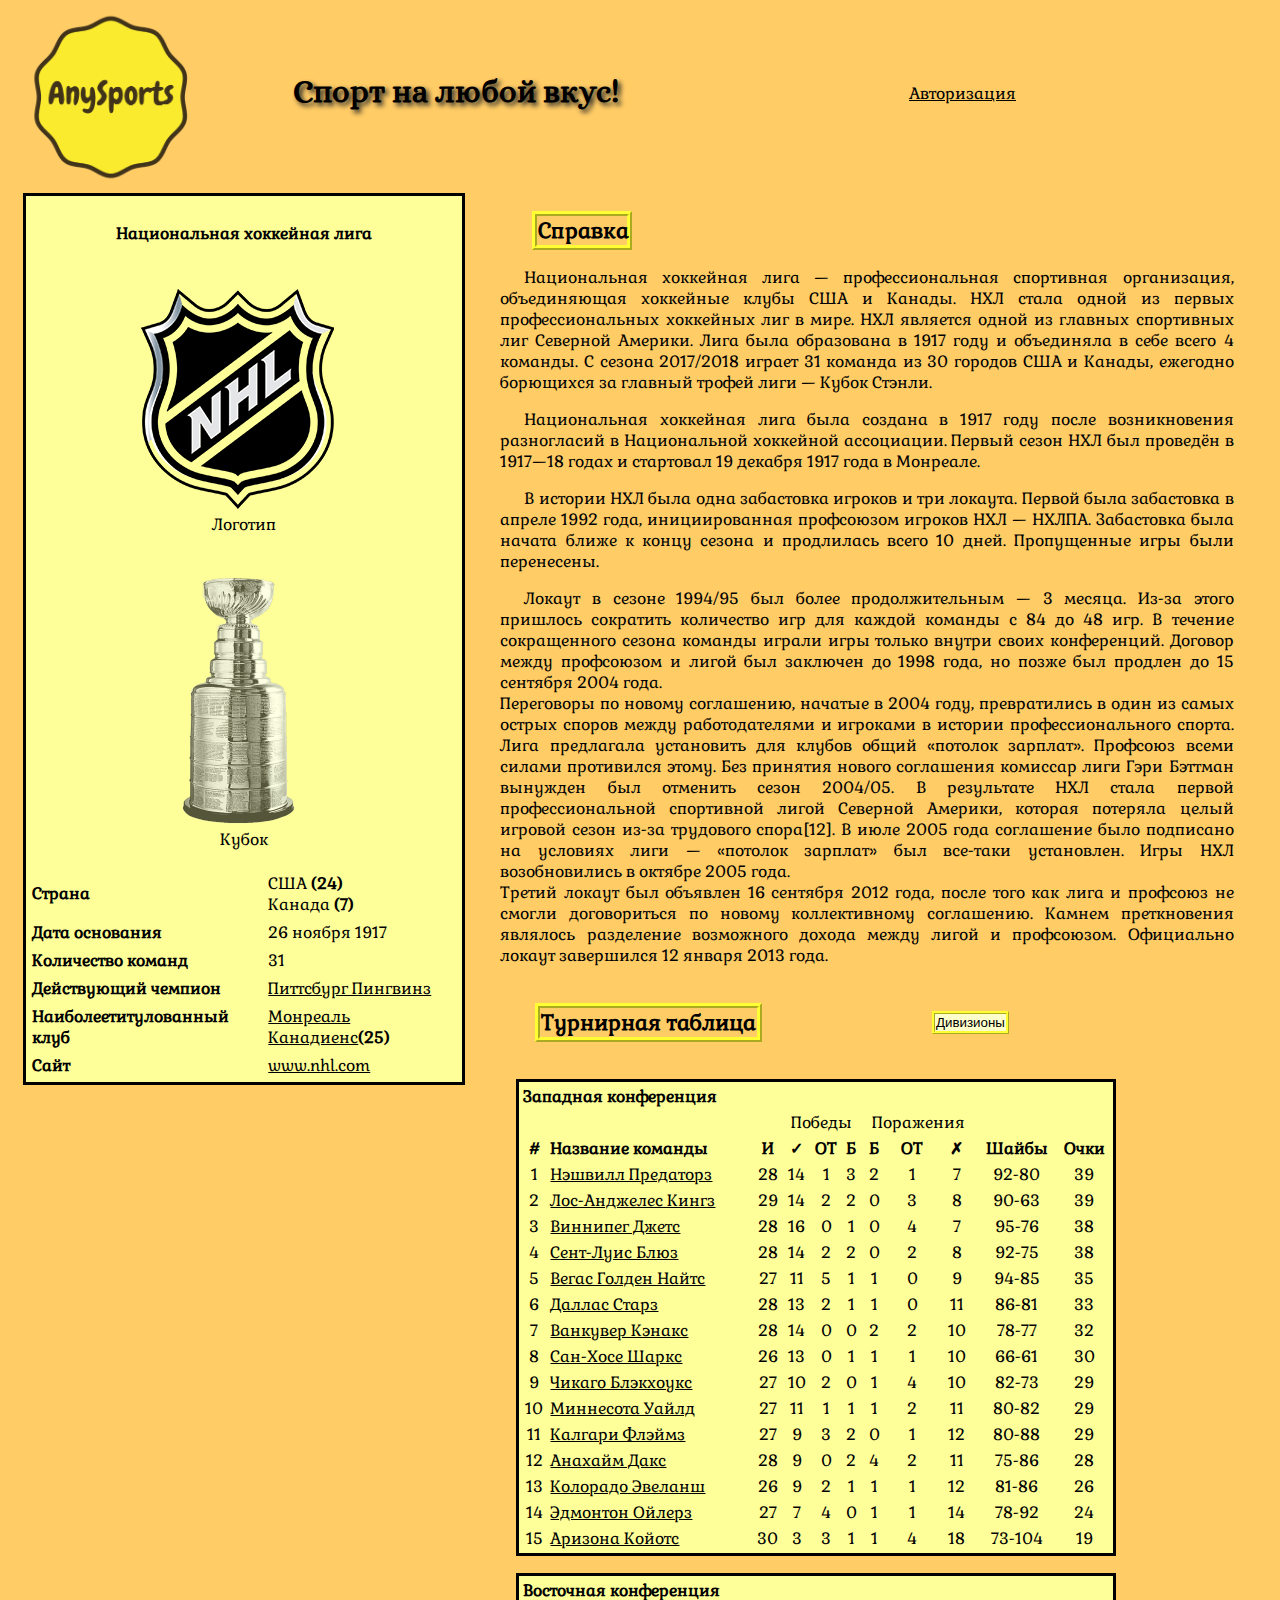
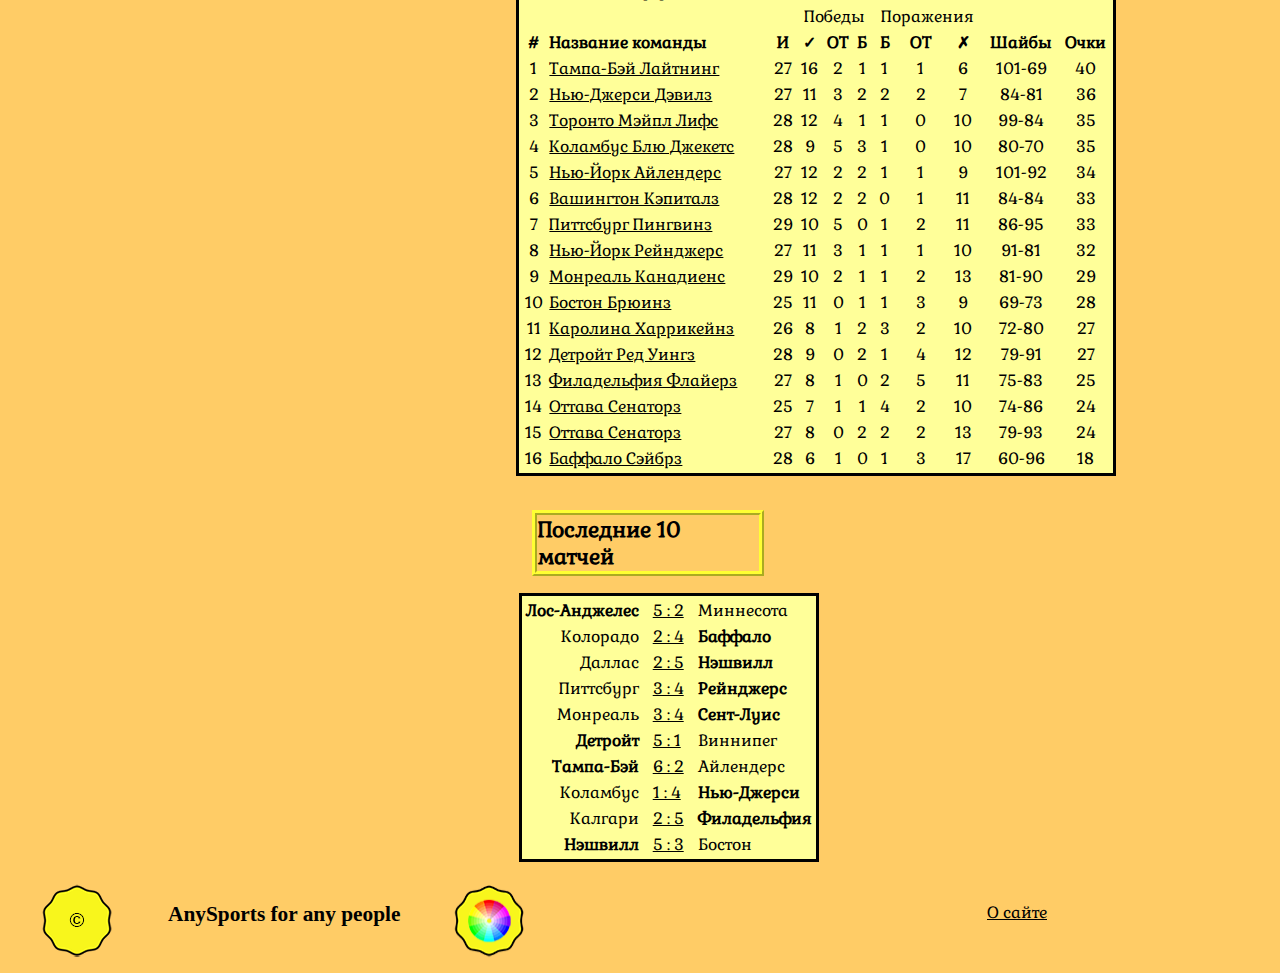
<file: hockey/nhl.html>
<!DOCTYPE html>
<html>

<head>
	<meta charset="utf-8" />
	<title>AnySports|NHL</title>
	<link rel="stylesheet" href="../styles/style.css">
	<link rel="stylesheet" href="../styles/animation.css">
	<link rel="stylesheet" href="../styles/image.css">
	<link rel="stylesheet" href="../styles/text.css">
	<link rel="icon" href="../images/logos/logoh.ico" type="image/x-icon">
	<script src="../scripts/change_color_league.js"></script>
	<script src="../scripts/khl.js"></script>
	<script src="../scripts/jquery/jquery-3.2.1.min.js"></script>
	<script src="../scripts/scroll.js"></script>
</head>

<body>
	<header>
		<div class="container_i">
			<a href="../index.html" class="a_logo">
				<img src="../images/logos/logo_y.png" alt="AnySports" width="180" height="180" border="0" id="any_logo" class="any_logo">
			</a>
			<h1 class="slogan"> Спорт на любой вкус!</h1>
			<a href="../log_in.html" class="log_in">Авторизация</a>
		</div>
	</header>
	<div class="main">
		<div class="container">
			<table class="key_info_area color_table" id="fixed" cellspacing="5" width=200px>
				<thead>
					<tr>
						<td colspan="2" class="center_td">
							<h4 class="name">Национальная хоккейная лига</h4>
						</td>
					</tr>
				</thead>
				<tbody>
					<tr>
						<td colspan="2" class="center_td">
							<figure>
								<img src="../images/hockey/NHL_logo.png" alt="Логотип НХЛ" width="200" height="220" border="0" class="table_img">
								<figcaption>Логотип</figcaption>
							</figure>
						</td>
					</tr>
					<tr>
						<td colspan="2" class="center_td">
							<figure>
								<img src="../images/hockey/stanley_cup.png" alt="Кубок Стэнли" width="162" height="250" border="0" class="table_img">
								<figcaption>Кубок</figcaption>
							</figure>
						</td>
					</tr>
					<tr>
						<td>
							<b>Страна</b>
						</td>
						<td>США <b>(24)</b><br>Канада <b>(7)</b>
						</td>
					</tr>
					<tr>
						<td>
							<b>Дата основания</b>
						</td>
						<td>26 ноября 1917</td>
					</tr>
					<tr>
						<td>
							<b>Количество команд</b>
						</td>
						<td>31</td>
					</tr>
					<tr>
						<td>
							<b>Действующий чемпион</b>
						</td>
						<td><a href="../develop.html">Питтсбург Пингвинз</a></td>
					</tr>
					<tr>
						<td>
							<b>Наиболеетитулованный клуб</b>
						</td>
						<td>
							<a href="../develop.html">Монреаль Канадиенс</a><b>(25)</b>
						</td>
					</tr>
				</tbody>
				<tfoot>
					<tr>
						<td>
							<b>Сайт</b>
						</td>
						<td>
							<a href="https://www.nhl.com/">www.nhl.com</a>
						</td>
					</tr>
				</tfoot>
			</table>
			<div class="content_area">
				<h2 class="topic" style="width: 12%;">Справка</h2>
				<p>
					Национальная хоккейная лига — профессиональная спортивная организация, объединяющая хоккейные клубы США и Канады. НХЛ стала одной из первых профессиональных хоккейных лиг в мире. НХЛ является одной из главных спортивных лиг Северной Америки. Лига была
					образована в 1917 году и объединяла в себе всего 4 команды. С сезона 2017/2018 играет 31 команда из 30 городов США и Канады, ежегодно борющихся за главный трофей лиги — Кубок Стэнли.
					<p>
						Национальная хоккейная лига была создана в 1917 году после возникновения разногласий в Национальной хоккейной ассоциации. Первый сезон НХЛ был проведён в 1917—18 годах и стартовал 19 декабря 1917 года в Монреале.
					</p>
					<p>
						В истории НХЛ была одна забастовка игроков и три локаута. Первой была забастовка в апреле 1992 года, инициированная профсоюзом игроков НХЛ — НХЛПА. Забастовка была начата ближе к концу сезона и продлилась всего 10 дней. Пропущенные игры были перенесены.
					</p>
					<p>
						Локаут в сезоне 1994/95 был более продолжительным — 3 месяца. Из-за этого пришлось сократить количество игр для каждой команды с 84 до 48 игр. В течение сокращенного сезона команды играли игры только внутри своих конференций. Договор между профсоюзом
						и лигой был заключен до 1998 года, но позже был продлен до 15 сентября 2004 года.<br />Переговоры по новому соглашению, начатые в 2004 году, превратились в один из самых острых споров между работодателями и игроками в истории профессионального
						спорта. Лига предлагала установить для клубов общий «потолок зарплат». Профсоюз всеми силами противился этому. Без принятия нового соглашения комиссар лиги Гэри Бэттман вынужден был отменить сезон 2004/05. В результате НХЛ стала первой профессиональной
						спортивной лигой Северной Америки, которая потеряла целый игровой сезон из-за трудового спора[12]. В июле 2005 года соглашение было подписано на условиях лиги — «потолок зарплат» был все-таки установлен. Игры НХЛ возобновились в октябре 2005 года.
						<br />Третий локаут был объявлен 16 сентября 2012 года, после того как лига и профсоюз не смогли договориться по новому коллективному соглашению. Камнем преткновения являлось разделение возможного дохода между лигой и профсоюзом. Официально локаут
						завершился 12 января 2013 года.
					</p>
					<table class="uncolor_table">
						<tr>
							<td style="padding-right: 60px;">
								<h2 class="topic">Турнирная таблица</h2>
							</td>
							<td id="button_conf" style="padding-right: 10px; visibility: collapse;">
								<button onclick="showConf()" class="buttons">Конференции</button>
							</td>
							<td id="button_div">
								<button onclick="showDiv()" class="buttons">Дивизионы</button>
							</td>
						</tr>
					</table>

					<table class="uncolor_table" cellspacing="15">
						<tr id="west">
							<td>
								<table class="khl_cmd_table color_table" cellspacing="3">
									<thead>
										<tr>
											<td colspan="11" class="td_test_left">
												<b>Западная конференция</b>
											</td>
										</tr>
										<tr>
											<td></td>
											<td></td>
											<td></td>
											<td colspan="3">Победы</td>
											<td colspan="3">Поражения</td>
											<td></td>
											<td></td>
										</tr>
										<tr>
											<td>
												<b>#</b>
											</td>
											<td class="td_test_left">
												<b>Название команды</b>
											</td>
											<td>
												<b>И</b>
											</td>
											<td>
												<b>✓</b>
											</td>
											<td>
												<b>ОТ</b>
											</td>
											<td>
												<b>Б</b>
											</td>
											<td>
												<b>Б</b>
											</td>
											<td>
												<b>ОТ</b>
											</td>
											<td>
												<b>✗</b>
											</td>
											<td>
												<b>Шайбы</b>
											</td>
											<td>
												<b>Очки</b>
											</td>
										</tr>
									</thead>
									<tbody>
										<tr>
											<td>1</td>
											<td class="td_test_left"><a href="../develop.html">Нэшвилл Предаторз</a></td>
											<td>28</td>
											<td>14</td>
											<td>1</td>
											<td>3</td>
											<td>2</td>
											<td>1</td>
											<td>7</td>
											<td>92-80</td>
											<td>39</td>
										</tr>
										<tr>
											<td>2</td>
											<td class="td_test_left"><a href="../develop.html">Лос-Анджелес Кингз</a></td>
											<td>29</td>
											<td>14</td>
											<td>2</td>
											<td>2</td>
											<td>0</td>
											<td>3</td>
											<td>8</td>
											<td>90-63</td>
											<td>39</td>
										</tr>
										<tr>
											<td>3</td>
											<td class="td_test_left"><a href="../develop.html">Виннипег Джетс</a></td>
											<td>28</td>
											<td>16</td>
											<td>0</td>
											<td>1</td>
											<td>0</td>
											<td>4</td>
											<td>7</td>
											<td>95-76</td>
											<td>38</td>
										</tr>
										<tr>
											<td>4</td>
											<td class="td_test_left"><a href="../develop.html">Сент-Луис Блюз</a></td>
											<td>28</td>
											<td>14</td>
											<td>2</td>
											<td>2</td>
											<td>0</td>
											<td>2</td>
											<td>8</td>
											<td>92-75</td>
											<td>38</td>
										</tr>
										<tr>
											<td>5</td>
											<td class="td_test_left"><a href="../develop.html">Вегас Голден Найтс</a></td>
											<td>27</td>
											<td>11</td>
											<td>5</td>
											<td>1</td>
											<td>1</td>
											<td>0</td>
											<td>9</td>
											<td>94-85</td>
											<td>35</td>
										</tr>
										<tr>
											<td>6</td>
											<td class="td_test_left"><a href="../develop.html">Даллас Старз</a></td>
											<td>28</td>
											<td>13</td>
											<td>2</td>
											<td>1</td>
											<td>1</td>
											<td>0</td>
											<td>11</td>
											<td>86-81</td>
											<td>33</td>
										</tr>
										<tr>
											<td>7</td>
											<td class="td_test_left"><a href="../develop.html">Ванкувер Кэнакс</a></td>
											<td>28</td>
											<td>14</td>
											<td>0</td>
											<td>0</td>
											<td>2</td>
											<td>2</td>
											<td>10</td>
											<td>78-77</td>
											<td>32</td>
										</tr>
										<tr>
											<td>8</td>
											<td class="td_test_left"><a href="../develop.html">Сан-Хосе Шаркс</a></td>
											<td>26</td>
											<td>13</td>
											<td>0</td>
											<td>1</td>
											<td>1</td>
											<td>1</td>
											<td>10</td>
											<td>66-61</td>
											<td>30</td>
										</tr>
										<tr>
											<td>9</td>
											<td class="td_test_left"><a href="../develop.html">Чикаго Блэкхоукс</a></td>
											<td>27</td>
											<td>10</td>
											<td>2</td>
											<td>0</td>
											<td>1</td>
											<td>4</td>
											<td>10</td>
											<td>82-73</td>
											<td>29</td>
										</tr>
										<tr>
											<td>10</td>
											<td class="td_test_left"><a href="../develop.html">Миннесота Уайлд</a></td>
											<td>27 </td>
											<td>11</td>
											<td>1</td>
											<td>1</td>
											<td>1</td>
											<td>2</td>
											<td>11</td>
											<td>80-82</td>
											<td>29</td>
										</tr>
										<tr>
											<td>11</td>
											<td class="td_test_left"><a href="../develop.html">Калгари Флэймз</a></td>
											<td>27</td>
											<td>9</td>
											<td>3</td>
											<td>2</td>
											<td>0</td>
											<td>1</td>
											<td>12</td>
											<td>80-88</td>
											<td>29</td>
										</tr>
										<tr>
											<td>12</td>
											<td class="td_test_left"><a href="../develop.html">Анахайм Дакс</a></td>
											<td>28</td>
											<td>9</td>
											<td>0</td>
											<td>2</td>
											<td>4</td>
											<td>2</td>
											<td>11</td>
											<td>75-86</td>
											<td>28</td>
										</tr>
										<tr>
											<td>13</td>
											<td class="td_test_left"><a href="../develop.html">Колорадо Эвеланш</a></td>
											<td>26</td>
											<td>9</td>
											<td>2</td>
											<td>1</td>
											<td>1</td>
											<td>1</td>
											<td>12</td>
											<td>81-86</td>
											<td>26</td>
										</tr>
										<tr>
											<td>14</td>
											<td class="td_test_left"><a href="../develop.html">Эдмонтон Ойлерз</a></td>
											<td>27</td>
											<td>7</td>
											<td>4</td>
											<td>0</td>
											<td>1</td>
											<td>1</td>
											<td>14</td>
											<td>78-92</td>
											<td>24</td>
										</tr>
										<tr>
											<td>15</td>
											<td class="td_test_left"><a href="../develop.html">Аризона Койотс</a></td>
											<td>30</td>
											<td>3</td>
											<td>3</td>
											<td>1</td>
											<td>1</td>
											<td>4</td>
											<td>18</td>
											<td>73-104</td>
											<td>19</td>
										</tr>
									</tbody>
								</table>
							</td>
						</tr>
						<tr id="east">
							<td>
								<table class="khl_cmd_table color_table" cellspacing="3">
									<thead>
										<tr>
											<td colspan="11" class="td_test_left">
												<b>Восточная конференция</b>
											</td>
										</tr>
										<tr>
											<td></td>
											<td></td>
											<td></td>
											<td colspan="3">Победы</td>
											<td colspan="3">Поражения</td>
											<td></td>
											<td></td>
										</tr>
										<tr>
											<td>
												<b>#</b>
											</td>
											<td class="td_test_left">
												<b>Название команды</b>
											</td>
											<td>
												<b>И</b>
											</td>
											<td>
												<b>✓</b>
											</td>
											<td>
												<b>ОТ</b>
											</td>
											<td>
												<b>Б</b>
											</td>
											<td>
												<b>Б</b>
											</td>
											<td>
												<b>ОТ</b>
											</td>
											<td>
												<b>✗</b>
											</td>
											<td>
												<b>Шайбы</b>
											</td>
											<td>
												<b>Очки</b>
											</td>
										</tr>
									</thead>
									<tbody>
										<tr>
											<td>1</td>
											<td class="td_test_left"><a href="../develop.html">Тампа-Бэй Лайтнинг</a></td>
											<td>27</td>
											<td>16</td>
											<td>2</td>
											<td>1</td>
											<td>1</td>
											<td>1</td>
											<td>6</td>
											<td>101-69</td>
											<td>40</td>
										</tr>
										<tr>
											<td>2</td>
											<td class="td_test_left"><a href="../develop.html">Нью-Джерси Дэвилз</a></td>
											<td>27</td>
											<td>11</td>
											<td>3</td>
											<td>2</td>
											<td>2</td>
											<td>2</td>
											<td>7</td>
											<td>84-81</td>
											<td>36</td>
										</tr>
										<tr>
											<td>3</td>
											<td class="td_test_left"><a href="../develop.html">Торонто Мэйпл Лифс</a></td>
											<td>28</td>
											<td>12</td>
											<td>4</td>
											<td>1</td>
											<td>1</td>
											<td>0</td>
											<td>10</td>
											<td>99-84</td>
											<td>35</td>
										</tr>
										<tr>
											<td>4</td>
											<td class="td_test_left"><a href="../develop.html">Коламбус Блю Джекетс</a></td>
											<td>28</td>
											<td>9</td>
											<td>5</td>
											<td>3</td>
											<td>1</td>
											<td>0</td>
											<td>10</td>
											<td>80-70</td>
											<td>35</td>
										</tr>
										<tr>
											<td>5</td>
											<td class="td_test_left"><a href="../develop.html">Нью-Йорк Айлендерс</a></td>
											<td>27</td>
											<td>12</td>
											<td>2</td>
											<td>2</td>
											<td>1</td>
											<td>1</td>
											<td>9</td>
											<td>101-92</td>
											<td>34</td>
										</tr>
										<tr>
											<td>6</td>
											<td class="td_test_left"><a href="../develop.html">Вашингтон Кэпиталз</a></td>
											<td>28</td>
											<td>12</td>
											<td>2</td>
											<td>2</td>
											<td>0</td>
											<td>1</td>
											<td>11</td>
											<td>84-84</td>
											<td>33</td>
										</tr>
										<tr>
											<td>7</td>
											<td class="td_test_left"><a href="../develop.html">Питтсбург Пингвинз</a></td>
											<td>29</td>
											<td>10</td>
											<td>5</td>
											<td>0</td>
											<td>1</td>
											<td>2</td>
											<td>11</td>
											<td>86-95</td>
											<td>33</td>
										</tr>
										<tr>
											<td>8</td>
											<td class="td_test_left"><a href="../develop.html">Нью-Йорк Рейнджерс</a></td>
											<td>27</td>
											<td>11</td>
											<td>3</td>
											<td>1</td>
											<td>1</td>
											<td>1</td>
											<td>10</td>
											<td>91-81</td>
											<td>32</td>
										</tr>
										<tr>
											<td>9</td>
											<td class="td_test_left"><a href="../develop.html">Монреаль Канадиенс</a></td>
											<td>29</td>
											<td>10</td>
											<td>2</td>
											<td>1</td>
											<td>1</td>
											<td>2</td>
											<td>13</td>
											<td>81-90</td>
											<td>29</td>
										</tr>
										<tr>
											<td>10</td>
											<td class="td_test_left"><a href="../develop.html">Бостон Брюинз</a></td>
											<td>25</td>
											<td>11</td>
											<td>0</td>
											<td>1</td>
											<td>1</td>
											<td>3</td>
											<td>9</td>
											<td>69-73</td>
											<td>28</td>
										</tr>
										<tr>
											<td>11</td>
											<td class="td_test_left"><a href="../develop.html">Каролина Харрикейнз</a></td>
											<td>26</td>
											<td>8</td>
											<td>1</td>
											<td>2</td>
											<td>3</td>
											<td>2</td>
											<td>10</td>
											<td>72-80</td>
											<td>27</td>
										</tr>
										<tr>
											<td>12</td>
											<td class="td_test_left"><a href="../develop.html">Детройт Ред Уингз</a></td>
											<td>28</td>
											<td>9</td>
											<td>0</td>
											<td>2</td>
											<td>1</td>
											<td>4</td>
											<td>12</td>
											<td>79-91</td>
											<td>27</td>
										</tr>
										<tr>
											<td>13</td>
											<td class="td_test_left"><a href="../develop.html">Филадельфия Флайерз</a></td>
											<td>27</td>
											<td>8</td>
											<td>1</td>
											<td>0</td>
											<td>2</td>
											<td>5</td>
											<td>11</td>
											<td>75-83</td>
											<td>25</td>
										</tr>
										<tr>
											<td>14</td>
											<td class="td_test_left"><a href="../develop.html">Оттава Сенаторз</a></td>
											<td>25</td>
											<td>7</td>
											<td>1</td>
											<td>1</td>
											<td>4</td>
											<td>2</td>
											<td>10</td>
											<td>74-86</td>
											<td>24</td>
										</tr>
										<tr>
											<td>15</td>
											<td class="td_test_left"><a href="../develop.html">Оттава Сенаторз</a></td>
											<td>27</td>
											<td>8</td>
											<td>0</td>
											<td>2</td>
											<td>2</td>
											<td>2</td>
											<td>13</td>
											<td>79-93</td>
											<td>24</td>
										</tr>
										<tr>
											<td>16</td>
											<td class="td_test_left"><a href="../develop.html">Баффало Сэйбрз</a></td>
											<td>28</td>
											<td>6</td>
											<td>1</td>
											<td>0</td>
											<td>1</td>
											<td>3</td>
											<td>17</td>
											<td>60-96</td>
											<td>18</td>
										</tr>
									</tbody>
								</table>
							</td>
						</tr>
						<tr id="div1" style="  visibility: collapse">
							<td>
								<table class="khl_cmd_table color_table" cellspacing="3">
									<thead>
										<tr>
											<td colspan="11" class="td_test_left">
												<b>Тихоокеанский дивизион</b>
											</td>
										</tr>
										<tr>
											<td></td>
											<td></td>
											<td></td>
											<td colspan="3">Победы</td>
											<td colspan="3">Поражения</td>
											<td></td>
											<td></td>
										</tr>
										<tr>
											<td>
												<b>#</b>
											</td>
											<td class="td_test_left">
												<b>Название команды</b>
											</td>
											<td>
												<b>И</b>
											</td>
											<td>
												<b>✓</b>
											</td>
											<td>
												<b>ОТ</b>
											</td>
											<td>
												<b>Б</b>
											</td>
											<td>
												<b>Б</b>
											</td>
											<td>
												<b>ОТ</b>
											</td>
											<td>
												<b>✗</b>
											</td>
											<td>
												<b>Шайбы</b>
											</td>
											<td>
												<b>Очки</b>
											</td>
										</tr>
									</thead>
									<tbody>
										<tr>
											<td>1</td>
											<td class="td_test_left"><a href="../develop.html">Лос-Анджелес Кингз</a></td>
											<td>29</td>
											<td>14</td>
											<td>2</td>
											<td>2</td>
											<td>0</td>
											<td>3</td>
											<td>8</td>
											<td>90-63</td>
											<td>39</td>
										</tr>
										<tr>
											<td>2</td>
											<td class="td_test_left"><a href="../develop.html">Вегас Голден Найтс</a></td>
											<td>27</td>
											<td>11</td>
											<td>5</td>
											<td>1</td>
											<td>1</td>
											<td>0</td>
											<td>9</td>
											<td>94-85</td>
											<td>35</td>
										</tr>
										<tr>
											<td>3</td>
											<td class="td_test_left"><a href="../develop.html">Ванкувер Кэнакс</a></td>
											<td>28</td>
											<td>14</td>
											<td>0</td>
											<td>0</td>
											<td>2</td>
											<td>2</td>
											<td>10</td>
											<td>78-77</td>
											<td>32</td>
										</tr>
										<tr>
											<td>4</td>
											<td class="td_test_left"><a href="../develop.html">Сан-Хосе Шаркс</a></td>
											<td>26</td>
											<td>13</td>
											<td>0</td>
											<td>1</td>
											<td>1</td>
											<td>1</td>
											<td>10</td>
											<td>66-61</td>
											<td>30</td>
										</tr>
										<tr>
											<td>5</td>
											<td class="td_test_left"><a href="../develop.html">Калгари Флэймз</a></td>
											<td>27</td>
											<td>9</td>
											<td>3</td>
											<td>2</td>
											<td>0</td>
											<td>1</td>
											<td>12</td>
											<td>80-88</td>
											<td>29</td>
										</tr>
										<tr>
											<td>6</td>
											<td class="td_test_left"><a href="../develop.html">Анахайм Дакс</a></td>
											<td>28</td>
											<td>9</td>
											<td>0</td>
											<td>2</td>
											<td>4</td>
											<td>2</td>
											<td>11</td>
											<td>75-86</td>
											<td>28</td>
										</tr>
										<tr>
											<td>7</td>
											<td class="td_test_left"><a href="../develop.html">Эдмонтон Ойлерз</a></td>
											<td>27</td>
											<td>7</td>
											<td>4</td>
											<td>0</td>
											<td>1</td>
											<td>1</td>
											<td>14</td>
											<td>78-92</td>
											<td>24</td>
										</tr>
										<tr>
											<td>8</td>
											<td class="td_test_left"><a href="../develop.html">Аризона Койотс</a></td>
											<td>30</td>
											<td>3</td>
											<td>3</td>
											<td>1</td>
											<td>1</td>
											<td>4</td>
											<td>18</td>
											<td>73-104</td>
											<td>19</td>
										</tr>
								</table>
							</td>
						</tr>
						<tr id="div2" style="  visibility: collapse">
							<td>
								<table class="khl_cmd_table color_table" cellspacing="3">
									<thead>
										<tr>
											<td colspan="11" class="td_test_left">
												<b>Центральный дивизион</b>
											</td>
										</tr>
										<tr>
											<td></td>
											<td></td>
											<td></td>
											<td colspan="3">Победы</td>
											<td colspan="3">Поражения</td>
											<td></td>
											<td></td>
										</tr>
										<tr>
											<td>
												<b>#</b>
											</td>
											<td class="td_test_left">
												<b>Название команды</b>
											</td>
											<td>
												<b>И</b>
											</td>
											<td>
												<b>✓</b>
											</td>
											<td>
												<b>ОТ</b>
											</td>
											<td>
												<b>Б</b>
											</td>
											<td>
												<b>Б</b>
											</td>
											<td>
												<b>ОТ</b>
											</td>
											<td>
												<b>✗</b>
											</td>
											<td>
												<b>Шайбы</b>
											</td>
											<td>
												<b>Очки</b>
											</td>
										</tr>
									</thead>
									<tbody>
										<tr>
											<td>1</td>
											<td class="td_test_left"><a href="../develop.html">Нэшвилл Предаторз</a></td>
											<td>28</td>
											<td>14</td>
											<td>1</td>
											<td>3</td>
											<td>2</td>
											<td>1</td>
											<td>7</td>
											<td>92-80</td>
											<td>39</td>
										</tr>
										<tr>
											<td>2</td>
											<td class="td_test_left"><a href="../develop.html">Виннипег Джетс</a></td>
											<td>28</td>
											<td>16</td>
											<td>0</td>
											<td>1</td>
											<td>0</td>
											<td>4</td>
											<td>7</td>
											<td>95-76</td>
											<td>38</td>
										</tr>
										<tr>
											<td>3</td>
											<td class="td_test_left"><a href="../develop.html">Сент-Луис Блюз</a></td>
											<td>28</td>
											<td>14</td>
											<td>2</td>
											<td>2</td>
											<td>0</td>
											<td>2</td>
											<td>8</td>
											<td>92-75</td>
											<td>38</td>
										</tr>
										<tr>
											<td>4</td>
											<td class="td_test_left"><a href="../develop.html">Даллас Старз</a></td>
											<td>28</td>
											<td>13</td>
											<td>2</td>
											<td>1</td>
											<td>1</td>
											<td>0</td>
											<td>11</td>
											<td>86-81</td>
											<td>33</td>
										</tr>
										<tr>
											<td>5</td>
											<td class="td_test_left"><a href="../develop.html">Чикаго Блэкхоукс</a></td>
											<td>27</td>
											<td>10</td>
											<td>2</td>
											<td>0</td>
											<td>1</td>
											<td>4</td>
											<td>10</td>
											<td>82-73</td>
											<td>29</td>
										</tr>
										<tr>
											<td>6</td>
											<td class="td_test_left"><a href="../develop.html">Миннесота Уайлд</a></td>
											<td>27 </td>
											<td>11</td>
											<td>1</td>
											<td>1</td>
											<td>1</td>
											<td>2</td>
											<td>11</td>
											<td>80-82</td>
											<td>29</td>
										</tr>
										<tr>
											<td>7</td>
											<td class="td_test_left"><a href="../develop.html">Колорадо Эвеланш</a></td>
											<td>26</td>
											<td>9</td>
											<td>2</td>
											<td>1</td>
											<td>1</td>
											<td>1</td>
											<td>12</td>
											<td>81-86</td>
											<td>26</td>
										</tr>
								</table>
							</td>
						</tr>
						<tr id="div3" style="  visibility: collapse">
							<td>
								<table class="khl_cmd_table color_table" cellspacing="3">
									<thead>
										<tr>
											<td colspan="11" class="td_test_left">
												<b>Атлантический дивизион</b>
											</td>
										</tr>
										<tr>
											<td></td>
											<td></td>
											<td></td>
											<td colspan="3">Победы</td>
											<td colspan="3">Поражения</td>
											<td></td>
											<td></td>
										</tr>
										<tr>
											<td>
												<b>#</b>
											</td>
											<td class="td_test_left">
												<b>Название команды</b>
											</td>
											<td>
												<b>И</b>
											</td>
											<td>
												<b>✓</b>
											</td>
											<td>
												<b>ОТ</b>
											</td>
											<td>
												<b>Б</b>
											</td>
											<td>
												<b>Б</b>
											</td>
											<td>
												<b>ОТ</b>
											</td>
											<td>
												<b>✗</b>
											</td>
											<td>
												<b>Шайбы</b>
											</td>
											<td>
												<b>Очки</b>
											</td>
										</tr>
									</thead>
									<tbody>
										<tr>
											<td>1</td>
											<td class="td_test_left"><a href="../develop.html">Тампа-Бэй Лайтнинг</a></td>
											<td>27</td>
											<td>16</td>
											<td>2</td>
											<td>1</td>
											<td>1</td>
											<td>1</td>
											<td>6</td>
											<td>101-69</td>
											<td>40</td>
										</tr>
										<tr>
											<td>2</td>
											<td class="td_test_left"><a href="../develop.html">Торонто Мэйпл Лифс</a></td>
											<td>28</td>
											<td>12</td>
											<td>4</td>
											<td>1</td>
											<td>1</td>
											<td>0</td>
											<td>10</td>
											<td>99-84</td>
											<td>35</td>
										</tr>
										<tr>
											<td>3</td>
											<td class="td_test_left"><a href="../develop.html">Монреаль Канадиенс</a></td>
											<td>29</td>
											<td>10</td>
											<td>2</td>
											<td>1</td>
											<td>1</td>
											<td>2</td>
											<td>13</td>
											<td>81-90</td>
											<td>29</td>
										</tr>
										<tr>
											<td>4</td>
											<td class="td_test_left"><a href="../develop.html">Бостон Брюинз</a></td>
											<td>25</td>
											<td>11</td>
											<td>0</td>
											<td>1</td>
											<td>1</td>
											<td>3</td>
											<td>9</td>
											<td>69-73</td>
											<td>28</td>
										</tr>
										<tr>
											<td>5</td>
											<td class="td_test_left"><a href="../develop.html">Детройт Ред Уингз</a></td>
											<td>28</td>
											<td>9</td>
											<td>0</td>
											<td>2</td>
											<td>1</td>
											<td>4</td>
											<td>12</td>
											<td>79-91</td>
											<td>27</td>
										</tr>
										<tr>
											<td>6</td>
											<td class="td_test_left"><a href="../develop.html">Оттава Сенаторз</a></td>
											<td>25</td>
											<td>7</td>
											<td>1</td>
											<td>1</td>
											<td>4</td>
											<td>2</td>
											<td>10</td>
											<td>74-86</td>
											<td>24</td>
										</tr>
										<tr>
											<td>7</td>
											<td class="td_test_left"><a href="../develop.html">Оттава Сенаторз</a></td>
											<td>27</td>
											<td>8</td>
											<td>0</td>
											<td>2</td>
											<td>2</td>
											<td>2</td>
											<td>13</td>
											<td>79-93</td>
											<td>24</td>
										</tr>
										<tr>
											<td>8</td>
											<td class="td_test_left"><a href="../develop.html">Баффало Сэйбрз</a></td>
											<td>28</td>
											<td>6</td>
											<td>1</td>
											<td>0</td>
											<td>1</td>
											<td>3</td>
											<td>17</td>
											<td>60-96</td>
											<td>18</td>
										</tr>
								</table>
							</td>
						</tr>
						<tr id="div4" style="  visibility: collapse">
							<td>
								<table class="khl_cmd_table color_table" cellspacing="3">
									<thead>
										<tr>
											<td colspan="11" class="td_test_left">
												<b>Столичный дивизион</b>
											</td>
										</tr>
										<tr>
											<td></td>
											<td></td>
											<td></td>
											<td colspan="3">Победы</td>
											<td colspan="3">Поражения</td>
											<td></td>
											<td></td>
										</tr>
										<tr>
											<td>
												<b>#</b>
											</td>
											<td class="td_test_left">
												<b>Название команды</b>
											</td>
											<td>
												<b>И</b>
											</td>
											<td>
												<b>✓</b>
											</td>
											<td>
												<b>ОТ</b>
											</td>
											<td>
												<b>Б</b>
											</td>
											<td>
												<b>Б</b>
											</td>
											<td>
												<b>ОТ</b>
											</td>
											<td>
												<b>✗</b>
											</td>
											<td>
												<b>Шайбы</b>
											</td>
											<td>
												<b>Очки</b>
											</td>
										</tr>
									</thead>
									<tbody>
										<tr>
											<td>1</td>
											<td class="td_test_left"><a href="../develop.html">Нью-Джерси Дэвилз</a></td>
											<td>27</td>
											<td>11</td>
											<td>3</td>
											<td>2</td>
											<td>2</td>
											<td>2</td>
											<td>7</td>
											<td>84-81</td>
											<td>36</td>
										</tr>
										<tr>
											<td>2</td>
											<td class="td_test_left"><a href="../develop.html">Коламбус Блю Джекетс</a></td>
											<td>28</td>
											<td>9</td>
											<td>5</td>
											<td>3</td>
											<td>1</td>
											<td>0</td>
											<td>10</td>
											<td>80-70</td>
											<td>35</td>
										</tr>
										<tr>
											<td>3</td>
											<td class="td_test_left"><a href="../develop.html">Нью-Йорк Айлендерс</a></td>
											<td>27</td>
											<td>12</td>
											<td>2</td>
											<td>2</td>
											<td>1</td>
											<td>1</td>
											<td>9</td>
											<td>101-92</td>
											<td>34</td>
										</tr>
										<tr>
											<td>4</td>
											<td class="td_test_left"><a href="../develop.html">Вашингтон Кэпиталз</a></td>
											<td>28</td>
											<td>12</td>
											<td>2</td>
											<td>2</td>
											<td>0</td>
											<td>1</td>
											<td>11</td>
											<td>84-84</td>
											<td>33</td>
										</tr>
										<tr>
											<td>5</td>
											<td class="td_test_left"><a href="../develop.html">Питтсбург Пингвинз</a></td>
											<td>29</td>
											<td>10</td>
											<td>5</td>
											<td>0</td>
											<td>1</td>
											<td>2</td>
											<td>11</td>
											<td>86-95</td>
											<td>33</td>
										</tr>
										<tr>
											<td>6</td>
											<td class="td_test_left"><a href="../develop.html">Нью-Йорк Рейнджерс</a></td>
											<td>27</td>
											<td>11</td>
											<td>3</td>
											<td>1</td>
											<td>1</td>
											<td>1</td>
											<td>10</td>
											<td>91-81</td>
											<td>32</td>
										</tr>
										<tr>
											<td>7</td>
											<td class="td_test_left"><a href="../develop.html">Каролина Харрикейнз</a></td>
											<td>26</td>
											<td>8</td>
											<td>1</td>
											<td>2</td>
											<td>3</td>
											<td>2</td>
											<td>10</td>
											<td>72-80</td>
											<td>27</td>
										</tr>
										<tr>
											<td>8</td>
											<td class="td_test_left"><a href="../develop.html">Филадельфия Флайерз</a></td>
											<td>27</td>
											<td>8</td>
											<td>1</td>
											<td>0</td>
											<td>2</td>
											<td>5</td>
											<td>11</td>
											<td>75-83</td>
											<td>25</td>
										</tr>
								</table>
							</td>
						</tr>
					</table>
					<h2 class="topic tour" style="width:30%;">Последние 10 матчей</h2>
					<table class="res_tour1 color_table" cellspacing="3">
						<tbody>
							<tr>
								<td class="left_team"><b>Лос-Анджелес</b> </td>
								<td><a href="../develop.html">5 : 2</a></td>
								<td class="right_team"> Миннесота</td>
							</tr>
							<tr>
								<td class="left_team">Колорадо </td>
								<td><a href="../develop.html">2 : 4</a></td>
								<td class="right_team"> <b>Баффало</b></td>
							</tr>
							<tr>
								<td class="left_team">Даллас </td>
								<td><a href="../develop.html">2 : 5 </a></td>
								<td class="right_team"> <b>Нэшвилл</b></td>
							</tr>
							<tr>
								<td class="left_team">Питтсбург </td>
								<td><a href="../develop.html">3 : 4</a></td>
								<td class="right_team"> <b>Рейнджерс</b></td>
							</tr>
							<tr>
								<td class="left_team">Монреаль </td>
								<td><a href="../develop.html">3 : 4</a></td>
								<td class="right_team"> <b>Сент-Луис</b></td>
							</tr>
							<tr>
								<td class="left_team"><b>Детройт</b> </td>
								<td><a href="../develop.html">5 : 1</a></td>
								<td class="right_team"> Виннипег</td>
							</tr>
							<tr>
								<td class="left_team"><b>Тампа-Бэй</b> </td>
								<td><a href="../develop.html">6 : 2</a></td>
								<td class="right_team"> Айлендерс</td>
							</tr>
							<tr>
								<td class="left_team">Коламбус </td>
								<td><a href="../develop.html">1 : 4</a></td>
								<td class="right_team"> <b>Нью-Джерси</b></td>
							</tr>
							<tr>
								<td class="left_team">Калгари </td>
								<td><a href="../develop.html">2 : 5</a></td>
								<td class="right_team"> <b>Филадельфия</b></td>
							</tr>
							<tr>
								<td class="left_team"><b>Нэшвилл</b> </td>
								<td><a href="../develop.html">5 : 3</a></td>
								<td class="right_team"> Бостон</td>
							</tr>
						</tbody>
					</table>
			</div>
		</div>
	</div>
	<footer>
		<div class="container_i foot">
			<img src="../images/logos/logo_f_y.png" alt="Copiright" width="80" height="78" border="0" class="logo_f" id="logo_f">
			<div class="footer_slogan">
				<b>AnySports for any people</b>
			</div>
			<div class="creator">
				<a href="../about.html">О сайте</a>
			</div>
			<img src="../images/logos/logo_palette_y.png" alt="Палитра" width="80" height="78" border="0" id="logo_palette" onclick="changeColor()">
		</div>
	</footer>
</body>

</html>
</file>
<file: styles/style.css>
body {
	background : #FFCC66; /*#CC9933;*/
	cursor: context-menu;
}
header {
	display: inline-block;
}
footer{
	display: inline-block;
	width: 100%
}
.container_i {/*контейнер страницы index*/
  width: 100%;
  max-width: 1024px;
  padding: 0 15px;
  margin: 0 auto;
}
.container {/*контейнер типовых страниц*/
	width: 100%;
  max-width: 2048px;
  padding: 0 15px;
  margin: 0 auto;
}
.foot{ /*костыль для расположения футера*/
	margin-left: 0;
}
.a_logo {
	float: left;
}
.log_in{
	float: right;
}
.footer_slogan{
	float: left;
}
.creator{
	float: right;
	margin-top: 20px;
}
/*ul{
	list-style: none; /*убираем маркеры списка
	margin: 0; /*убираем верхнее и нижнее поле, равное 1em
	padding-left: 0; /*убираем левый отступ, равный 40px
}*/
a{
	color : #000000;
}
a:hover{
	cursor: -webkit-grab;
  cursor: grab;
	text-decoration: none;
	/*color : #FFFF33;*/
}
a:active{
	cursor: -webkit-grabbing;
  cursor: grabbing;
}
/*table a:hover{
	text-decoration: none;
	color : #CC9933;
}*/
.football_button {
	width: 42%;
	float: left;
	margin-top: 25px;
}
.basketball_button {
	width: 25%;
	float: left;
}
.hockey_button {
	width: 28%;
	float: left;
	margin-top: 20px;
}
.football_button a{/*костыль от черточек на ссылке*/
	text-decoration: none;
}

table{
	background: #FFFF99;
}
.uncolor_table{
	background: inherit;
}
.content_area{
	width: 58%;
	float: left;
	margin-left: 35px;
}
.key_info_area{
	/*position: fixed;*/
	width: 35%;
	float: left;
	border: 3px solid black;
}
.center_td{
	align:center;
}
.leag_table{
	border: 3px solid black;
}
.leag_table td{
	padding-right: 15px;
}
.td_w_pad{
	padding-right: 130px;
}
.td_w_pad_1{
	padding-right: 50px;
}
.res_tour{
	margin-bottom: 20px;
	border: 3px solid black;
}
.res_tour1{
	margin-left: 2.5%;
	margin-bottom: 20px;
	border: 3px solid black;
}
.tour{
	padding-left: 2%;
}
.chl_group_table{
	width: 330px;
	border: 3px solid black;
}
.nba_cmd_table{
	width: 500px;
	border: 3px solid black
}
.khl_cmd_table{
	width: 600px;
	border: 3px solid black
}
.about{
	float:right;
	width: 45%;
}
form{
	width: 20%;
	position: relative;
	top: 40px;
	left: 40%;
	background: #FFFF99;
	padding: 10px;
	padding-right: 5%;
	padding-left: 0px;
	margin-bottom: 16%;
}
input,.form-control{
	border: 1px solid #111111;
	width: 85%;
}
.submit{
	width: 45%;
	background: #FFFFCC;
	border: 3px ridge #FFFF33;
}
button{
	background: #FFFFCC;
	padding: 1px;
	border: 3px ridge #FFFF33;
}
.topic{
	border: 5px ridge #FFFF33;
}
.sorry{
	width: 100%;
	padding: 20px;
}
</file>
<file: styles/animation.css>
.logo{
	-webkit-transition: all 1s ease-out;
	-moz-transition: all 1s ease-out;
	-o-transition: all 1s ease-out;
}
.any_logo:hover{
	opacity: 1;
}
.football_button:hover .BPL{
transform: scale(1.2);
bottom: 200px;
}
.football_button:hover .BBVA{
	transform: scale(1.4) rotateZ(33deg);
	bottom: 178px;
	left: -52px;
}
.football_button:hover .ChL{
transform: scale(1.5) rotateZ(-30deg);
bottom: 157px;
left: 60px;
}
.football_button:hover .football_ball{
	transform: rotateZ(360deg);
}
.basketball_button:hover .NBA{
	transform:rotateZ(15deg);

	-webkit-animation: swingNBA 1s ease;
	-moz-animation: swingNBA 1s ease;
	-o-animation: swingNBA 1s ease;
  animation: swingNBA 1s ease;
	animation-fill-mode: forwards;
}
/*описание пошаговой анимации логотипа NBA*/
@keyframes swingNBA {
	0%{
		bottom:275px;
		left: 78px;
	}
	6%{
		bottom:290px;
		left: 90px;
	}
	12%{
		bottom:305px;
		left: 105px;
	}
	25%{
		bottom:310px;
		left: 115px;
	}
	31%{
		bottom:317px;
		left: 125px;
	}
	37%{
		bottom:310px;
		left: 127px;
	}
	43%{
		bottom:300px;
		left: 130px;
	}
	50%{
		bottom:285px;
		left: 132px;
	}
	56%{
		bottom:260px;
		left: 135px;
	}
	62%{
		bottom:240px;
		left: 136px;
	}
	68%{
		bottom:210px;
		left: 136px;
	}
	75%{
		bottom:230px;
		left: 140px;
	}
	81%{
		bottom:210px;
		left: 143px;
	}
	87%{
		bottom:220px;
		left: 143px;
	}
	93%{
		bottom:214px;
		left: 143px;
	}
  100% {
		bottom:212px;
		left: 143px;
  }

}
.hockey_button:hover .hockey_stick{
	-webkit-animation: swingStick 1s ease;
	-moz-animation: swingStick 1s ease;
	-o-animation: swingStick 1s ease;
  animation: swingStick 1s ease;
	animation-fill-mode: forwards;
}
.hockey_button:hover .KHL{
	bottom: 185px;
	left: 75px;
	transform: scale(1.5);
	transition-delay: 0.1s;
}
.hockey_button:hover .NHL{
	bottom: 300px;
	left: 167px;
	transform: scale(1.5);
	transition-delay: 1s;
}
/*описание пошаговой анимации хоккейной клюшки*/
@keyframes swingStick {
	0%{
		transform:rotateZ(0deg);
	}
	15%{
		transform:rotateZ(45deg);
	}
	47%{
		transform:rotateZ(0deg);
	}
	50%{
		transform: scale(-1,1) rotateZ(-30deg);
	}
	85%
	{
		transform:scale(-1,1) rotateZ(-50deg);
	}
	100%{
		transform:scale(-1,1) rotateZ(0deg);
	}
}
</file>
<file: styles/image.css>
.any_logo{
	opacity: 0.75;
	float: left;
}
.logo_f{
	float: left;
	margin-left: 15px;
}
.footer_slogan img{
	align-items: center;
}
.button IMG{
	position: relative;
}
.football_ball{
	-webkit-transition: all 0.6s ease-out;
	-moz-transition: all 0.6s ease-out;
	-o-transition: all 0.6s ease-out;
	z-index: 2;
	bottom: 40px;
}
.shadow{
	left: -3px;
	bottom: 138px;
	z-index: 1;
}
.BPL{
	left: 103px;
	bottom: 392px;
	z-index: 5;
}
.BBVA{
	left: -35px;
	bottom: 370px;
	z-index: 3;
}
.ChL{
	bottom: 350px;
	left: 35px;
	z-index: 4;
}
.NBA{
	bottom:275px;
	left: 78px;
}
.hockey_puck{
	margin-left: 115px;
	z-index:1;
}
.KHL{
	bottom: 133px;
	left: 110px;
	z-index:4;
}
.hockey_stick{
	bottom: 235px;
	left: 165px;
	z-index:2;
}
.NHL{
	bottom: 245px;
	left: 118px;
	z-index:3;
}
.table_img{
	margin-left: 18%;
}
.dev{
	align-items: center;
}
</file>
<file: styles/text.css>
@import url('https://fonts.googleapis.com/css?family=Alice|Chewy|Gabriela|Concert+One&subset=cyrillic');
body{
	font-family :Gabriela, cursive;
}
.slogan {
	margin:65px 90px;
	float:left;
	font-family :Alice, cursive;
	font-weight: 600;
	text-shadow: 3px 3px 5px #222222;
}
.log_in{
	margin-top:75px;
	margin-left: 170px;
}
.choice{
	font-size: 16pt;
}
.topic{
	margin-left: 1.5em;
	padding: 1px;

	font-size: 16pt;
}
.name,figcaption{
	text-align:center;
}
p{
		text-indent: 1.5em; /* Отступ первой строки */
    text-align: justify; /* Выравнивание по ширине */
}
.khl_cmd_table,.nba_cmd_table{
	text-align: center;
}
table, .td_test_left{
	text-align: left;
}
.left_team{
	text-align: right;
	padding-right: 10px;
}
.right_team{
	padding-left: 10px;
}
.footer_slogan {
	text-align: center;
	font-family: Chewy, cursive;
	font-size: 16pt;
	margin: 20px 50px;
}
li{
	margin-left: 20px;
}
label{
	font-size: 9pt;
}
.form_error{
	text-align: center;
}
.sorry{
	text-align: center;
}

#previewWin {
	background-color: #FF9;
	width: 200px;
	height: 100px;
	font: .6em arial, helvetica, sans-serif;
	padding: 5px;
	position: absolute;
	visibility: hidden;
	border: 1px #CC0 solid;
	overflow: hidden;
}

#previewWin h1, #previewWin h2 {
	font-size: 1.0em;
}
</file>
